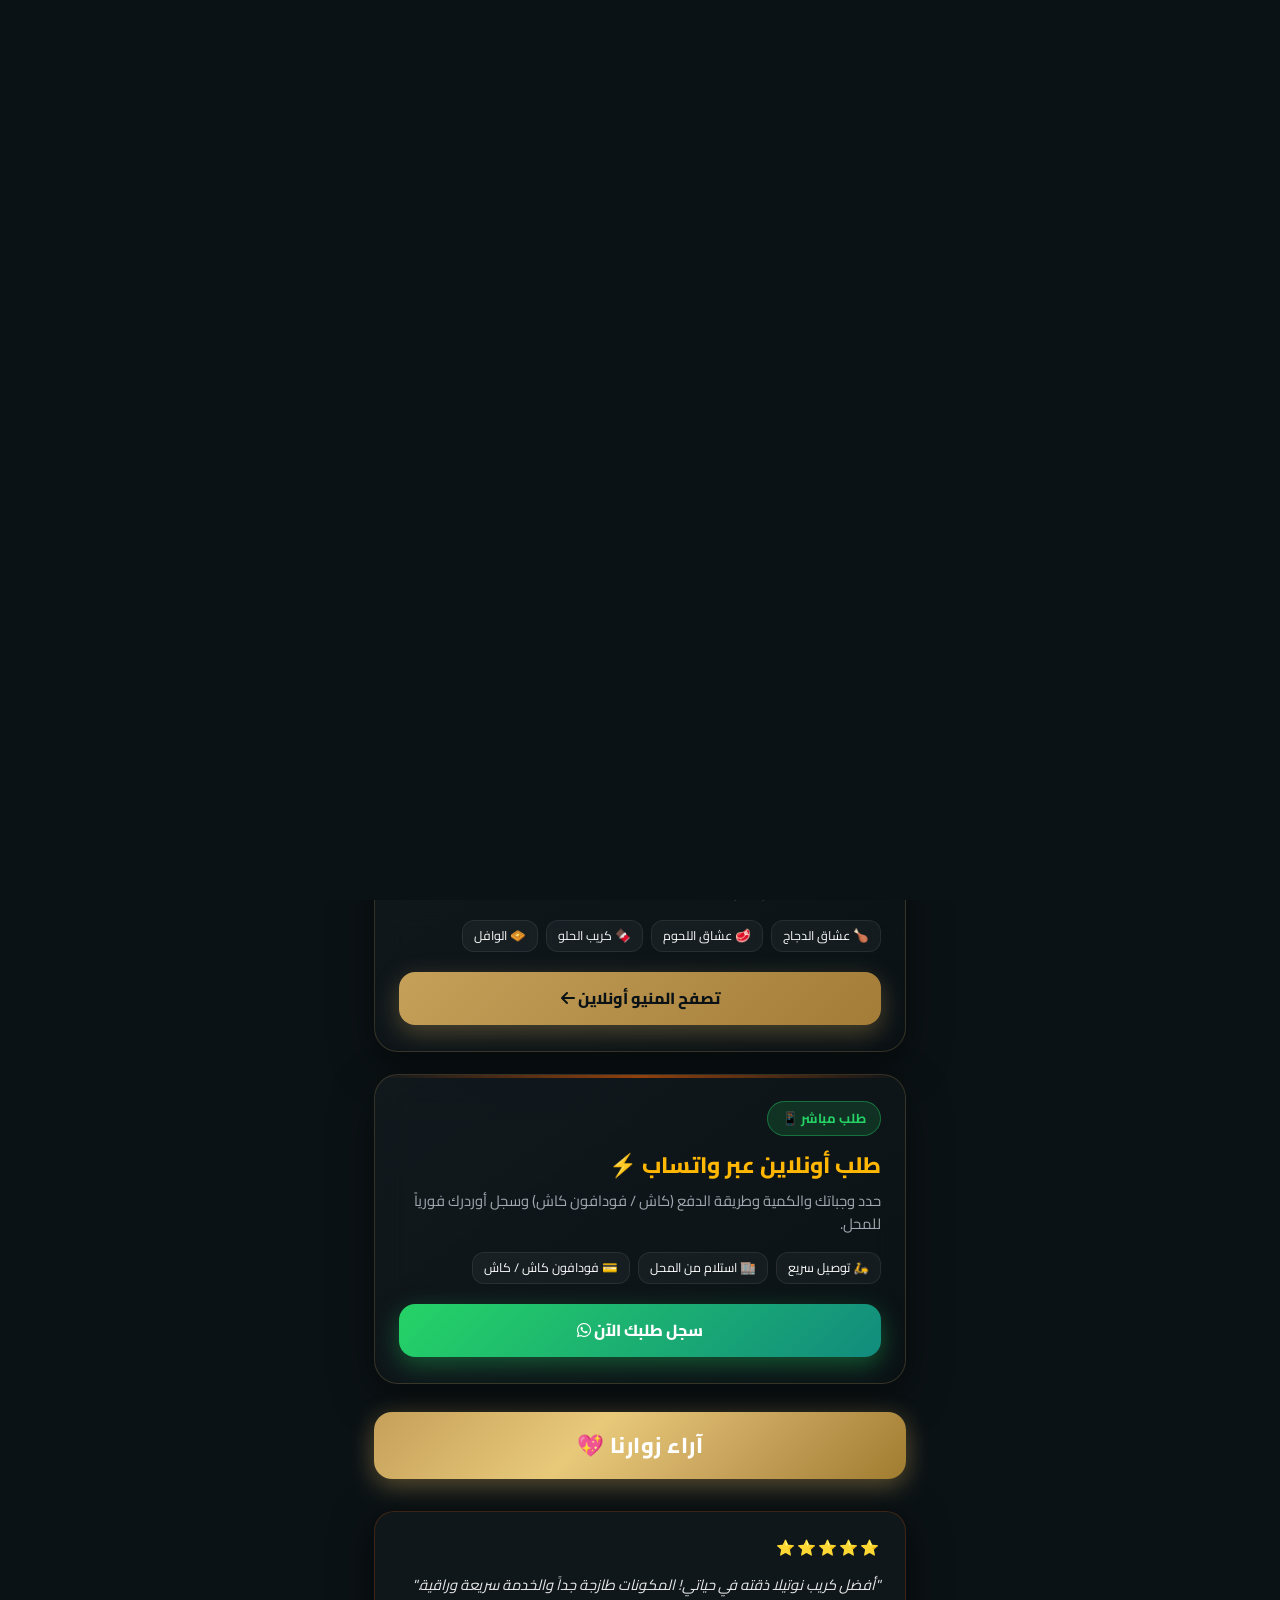
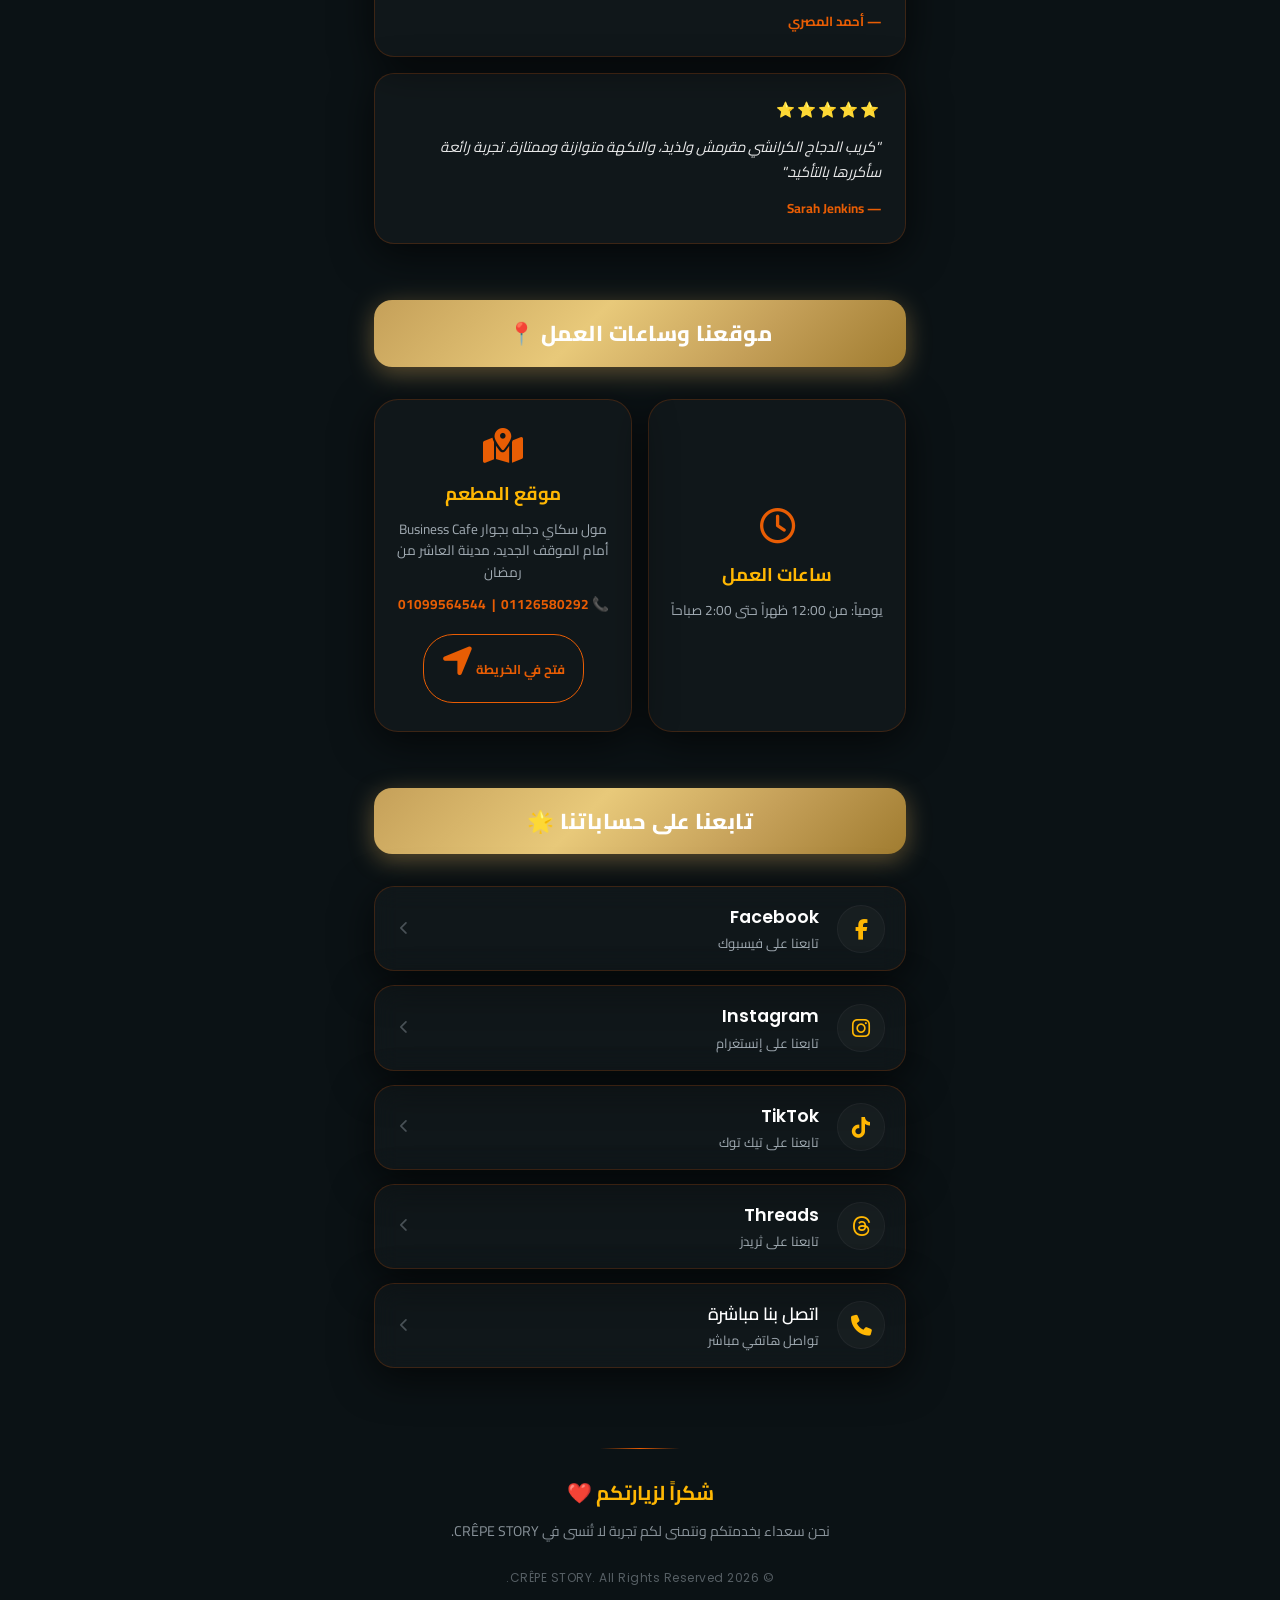
<file: index.html>
<!DOCTYPE html>
<html lang="ar" dir="rtl">

<head>
    <meta charset="UTF-8">
    <meta name="viewport"
        content="width=device-width, initial-scale=1.0, maximum-scale=1.0, minimum-scale=1.0, user-scalable=no, viewport-fit=cover">

    <!-- ==================== SEO TAGS ==================== -->
    <title>كريب ستوري | CRÊPE STORY - أشهى كريب في مصر 🥞</title>
    <meta name="description"
        content="كريب ستوري مطعم كريب متميز | Crepe Story - أشهى أنواع الكريب الحلو والمالح، وافل، وبرجر. طلب أونلاين سريع عبر واتساب. توصيل واستلام من المحل.">
    <meta name="keywords"
        content="كريب ستوري, كريب استوري, crepe story, مطعم كريب, كريب مصر, كريب حلو, كريب مالح, وافل, مطعم كريب استوري, crepe story egypt, crepe story restaurant, كريب سطوري, مطعم كريب حلو, crepe, order crepe egypt">
    <meta name="author" content="CRÊPE STORY">
    <meta name="robots" content="index, follow">
    <meta name="language" content="Arabic, English">
    <meta name="geo.region" content="EG">
    <meta name="geo.placename" content="Egypt">
    <link rel="canonical" href="https://thunderous-piroshki-b74b4e.netlify.app/">

    <!-- ==================== FACEBOOK / OPEN GRAPH ==================== -->
    <meta property="og:type" content="restaurant.restaurant">
    <meta property="og:site_name" content="كريب ستوري | CRÊPE STORY">
    <meta property="og:title" content="كريب ستوري | CRÊPE STORY - أشهى كريب في مصر 🥞">
    <meta property="og:description"
        content="استمتع بأشهى أنواع الكريب الحلو والمالح، وافل، وبرجر | Enjoy the most delicious sweet & savory crepes, waffles & burgers. اطلب أونلاين الآن!">
    <meta property="og:image" content="https://thunderous-piroshki-b74b4e.netlify.app/logo.jpg">
    <meta property="og:image:width" content="800">
    <meta property="og:image:height" content="800">
    <meta property="og:image:alt" content="كريب ستوري - Crêpe Story Logo">
    <meta property="og:url" content="https://thunderous-piroshki-b74b4e.netlify.app/">
    <meta property="og:locale" content="ar_EG">
    <meta property="og:locale:alternate" content="en_US">

    <!-- ==================== TWITTER CARD ==================== -->
    <meta name="twitter:card" content="summary_large_image">
    <meta name="twitter:title" content="كريب ستوري | CRÊPE STORY 🥞">
    <meta name="twitter:description"
        content="أشهى أنواع الكريب الحلو والمالح في مصر | Best sweet & savory crepes in Egypt">
    <meta name="twitter:image" content="https://thunderous-piroshki-b74b4e.netlify.app/logo.jpg">

    <!-- ==================== STRUCTURED DATA (GOOGLE RICH RESULTS) ==================== -->
    <script type="application/ld+json">
    {
      "@context": "https://schema.org",
      "@type": "Restaurant",
      "name": "كريب ستوري | CRÊPE STORY",
      "alternateName": ["Crepe Story", "كريب استوري", "كريب ستوري", "Crêpe Story"],
      "description": "أشهى أنواع الكريب الحلو والمالح، وافل، وبرجر مع توصيل سريع واستلام من المحل",
      "url": "https://thunderous-piroshki-b74b4e.netlify.app/",
      "logo": "https://thunderous-piroshki-b74b4e.netlify.app/logo.jpg",
      "image": "https://thunderous-piroshki-b74b4e.netlify.app/logo.jpg",
      "servesCuisine": ["Crepe", "French", "Fast Food"],
      "priceRange": "$$",
      "address": {
        "@type": "PostalAddress",
        "addressCountry": "EG"
      },
      "contactPoint": {
        "@type": "ContactPoint",
        "contactType": "customer service",
        "availableLanguage": ["Arabic", "English"]
      },
      "hasMenu": "https://thunderous-piroshki-b74b4e.netlify.app/menu.html",
      "potentialAction": {
        "@type": "OrderAction",
        "target": "https://thunderous-piroshki-b74b4e.netlify.app/order.html"
      }
    }
    </script>

    <title>كريب ستوري | CRÊPE STORY - أشهى كريب في مصر 🥞</title>

    <!-- PWA Meta & Manifest -->
    <link rel="manifest" href="manifest.json">
    <meta name="theme-color" content="#e85d04">
    <meta name="apple-mobile-web-app-capable" content="yes">
    <meta name="apple-mobile-web-app-status-bar-style" content="black-translucent">
    <meta name="apple-mobile-web-app-title" content="Crêpe Story">
    <link rel="apple-touch-icon" href="logo.jpg">

    <!-- Google Fonts -->
    <link rel="preconnect" href="https://fonts.googleapis.com">
    <link rel="preconnect" href="https://fonts.gstatic.com" crossorigin>
    <link
        href="https://fonts.googleapis.com/css2?family=Cairo:wght@300;400;600;700;800&family=Poppins:wght@300;400;500;600;700;800&display=swap"
        rel="stylesheet">

    <!-- FontAwesome Icons -->
    <link rel="stylesheet" href="https://cdnjs.cloudflare.com/ajax/libs/font-awesome/6.4.0/css/all.min.css">

    <!-- Custom CSS -->
    <link rel="stylesheet" href="style.css">
    <link rel="stylesheet" href="style.css?v=3">
</head>

<body data-lang="ar">

    <!-- ========== PARTICLE SPLASH SCREEN ========== -->
    <div id="door-splash" class="door-splash">
        <!-- Logo centered -->
        <div class="door-logo-wrap" id="door-logo-wrap">
            <div class="door-logo-ring">
                <img src="logo.jpg" alt="CRÊPE STORY" class="door-logo">
            </div>
            <p class="door-brand-name">CRÊPE STORY</p>
            <p class="door-brand-sub">Restaurant &amp; Café</p>
        </div>
        <!-- Particles injected here by JS -->
    </div>
    <!-- =============================================== -->


    <!-- Floating Language Switcher -->
    <div class="lang-switch-container">
        <button id="lang-btn" class="lang-btn">
            <span class="lang-ar">English <i class="fa-solid fa-globe"></i></span>
            <span class="lang-en">العربية <i class="fa-solid fa-globe"></i></span>
        </button>
    </div>

    <!-- Theme Color Switcher -->
    <div class="theme-switcher" id="theme-switcher">
        <button class="theme-toggle-btn" id="theme-toggle-btn" title="تغيير لون الخلفية">🎨</button>
        <div class="theme-dots" id="theme-dots">
            <button class="theme-dot active" data-theme="midnight" style="background:#0B1215;"
                title="Midnight"></button>
            <button class="theme-dot" data-theme="ocean" style="background:#0D1B2A;" title="Ocean"></button>
            <button class="theme-dot" data-theme="forest" style="background:#0A1A0F;" title="Forest"></button>
            <button class="theme-dot" data-theme="espresso" style="background:#1A0F0A;" title="Espresso"></button>
            <button class="theme-dot" data-theme="plum" style="background:#160D24;" title="Plum"></button>
            <button class="theme-dot" data-theme="slate" style="background:#141820;" title="Slate"></button>
        </div>
    </div>

    <!-- Luxury Background Elements -->
    <div class="bg-glow bg-glow-1"></div>
    <div class="bg-glow bg-glow-2"></div>
    <div class="bg-glow bg-glow-3"></div>

    <div class="container">
        <!-- Hero Section -->
        <header class="hero-section">
            <div class="logo-container reveal fade-down">
                <div class="logo-wrapper">
                    <img src="logo.jpg" alt="CRÊPE STORY Logo" class="brand-logo">
                </div>
            </div>

            <h1 class="brand-title reveal font-en">CRÊPE STORY</h1>
            <p class="brand-subtitle reveal font-en">Restaurant & Café</p>

            <div class="restaurant-status-badge reveal fade-down">
                <span class="status-dot"></span>
                <span class="lang-ar">مفتوح الآن للطلبات والتوصيل 🟢</span>
                <span class="lang-en">Open Now For Orders & Delivery 🟢</span>
            </div>

            <div class="welcome-box reveal fade-up">
                <div class="lang-ar">
                    <p class="welcome-title">مرحباً بكم في مطعم CRÊPE STORY ✨</p>
                    <p class="welcome-text">
                        استمتع بأشهى أنواع الكريب الحلو والحادق، المحضرة بأفضل المكونات العالمية وبطعم مميز لا يُنسى.
                    </p>
                </div>
                <div class="lang-en">
                    <p class="welcome-title">Welcome to CRÊPE STORY ✨</p>
                    <p class="welcome-text">
                        Savor our exquisite sweet and savory crepes, crafted with premium ingredients for an unforgettable dining experience.
                    </p>
                </div>
            </div>

            <div class="cta-container reveal fade-up">
                <a href="menu.html" class="btn-order btn-glow">
                    <span class="lang-ar">استعرض المنيو واطلب الآن <i class="fa-solid fa-utensils"></i></span>
                    <span class="lang-en">Explore Menu & Order <i class="fa-solid fa-utensils"></i></span>
                </a>
            </div>
        </header>

        <!-- Main World-Class Action Feature Cards -->
        <section class="portal-features-section">
            <!-- Digital Interactive Menu Card -->
            <div class="portal-card menu-portal-card reveal fade-up">
                <div class="portal-card-badge">
                    <span class="lang-ar">المنيو الرقمي 📖</span>
                    <span class="lang-en">Digital Menu 📖</span>
                </div>
                <div class="portal-card-body">
                    <h2 class="portal-card-title">
                        <span class="lang-ar">منيو كريب ستوري المتكامل 🍽️</span>
                        <span class="lang-en">Our Full Digital Menu 🍽️</span>
                    </h2>
                    <p class="portal-card-desc">
                        <span class="lang-ar">تصفح أصناف الكريب الحادق، الدجاج، اللحوم، الميكسات، الوافل والحلويات مع خاصية البحث المباشر السريعة.</span>
                        <span class="lang-en">Explore savory & sweet crepes, mixes, waffles and sides with live instant search.</span>
                    </p>
                    <div class="portal-tags">
                        <span class="portal-tag">🍗 عشاق الدجاج</span>
                        <span class="portal-tag">🥩 عشاق اللحوم</span>
                        <span class="portal-tag">🍫 كريب الحلو</span>
                        <span class="portal-tag">🧇 الوافل</span>
                    </div>
                    <a href="menu.html" class="btn-portal-action">
                        <span class="lang-ar">تصفح المنيو أونلاين <i class="fa-solid fa-arrow-left"></i></span>
                        <span class="lang-en">Browse Digital Menu <i class="fa-solid fa-arrow-right"></i></span>
                    </a>
                </div>
            </div>

            <!-- Direct Order Card -->
            <div class="portal-card order-portal-card reveal fade-up">
                <div class="portal-card-badge order-badge">
                    <span class="lang-ar">طلب مباشر 📱</span>
                    <span class="lang-en">Direct Order 📱</span>
                </div>
                <div class="portal-card-body">
                    <h2 class="portal-card-title">
                        <span class="lang-ar">طلب أونلاين عبر واتساب ⚡</span>
                        <span class="lang-en">Fast WhatsApp Pre-Order ⚡</span>
                    </h2>
                    <p class="portal-card-desc">
                        <span class="lang-ar">حدد وجباتك والكمية وطريقة الدفع (كاش / فودافون كاش) وسجل أوردرك فورياً للمحل.</span>
                        <span class="lang-en">Select items, delivery method & payment option for quick WhatsApp order dispatch.</span>
                    </p>
                    <div class="portal-tags">
                        <span class="portal-tag">🛵 توصيل سريع</span>
                        <span class="portal-tag">🏬 استلام من المحل</span>
                        <span class="portal-tag">💳 فودافون كاش / كاش</span>
                    </div>
                    <a href="order.html" class="btn-portal-action btn-portal-wa">
                        <span class="lang-ar">سجل طلبك الآن <i class="fa-brands fa-whatsapp"></i></span>
                        <span class="lang-en">Order via WhatsApp <i class="fa-brands fa-whatsapp"></i></span>
                    </a>
                </div>
            </div>
        </section>

        <!-- Testimonials Section -->
        <section class="testimonials-section reveal">
            <h2 class="section-title section-title-gold">
                <span class="lang-ar">آراء زوارنا 💖</span>
                <span class="lang-en">Guest Experiences 💖</span>
            </h2>
            <div class="testimonials-grid">
                <div class="review-card">
                    <div class="review-stars">⭐⭐⭐⭐⭐</div>
                    <p class="lang-ar">"أفضل كريب نوتيلا ذقته في حياتي! المكونات طازجة جداً والخدمة سريعة وراقية."</p>
                    <p class="lang-en">"The absolute best Nutella crepe I've ever had! Premium ingredients and top-notch service."</p>
                    <span class="review-author">— أحمد المصري</span>
                </div>
                <div class="review-card">
                    <div class="review-stars">⭐⭐⭐⭐⭐</div>
                    <p class="lang-ar">"كريب الدجاج الكرانشي مقرمش ولذيذ، والنكهة متوازنة وممتازة. تجربة رائعة سأكررها بالتأكيد."</p>
                    <p class="lang-en">"The crispy chicken crepe is delicious and perfectly seasoned. An amazing culinary experience!"</p>
                    <span class="review-author">— Sarah Jenkins</span>
                </div>
            </div>
        </section>

        <!-- Hours & Location -->
        <section class="location-section reveal">
            <h2 class="section-title section-title-gold">
                <span class="lang-ar">موقعنا وساعات العمل 📍</span>
                <span class="lang-en">Hours & Location 📍</span>
            </h2>
            <div class="location-cards">
                <div class="info-card">
                    <i class="fa-regular fa-clock"></i>
                    <h3 class="lang-ar">ساعات العمل</h3>
                    <h3 class="lang-en">Opening Hours</h3>
                    <p class="lang-ar">يومياً: من 12:00 ظهراً حتى 2:00 صباحاً</p>
                    <p class="lang-en">Daily: 12:00 PM – 2:00 AM</p>
                </div>
                <div class="info-card">
                    <i class="fa-solid fa-map-location-dot"></i>
                    <h3 class="lang-ar">موقع المطعم</h3>
                    <h3 class="lang-en">Our Address</h3>
                    <p class="lang-ar">مول سكاي دجله بجوار Business Cafe<br>أمام الموقف الجديد، مدينة العاشر من رمضان</p>
                    <p class="lang-en">Sky Dagla Mall, next to Business Cafe<br>Madinat El Ashir Men Ramadan</p>
                    <p style="margin-top:10px;font-size:0.85rem;color:var(--primary-color);font-weight:700;">📞 01126580292 &nbsp;|&nbsp; 01099564544</p>
                    <a href="https://www.google.com/maps/search/مدينة+العاشر+من+رمضان+مول+سكاي+دجله" target="_blank" class="btn-map">
                        <span class="lang-ar">فتح في الخريطة <i class="fa-solid fa-location-arrow"></i></span>
                        <span class="lang-en">Open Google Maps <i class="fa-solid fa-location-arrow"></i></span>
                    </a>
                </div>
            </div>
        </section>

        <!-- Social Links Section -->
        <section id="social-section" class="social-section reveal">
            <h2 class="section-title section-title-gold">
                <span class="lang-ar">تابعنا على حساباتنا 🌟</span>
                <span class="lang-en">Join Our Community 🌟</span>
            </h2>

            <div class="cards-grid">
                <!-- Facebook Card -->
                <a href="https://www.facebook.com/share/1GA4NKJy3U/" target="_blank" class="social-card" style="--card-index: 1;">
                    <div class="card-icon facebook">
                        <i class="fa-brands fa-facebook-f"></i>
                    </div>
                    <div class="card-content">
                        <h3>Facebook</h3>
                        <p class="follow-text lang-ar">تابعنا على فيسبوك</p>
                        <p class="follow-text lang-en">Follow us on Facebook</p>
                    </div>
                    <div class="card-arrow">
                        <i class="fa-solid fa-chevron-left"></i>
                    </div>
                </a>

                <!-- Instagram Card -->
                <a href="https://www.instagram.com/crepestory20?igsh=mxy3ywdqengzegzocg%3D%3D" target="_blank" class="social-card" style="--card-index: 2;">
                    <div class="card-icon instagram">
                        <i class="fa-brands fa-instagram"></i>
                    </div>
                    <div class="card-content">
                        <h3>Instagram</h3>
                        <p class="follow-text lang-ar">تابعنا على إنستغرام</p>
                        <p class="follow-text lang-en">Follow us on Instagram</p>
                    </div>
                    <div class="card-arrow">
                        <i class="fa-solid fa-chevron-left"></i>
                    </div>
                </a>

                <!-- TikTok Card -->
                <a href="https://www.tiktok.com/@crpe.story4?lang=ar&is_from_webapp=1&sender_device=mobile&sender_web_id=7627583332037264904" target="_blank" class="social-card" style="--card-index: 3;">
                    <div class="card-icon tiktok">
                        <i class="fa-brands fa-tiktok"></i>
                    </div>
                    <div class="card-content">
                        <h3>TikTok</h3>
                        <p class="follow-text lang-ar">تابعنا على تيك توك</p>
                        <p class="follow-text lang-en">Follow us on TikTok</p>
                    </div>
                    <div class="card-arrow">
                        <i class="fa-solid fa-chevron-left"></i>
                    </div>
                </a>

                <!-- Threads Card -->
                <a href="https://www.threads.com/@crepestory20" target="_blank" class="social-card" style="--card-index: 4;">
                    <div class="card-icon threads">
                        <i class="fa-brands fa-threads"></i>
                    </div>
                    <div class="card-content">
                        <h3>Threads</h3>
                        <p class="follow-text lang-ar">تابعنا على ثريدز</p>
                        <p class="follow-text lang-en">Follow us on Threads</p>
                    </div>
                    <div class="card-arrow">
                        <i class="fa-solid fa-chevron-left"></i>
                    </div>
                </a>

                <!-- Phone Card -->
                <a href="tel:+201099564544" class="social-card" style="--card-index: 5;">
                    <div class="card-icon phone">
                        <i class="fa-solid fa-phone"></i>
                    </div>
                    <div class="card-content">
                        <h3 class="lang-ar">اتصل بنا مباشرة</h3>
                        <h3 class="lang-en">Call Us Directly</h3>
                        <p class="follow-text lang-ar">تواصل هاتفي مباشر</p>
                        <p class="follow-text lang-en">Click to make a direct call</p>
                    </div>
                    <div class="card-arrow">
                        <i class="fa-solid fa-chevron-left"></i>
                    </div>
                </a>
            </div>
        </section>

        <!-- Footer Section -->
        <footer class="footer-section reveal">
            <div class="footer-divider"></div>
            <p class="footer-thanks">شكراً لزيارتكم ❤️</p>
            <p class="footer-message">
                <span class="lang-ar">نحن سعداء بخدمتكم ونتمنى لكم تجربة لا تُنسى في CRÊPE STORY.</span>
                <span class="lang-en">We look forward to serving you and creating unforgettable memories at CRÊPE STORY.</span>
            </p>
            <p class="footer-copyright font-en">
                &copy; 2026 CRÊPE STORY. All Rights Reserved.
            </p>
        </footer>
    </div>

    <!-- Custom JS -->
    <script src="script.js?v=2"></script>
    <script src="script.js?v=3"></script>
</body>

</html>
</file>
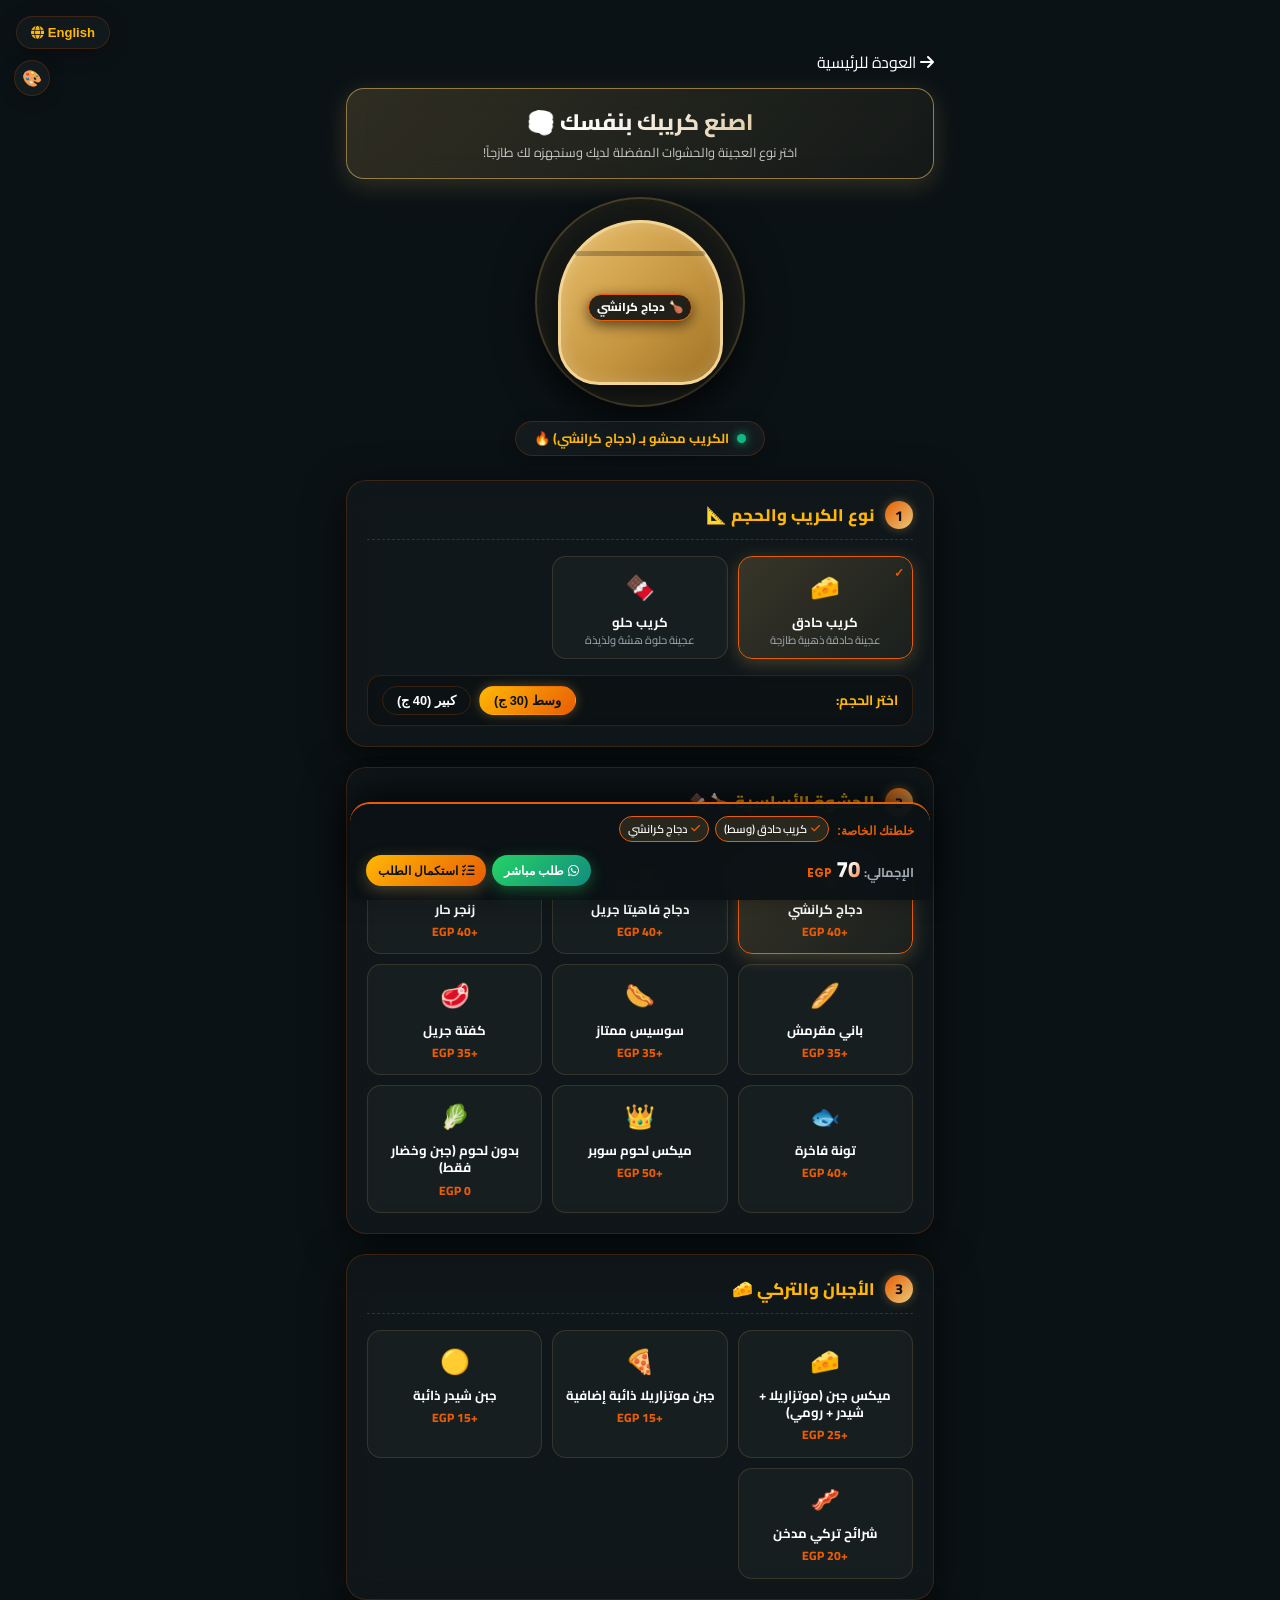
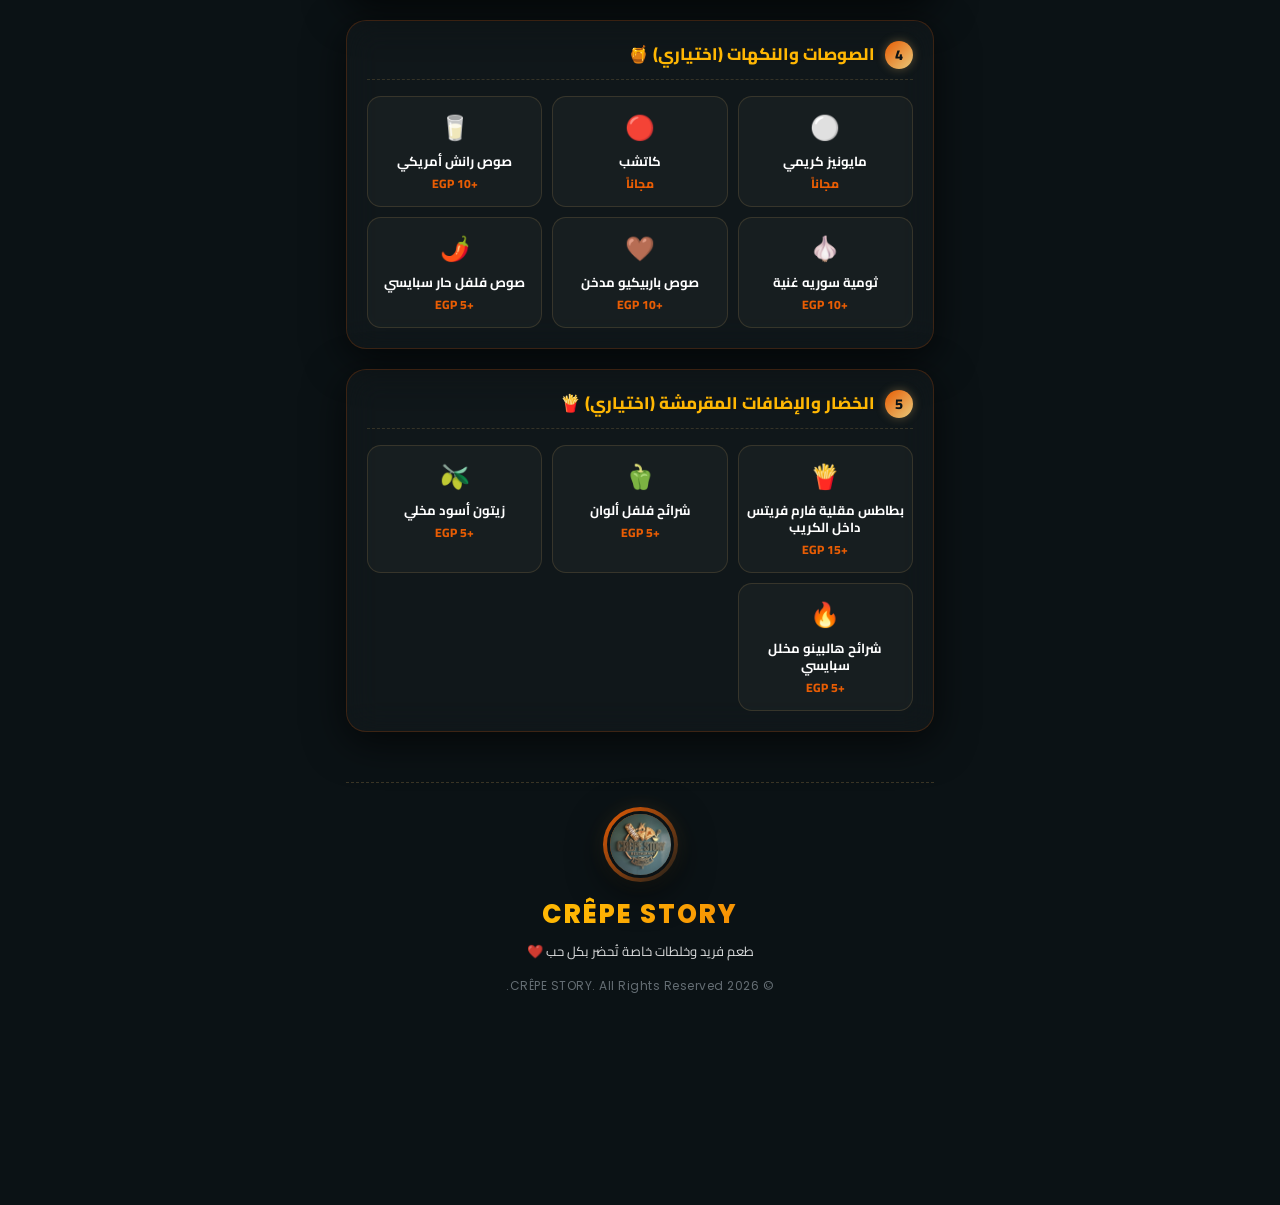
<file: custom-crepe.html>
<!DOCTYPE html>
<html lang="ar" dir="rtl">

<head>
    <meta charset="UTF-8">
    <meta name="viewport"
        content="width=device-width, initial-scale=1.0, maximum-scale=1.0, minimum-scale=1.0, user-scalable=no, viewport-fit=cover">
    <meta name="description" content="اصنع كريبك بنفسك في مطعم CRÊPE STORY - اختر الحشوات والجبن والصوصات المفضلة لديك وسنحضره لك طازجاً.">
    <meta name="keywords" content="اصنع كريبك بنفسك, كريب مخصص, crepe story egypt, كريب حادق, كريب حلو">
    
    <title>CRÊPE STORY | اصنع كريبك بنفسك 🥞</title>

    <!-- Google Fonts -->
    <link rel="preconnect" href="https://fonts.googleapis.com">
    <link rel="preconnect" href="https://fonts.gstatic.com" crossorigin>
    <link
        href="https://fonts.googleapis.com/css2?family=Cairo:wght@300;400;600;700;800&family=Poppins:wght@300;400;500;600;700;800&display=swap"
        rel="stylesheet">

    <!-- FontAwesome Icons -->
    <link rel="stylesheet" href="https://cdnjs.cloudflare.com/ajax/libs/font-awesome/6.4.0/css/all.min.css">

    <!-- Custom CSS -->
    <link rel="stylesheet" href="style.css?v=20">
    
    <!-- Builder Page Override Styles -->
    <style>
        /* Force single-column layout for custom crepe builder page */
        .builder-container {
            max-width: 620px !important;
            width: 100% !important;
            display: flex !important;
            flex-direction: column !important;
            align-items: center !important;
            padding: 50px 16px 180px 16px !important;
        }

        .builder-top-bar {
            width: 100% !important;
            display: flex !important;
            flex-direction: column !important;
            align-items: stretch !important;
            gap: 12px !important;
            margin-bottom: 18px !important;
        }

        .builder-top-bar .btn-back {
            align-self: flex-start !important;
        }

        .builder-title-box {
            width: 100% !important;
            text-align: center !important;
            background: linear-gradient(135deg, rgba(197,160,89,0.20) 0%, rgba(197,160,89,0.05) 100%) !important;
            border: 1px solid rgba(197,160,89,0.7) !important;
            border-radius: 18px !important;
            padding: 16px 20px !important;
            backdrop-filter: blur(12px) !important;
        }

        .builder-main-title {
            font-size: 1.4rem !important;
            font-weight: 800 !important;
            background: linear-gradient(135deg, #fff 40%, #c5a059 100%) !important;
            -webkit-background-clip: text !important;
            -webkit-text-fill-color: transparent !important;
            margin-bottom: 4px !important;
        }

        .builder-subtitle {
            font-size: 0.8rem !important;
            opacity: 0.75 !important;
            margin: 0 !important;
            -webkit-text-fill-color: var(--text-white) !important;
            color: var(--text-white) !important;
        }

        #crepe-visual-stage {
            width: 100% !important;
        }

        .builder-wizard {
            width: 100% !important;
        }

        /* Footer branding at the very bottom */
        .builder-container .footer-section {
            width: 100% !important;
            margin-top: 50px !important;
            padding-top: 24px !important;
            padding-bottom: 30px !important;
            border-top: 1px dashed rgba(197,160,89,0.25) !important;
            text-align: center !important;
        }

        @media (max-width: 480px) {
            .builder-container {
                padding: 45px 10px 170px 10px !important;
            }
            .builder-main-title {
                font-size: 1.15rem !important;
            }
        }
    </style>

</head>

<body data-lang="ar">

    <!-- Floating Language Switcher -->
    <div class="lang-switch-container">
        <button id="lang-btn" class="lang-btn">
            <span class="lang-ar">English <i class="fa-solid fa-globe"></i></span>
            <span class="lang-en">العربية <i class="fa-solid fa-globe"></i></span>
        </button>
    </div>

    <!-- Theme Color Switcher -->
    <div class="theme-switcher" id="theme-switcher">
        <button class="theme-toggle-btn" id="theme-toggle-btn" title="تغيير لون الخلفية">🎨</button>
        <div class="theme-dots" id="theme-dots">
            <button class="theme-dot active" data-theme="midnight" style="background:#0B1215;" title="Midnight"></button>
            <button class="theme-dot" data-theme="ocean" style="background:#0D1B2A;" title="Ocean"></button>
            <button class="theme-dot" data-theme="forest" style="background:#0A1A0F;" title="Forest"></button>
            <button class="theme-dot" data-theme="espresso" style="background:#1A0F0A;" title="Espresso"></button>
            <button class="theme-dot" data-theme="plum" style="background:#160D24;" title="Plum"></button>
            <button class="theme-dot" data-theme="slate" style="background:#141820;" title="Slate"></button>
        </div>
    </div>

    <!-- Premium Background Layers -->
    <div class="bg-scanline"></div>
    <div class="bg-glow bg-glow-1"></div>
    <div class="bg-glow bg-glow-2"></div>
    <div class="bg-glow bg-glow-3"></div>
    
    <!-- Floating Bokeh Stars -->
    <div class="bokeh-layer" aria-hidden="true">
        <div class="bokeh-dot"></div>
        <div class="bokeh-dot"></div>
        <div class="bokeh-dot"></div>
        <div class="bokeh-dot"></div>
        <div class="bokeh-dot"></div>
        <div class="bokeh-dot"></div>
        <div class="bokeh-dot"></div>
        <div class="bokeh-dot"></div>
        <div class="bokeh-dot"></div>
        <div class="bokeh-dot"></div>
        <div class="bokeh-dot"></div>
        <div class="bokeh-dot"></div>
    </div>

    <div class="container builder-container">

        <!-- Top Header & Navigation -->
        <div class="builder-top-bar">
            <a href="index.html" class="btn-back">
                <span class="lang-ar"><i class="fa-solid fa-arrow-right"></i> العودة للرئيسية</span>
                <span class="lang-en">Back to Home <i class="fa-solid fa-arrow-right"></i></span>
            </a>
            
            <div class="builder-title-box">
                <h1 class="builder-main-title">
                    <span class="lang-ar">اصنع كريبك بنفسك 🥞</span>
                    <span class="lang-en">Build Your Own Crepe 🥞</span>
                </h1>
                <p class="builder-subtitle">
                    <span class="lang-ar">اختر نوع العجينة والحشوات المفضلة لديك وسنجهزه لك طازجاً!</span>
                    <span class="lang-en">Craft your customized crepe with your favorite ingredients!</span>
                </p>
            </div>
        </div>

        <!-- INTERACTIVE CREPE VISUAL STAGE -->
        <div id="crepe-visual-stage" class="crepe-visual-stage reveal active">
            <div class="stage-plate">
                <!-- Outer Plate Glow -->
                <div class="plate-glow"></div>
                
                <!-- Crepe Base Visual Representation -->
                <div id="crepe-base-art" class="crepe-base-art savory-base">
                    <div class="crepe-fold"></div>
                    <div class="crepe-glow-ring"></div>

                    <!-- Dynamic Layered Icons & Badges inside the Crepe Canvas -->
                    <div id="crepe-layers-canvas" class="crepe-layers-canvas">
                        <!-- Pop-in ingredient badges render here -->
                    </div>
                </div>

                <!-- Floating Particle Emitter Container -->
                <div id="particle-emitter" class="particle-emitter"></div>
            </div>

            <!-- Live Status Text -->
            <div class="stage-status-box">
                <span class="status-dot"></span>
                <span id="crepe-status-text" class="status-text lang-ar">كريب ذهبي مقرمش جاهز للإضافة...</span>
                <span id="crepe-status-text-en" class="status-text lang-en">Crispy golden crepe ready for toppings...</span>
            </div>
        </div>

        <!-- Interactive Builder Wizard -->
        <div class="builder-wizard">

            <!-- STEP 1: Crepe Type & Base Size -->
            <div class="builder-step-card reveal active">
                <div class="step-badge">
                    <span class="step-num">1</span>
                    <span class="lang-ar">نوع الكريب والحجم 📐</span>
                    <span class="lang-en">Crepe Category & Size 📐</span>
                </div>

                <div class="step-options-grid">
                    <label class="chip-card option-card selected" data-group="crepeCategory" data-val="savory" data-price-med="30" data-price-lg="40">
                        <input type="radio" name="crepeCategory" value="savory" checked>
                        <div class="chip-icon">🧀</div>
                        <div class="chip-info">
                            <span class="chip-title lang-ar">كريب حادق</span>
                            <span class="chip-title lang-en">Savory Crepe</span>
                            <span class="chip-desc lang-ar">عجينة حادقة ذهبية طازجة</span>
                            <span class="chip-desc lang-en">Golden savory crispy crepe</span>
                        </div>
                    </label>

                    <label class="chip-card option-card" data-group="crepeCategory" data-val="sweet" data-price-med="30" data-price-lg="40">
                        <input type="radio" name="crepeCategory" value="sweet">
                        <div class="chip-icon">🍫</div>
                        <div class="chip-info">
                            <span class="chip-title lang-ar">كريب حلو</span>
                            <span class="chip-title lang-en">Sweet Crepe</span>
                            <span class="chip-desc lang-ar">عجينة حلوة هشة ولذيذة</span>
                            <span class="chip-desc lang-en">Fluffy sweet dessert crepe</span>
                        </div>
                    </label>
                </div>

                <!-- Size selector -->
                <div class="size-selector-box" style="margin-top: 16px;">
                    <span class="size-label lang-ar">اختر الحجم:</span>
                    <span class="size-label lang-en">Select Size:</span>
                    <div class="size-toggle-buttons">
                        <button type="button" class="btn-size-toggle active" data-size="medium" data-price="30">
                            <span class="lang-ar">وسط (30 ج)</span>
                            <span class="lang-en">Medium (30 EGP)</span>
                        </button>
                        <button type="button" class="btn-size-toggle" data-size="large" data-price="40">
                            <span class="lang-ar">كبير (40 ج)</span>
                            <span class="lang-en">Large (40 EGP)</span>
                        </button>
                    </div>
                </div>
            </div>

            <!-- STEP 2: Main Filling (Dynamic based on Category) -->
            <div class="builder-step-card reveal active">
                <div class="step-badge">
                    <span class="step-num">2</span>
                    <span class="lang-ar">الحشوة الأساسية 🍗🍫</span>
                    <span class="lang-en">Main Filling 🍗🍫</span>
                </div>

                <!-- Savory Fillings -->
                <div id="savory-fillings" class="step-options-grid">
                    <label class="chip-card option-card selected" data-group="mainFilling" data-name-ar="دجاج كرانشي" data-name-en="Crunchy Chicken" data-price="40">
                        <input type="radio" name="mainFilling" value="دجاج كرانشي" checked>
                        <div class="chip-icon">🍗</div>
                        <div class="chip-info">
                            <span class="chip-title lang-ar">دجاج كرانشي</span>
                            <span class="chip-title lang-en">Crunchy Chicken</span>
                            <span class="chip-price">+40 EGP</span>
                        </div>
                    </label>

                    <label class="chip-card option-card" data-group="mainFilling" data-name-ar="دجاج فاهيتا" data-name-en="Fajita Chicken" data-price="40">
                        <input type="radio" name="mainFilling" value="دجاج فاهيتا">
                        <div class="chip-icon">🌶️</div>
                        <div class="chip-info">
                            <span class="chip-title lang-ar">دجاج فاهيتا جريل</span>
                            <span class="chip-title lang-en">Grilled Fajita</span>
                            <span class="chip-price">+40 EGP</span>
                        </div>
                    </label>

                    <label class="chip-card option-card" data-group="mainFilling" data-name-ar="زنجر حار" data-name-en="Hot Zinger" data-price="40">
                        <input type="radio" name="mainFilling" value="زنجر حار">
                        <div class="chip-icon">🔥</div>
                        <div class="chip-info">
                            <span class="chip-title lang-ar">زنجر حار</span>
                            <span class="chip-title lang-en">Spicy Zinger</span>
                            <span class="chip-price">+40 EGP</span>
                        </div>
                    </label>

                    <label class="chip-card option-card" data-group="mainFilling" data-name-ar="باني مقرمش" data-name-en="Crispy Bania" data-price="35">
                        <input type="radio" name="mainFilling" value="باني مقرمش">
                        <div class="chip-icon">🥖</div>
                        <div class="chip-info">
                            <span class="chip-title lang-ar">باني مقرمش</span>
                            <span class="chip-title lang-en">Crispy Bania</span>
                            <span class="chip-price">+35 EGP</span>
                        </div>
                    </label>

                    <label class="chip-card option-card" data-group="mainFilling" data-name-ar="سوسيس ممتاز" data-name-en="Premium Sausage" data-price="35">
                        <input type="radio" name="mainFilling" value="سوسيس ممتاز">
                        <div class="chip-icon">🌭</div>
                        <div class="chip-info">
                            <span class="chip-title lang-ar">سوسيس ممتاز</span>
                            <span class="chip-title lang-en">Premium Sausage</span>
                            <span class="chip-price">+35 EGP</span>
                        </div>
                    </label>

                    <label class="chip-card option-card" data-group="mainFilling" data-name-ar="كفتة جريل" data-name-en="Grilled Kofta" data-price="35">
                        <input type="radio" name="mainFilling" value="كفتة جريل">
                        <div class="chip-icon">🥩</div>
                        <div class="chip-info">
                            <span class="chip-title lang-ar">كفتة جريل</span>
                            <span class="chip-title lang-en">Grilled Kofta</span>
                            <span class="chip-price">+35 EGP</span>
                        </div>
                    </label>

                    <label class="chip-card option-card" data-group="mainFilling" data-name-ar="تونة فاخرة" data-name-en="Premium Tuna" data-price="40">
                        <input type="radio" name="mainFilling" value="تونة فاخرة">
                        <div class="chip-icon">🐟</div>
                        <div class="chip-info">
                            <span class="chip-title lang-ar">تونة فاخرة</span>
                            <span class="chip-title lang-en">Premium Tuna</span>
                            <span class="chip-price">+40 EGP</span>
                        </div>
                    </label>

                    <label class="chip-card option-card" data-group="mainFilling" data-name-ar="ميكس لحوم" data-name-en="Mix Meats" data-price="50">
                        <input type="radio" name="mainFilling" value="ميكس لحوم">
                        <div class="chip-icon">👑</div>
                        <div class="chip-info">
                            <span class="chip-title lang-ar">ميكس لحوم سوبر</span>
                            <span class="chip-title lang-en">Super Mix Meats</span>
                            <span class="chip-price">+50 EGP</span>
                        </div>
                    </label>

                    <label class="chip-card option-card" data-group="mainFilling" data-name-ar="بدون لحوم" data-name-en="No Meat Base" data-price="0">
                        <input type="radio" name="mainFilling" value="بدون لحوم">
                        <div class="chip-icon">🥬</div>
                        <div class="chip-info">
                            <span class="chip-title lang-ar">بدون لحوم (جبن وخضار فقط)</span>
                            <span class="chip-title lang-en">Veggie / Cheese Only</span>
                            <span class="chip-price">0 EGP</span>
                        </div>
                    </label>
                </div>

                <!-- Sweet Fillings -->
                <div id="sweet-fillings" class="step-options-grid" style="display: none;">
                    <label class="chip-card option-card selected" data-group="sweetFilling" data-name-ar="نوتيلا فاخرة" data-name-en="Nutella" data-price="35">
                        <input type="radio" name="sweetFilling" value="نوتيلا فاخرة" checked>
                        <div class="chip-icon">🍫</div>
                        <div class="chip-info">
                            <span class="chip-title lang-ar">نوتيلا فاخرة</span>
                            <span class="chip-title lang-en">Rich Nutella</span>
                            <span class="chip-price">+35 EGP</span>
                        </div>
                    </label>

                    <label class="chip-card option-card" data-group="sweetFilling" data-name-ar="زبدة لوتس" data-name-en="Lotus Biscoff" data-price="40">
                        <input type="radio" name="sweetFilling" value="زبدة لوتس">
                        <div class="chip-icon">🍪</div>
                        <div class="chip-info">
                            <span class="chip-title lang-ar">زبدة لوتس أصلي</span>
                            <span class="chip-title lang-en">Lotus Biscoff</span>
                            <span class="chip-price">+40 EGP</span>
                        </div>
                    </label>

                    <label class="chip-card option-card" data-group="sweetFilling" data-name-ar="فسدق / بستاشيو" data-name-en="Pistachio Cream" data-price="45">
                        <input type="radio" name="sweetFilling" value="فسدق / بستاشيو">
                        <div class="chip-icon">🟢</div>
                        <div class="chip-info">
                            <span class="chip-title lang-ar">زبدة فستق بستاشيو</span>
                            <span class="chip-title lang-en">Pistachio Cream</span>
                            <span class="chip-price">+45 EGP</span>
                        </div>
                    </label>

                    <label class="chip-card option-card" data-group="sweetFilling" data-name-ar="شيكولاتة بيضاء" data-name-en="White Chocolate" data-price="30">
                        <input type="radio" name="sweetFilling" value="شيكولاتة بيضاء">
                        <div class="chip-icon">⚪</div>
                        <div class="chip-info">
                            <span class="chip-title lang-ar">شيكولاتة بيضاء</span>
                            <span class="chip-title lang-en">White Chocolate</span>
                            <span class="chip-price">+30 EGP</span>
                        </div>
                    </label>

                    <label class="chip-card option-card" data-group="sweetFilling" data-name-ar="عسل ومكسرات" data-name-en="Honey & Nuts" data-price="35">
                        <input type="radio" name="sweetFilling" value="عسل ومكسرات">
                        <div class="chip-icon">🍯</div>
                        <div class="chip-info">
                            <span class="chip-title lang-ar">عسل نقي مع مكسرات</span>
                            <span class="chip-title lang-en">Pure Honey & Nuts</span>
                            <span class="chip-price">+35 EGP</span>
                        </div>
                    </label>
                </div>
            </div>

            <!-- STEP 3: Cheeses or Sweet Toppings -->
            <div class="builder-step-card reveal active">
                <div class="step-badge">
                    <span class="step-num">3</span>
                    <span id="step3-title-ar" class="lang-ar">الأجبان والتركي (اختياري) 🧀</span>
                    <span id="step3-title-en" class="lang-en">Cheeses & Toppings (Optional) 🧀</span>
                </div>

                <!-- Savory Cheeses -->
                <div id="savory-cheeses" class="step-options-grid">
                    <label class="chip-card checkbox-card" data-name-ar="ميكس جبن (موتزاريلا+شيدر+رومي)" data-name-en="Mix Cheese" data-price="25">
                        <input type="checkbox" name="savoryCheese" value="ميكس جبن">
                        <div class="chip-icon">🧀</div>
                        <div class="chip-info">
                            <span class="chip-title lang-ar">ميكس جبن (موتزاريلا + شيدر + رومي)</span>
                            <span class="chip-title lang-en">Mix Cheese (Mozzarella, Cheddar, Rumi)</span>
                            <span class="chip-price">+25 EGP</span>
                        </div>
                    </label>

                    <label class="chip-card checkbox-card" data-name-ar="موتزاريلا إضافية" data-name-en="Extra Mozzarella" data-price="15">
                        <input type="checkbox" name="savoryCheese" value="موتزاريلا إضافية">
                        <div class="chip-icon">🍕</div>
                        <div class="chip-info">
                            <span class="chip-title lang-ar">جبن موتزاريلا ذائبة إضافية</span>
                            <span class="chip-title lang-en">Extra Mozzarella</span>
                            <span class="chip-price">+15 EGP</span>
                        </div>
                    </label>

                    <label class="chip-card checkbox-card" data-name-ar="شيدر صوص / شرائح" data-name-en="Cheddar Slice" data-price="15">
                        <input type="checkbox" name="savoryCheese" value="شيدر صوص">
                        <div class="chip-icon">🟡</div>
                        <div class="chip-info">
                            <span class="chip-title lang-ar">جبن شيدر ذائبة</span>
                            <span class="chip-title lang-en">Melted Cheddar</span>
                            <span class="chip-price">+15 EGP</span>
                        </div>
                    </label>

                    <label class="chip-card checkbox-card" data-name-ar="تركي مدخن" data-name-en="Smoked Turkey" data-price="20">
                        <input type="checkbox" name="savoryCheese" value="تركي مدخن">
                        <div class="chip-icon">🥓</div>
                        <div class="chip-info">
                            <span class="chip-title lang-ar">شرائح تركي مدخن</span>
                            <span class="chip-title lang-en">Smoked Turkey Slices</span>
                            <span class="chip-price">+20 EGP</span>
                        </div>
                    </label>
                </div>

                <!-- Sweet Fruits & Toppings -->
                <div id="sweet-toppings" class="step-options-grid" style="display: none;">
                    <label class="chip-card checkbox-card" data-name-ar="قطع موز طازجة" data-name-en="Fresh Banana" data-price="15">
                        <input type="checkbox" name="sweetTopping" value="قطع موز طازجة">
                        <div class="chip-icon">🍌</div>
                        <div class="chip-info">
                            <span class="chip-title lang-ar">قطع موز طازجة</span>
                            <span class="chip-title lang-en">Fresh Banana Slices</span>
                            <span class="chip-price">+15 EGP</span>
                        </div>
                    </label>

                    <label class="chip-card checkbox-card" data-name-ar="قطع فراولة" data-name-en="Strawberries" data-price="15">
                        <input type="checkbox" name="sweetTopping" value="قطع فراولة">
                        <div class="chip-icon">🍓</div>
                        <div class="chip-info">
                            <span class="chip-title lang-ar">قطع فراولة طازجة</span>
                            <span class="chip-title lang-en">Fresh Strawberries</span>
                            <span class="chip-price">+15 EGP</span>
                        </div>
                    </label>

                    <label class="chip-card checkbox-card" data-name-ar="اوريو مطحون" data-name-en="Crushed Oreo" data-price="15">
                        <input type="checkbox" name="sweetTopping" value="اوريو مطحون">
                        <div class="chip-icon">🍪</div>
                        <div class="chip-info">
                            <span class="chip-title lang-ar">بسكويت اوريو مقرمش</span>
                            <span class="chip-title lang-en">Crushed Oreo Cookies</span>
                            <span class="chip-price">+15 EGP</span>
                        </div>
                    </label>

                    <label class="chip-card checkbox-card" data-name-ar="مكسرات (بندق وكاجو)" data-name-en="Mixed Nuts" data-price="20">
                        <input type="checkbox" name="sweetTopping" value="مكسرات">
                        <div class="chip-icon">🥜</div>
                        <div class="chip-info">
                            <span class="chip-title lang-ar">مكسرات محمصة (بندق وكاجو)</span>
                            <span class="chip-title lang-en">Roasted Nuts (Hazelnut & Cashew)</span>
                            <span class="chip-price">+20 EGP</span>
                        </div>
                    </label>

                    <label class="chip-card checkbox-card" data-name-ar="مارشميلو" data-name-en="Marshmallow" data-price="10">
                        <input type="checkbox" name="sweetTopping" value="مارشميلو">
                        <div class="chip-icon">🍡</div>
                        <div class="chip-info">
                            <span class="chip-title lang-ar">قطع مارشميلو ملونة</span>
                            <span class="chip-title lang-en">Fluffy Marshmallows</span>
                            <span class="chip-price">+10 EGP</span>
                        </div>
                    </label>
                </div>
            </div>

            <!-- STEP 4: Sauces -->
            <div class="builder-step-card reveal active">
                <div class="step-badge">
                    <span class="step-num">4</span>
                    <span class="lang-ar">الصوصات والنكهات (اختياري) 🍯</span>
                    <span class="lang-en">Sauces & Dips (Optional) 🍯</span>
                </div>

                <!-- Savory Sauces -->
                <div id="savory-sauces" class="step-options-grid">
                    <label class="chip-card checkbox-card" data-name-ar="مايونيز" data-name-en="Mayonnaise" data-price="0">
                        <input type="checkbox" name="savorySauce" value="مايونيز">
                        <div class="chip-icon">⚪</div>
                        <div class="chip-info">
                            <span class="chip-title lang-ar">مايونيز كريمي</span>
                            <span class="chip-title lang-en">Creamy Mayo</span>
                            <span class="chip-price">مجاناً</span>
                        </div>
                    </label>

                    <label class="chip-card checkbox-card" data-name-ar="كاتشب" data-name-en="Ketchup" data-price="0">
                        <input type="checkbox" name="savorySauce" value="كاتشب">
                        <div class="chip-icon">🔴</div>
                        <div class="chip-info">
                            <span class="chip-title lang-ar">كاتشب</span>
                            <span class="chip-title lang-en">Tomato Ketchup</span>
                            <span class="chip-price">مجاناً</span>
                        </div>
                    </label>

                    <label class="chip-card checkbox-card" data-name-ar="صوص رانش" data-name-en="Ranch Sauce" data-price="10">
                        <input type="checkbox" name="savorySauce" value="صوص رانش">
                        <div class="chip-icon">🥛</div>
                        <div class="chip-info">
                            <span class="chip-title lang-ar">صوص رانش أمريكي</span>
                            <span class="chip-title lang-en">Ranch Dressing</span>
                            <span class="chip-price">+10 EGP</span>
                        </div>
                    </label>

                    <label class="chip-card checkbox-card" data-name-ar="ثومية ممتازة" data-name-en="Garlic Sauce" data-price="10">
                        <input type="checkbox" name="savorySauce" value="ثومية ممتازة">
                        <div class="chip-icon">🧄</div>
                        <div class="chip-info">
                            <span class="chip-title lang-ar">ثومية سوريه غنية</span>
                            <span class="chip-title lang-en">Garlic Dip</span>
                            <span class="chip-price">+10 EGP</span>
                        </div>
                    </label>

                    <label class="chip-card checkbox-card" data-name-ar="صوص باربيكيو" data-name-en="BBQ Sauce" data-price="10">
                        <input type="checkbox" name="savorySauce" value="صوص باربيكيو">
                        <div class="chip-icon">🤎</div>
                        <div class="chip-info">
                            <span class="chip-title lang-ar">صوص باربيكيو مدخن</span>
                            <span class="chip-title lang-en">Smoky BBQ Sauce</span>
                            <span class="chip-price">+10 EGP</span>
                        </div>
                    </label>

                    <label class="chip-card checkbox-card" data-name-ar="صوص حار (سبايسي)" data-name-en="Hot Sauce" data-price="5">
                        <input type="checkbox" name="savorySauce" value="صوص حار">
                        <div class="chip-icon">🌶️</div>
                        <div class="chip-info">
                            <span class="chip-title lang-ar">صوص فلفل حار سبايسي</span>
                            <span class="chip-title lang-en">Extra Hot Sauce</span>
                            <span class="chip-price">+5 EGP</span>
                        </div>
                    </label>
                </div>

                <!-- Sweet Sauces -->
                <div id="sweet-sauces" class="step-options-grid" style="display: none;">
                    <label class="chip-card checkbox-card" data-name-ar="صوص كراميل" data-name-en="Caramel Sauce" data-price="10">
                        <input type="checkbox" name="sweetSauce" value="صوص كراميل">
                        <div class="chip-icon">🍯</div>
                        <div class="chip-info">
                            <span class="chip-title lang-ar">صوص كراميل ذهبي</span>
                            <span class="chip-title lang-en">Golden Caramel</span>
                            <span class="chip-price">+10 EGP</span>
                        </div>
                    </label>

                    <label class="chip-card checkbox-card" data-name-ar="صوص شيكولاتة داكنة" data-name-en="Dark Chocolate" data-price="10">
                        <input type="checkbox" name="sweetSauce" value="صوص شيكولاتة داكنة">
                        <div class="chip-icon">🍫</div>
                        <div class="chip-info">
                            <span class="chip-title lang-ar">صوص شيكولاتة غامقة</span>
                            <span class="chip-title lang-en">Dark Chocolate Drizzle</span>
                            <span class="chip-price">+10 EGP</span>
                        </div>
                    </label>

                    <label class="chip-card checkbox-card" data-name-ar="صوص عسل نقي" data-name-en="Pure Honey" data-price="10">
                        <input type="checkbox" name="sweetSauce" value="صوص عسل نقي">
                        <div class="chip-icon">🐝</div>
                        <div class="chip-info">
                            <span class="chip-title lang-ar">قطرات عسل نقي</span>
                            <span class="chip-title lang-en">Pure Honey Drizzle</span>
                            <span class="chip-price">+10 EGP</span>
                        </div>
                    </label>
                </div>
            </div>

            <!-- STEP 5: Crunchy & Veggie Extras (Savory Only) -->
            <div id="step5-container" class="builder-step-card reveal active">
                <div class="step-badge">
                    <span class="step-num">5</span>
                    <span class="lang-ar">الخضار والإضافات المقرمشة (اختياري) 🍟</span>
                    <span class="lang-en">Crunchy Extras & Veggies (Optional) 🍟</span>
                </div>

                <div class="step-options-grid">
                    <label class="chip-card checkbox-card" data-name-ar="بطاطس فارم داخل الكريب" data-name-en="Fries Inside Crepe" data-price="15">
                        <input type="checkbox" name="savoryExtra" value="بطاطس فارم داخل الكريب">
                        <div class="chip-icon">🍟</div>
                        <div class="chip-info">
                            <span class="chip-title lang-ar">بطاطس مقلية فارم فريتس داخل الكريب</span>
                            <span class="chip-title lang-en">Golden French Fries Inside</span>
                            <span class="chip-price">+15 EGP</span>
                        </div>
                    </label>

                    <label class="chip-card checkbox-card" data-name-ar="فلفل ألوان" data-name-en="Bell Peppers" data-price="5">
                        <input type="checkbox" name="savoryExtra" value="فلفل ألوان">
                        <div class="chip-icon">🫑</div>
                        <div class="chip-info">
                            <span class="chip-title lang-ar">شرائح فلفل ألوان</span>
                            <span class="chip-title lang-en">Sliced Bell Peppers</span>
                            <span class="chip-price">+5 EGP</span>
                        </div>
                    </label>

                    <label class="chip-card checkbox-card" data-name-ar="زيتون أسود" data-name-en="Black Olives" data-price="5">
                        <input type="checkbox" name="savoryExtra" value="زيتون أسود">
                        <div class="chip-icon">🫒</div>
                        <div class="chip-info">
                            <span class="chip-title lang-ar">زيتون أسود مخلي</span>
                            <span class="chip-title lang-en">Sliced Black Olives</span>
                            <span class="chip-price">+5 EGP</span>
                        </div>
                    </label>

                    <label class="chip-card checkbox-card" data-name-ar="هالبينو حار" data-name-en="Pickled Jalapeño" data-price="5">
                        <input type="checkbox" name="savoryExtra" value="هالبينو حار">
                        <div class="chip-icon">🔥</div>
                        <div class="chip-info">
                            <span class="chip-title lang-ar">شرائح هالبينو مخلل سبايسي</span>
                            <span class="chip-title lang-en">Pickled Jalapeño Slices</span>
                            <span class="chip-price">+5 EGP</span>
                        </div>
                    </label>
                </div>
            </div>

        </div><!-- /builder-wizard -->

        <!-- Floating Sticky Order Summary Bar -->
        <div class="builder-sticky-bar">
            <div class="summary-details">
                <div class="summary-title font-en">
                    <span class="lang-ar">خلطتك الخاصة:</span>
                    <span class="lang-en">Your Custom Crepe:</span>
                </div>
                <div id="crepe-summary-tags" class="summary-tags">
                    <!-- Dynamic tag pills will render here -->
                </div>
            </div>

            <div class="summary-total-group">
                <div class="price-box">
                    <span class="price-label lang-ar">الإجمالي:</span>
                    <span class="price-label lang-en">Total:</span>
                    <span id="builder-total-price" class="total-amount">95</span>
                    <span class="currency font-en">EGP</span>
                </div>

                <div class="builder-actions">
                    <button type="button" id="btn-builder-whatsapp" class="btn-builder-action btn-wa-direct">
                        <span class="lang-ar"><i class="fa-brands fa-whatsapp"></i> طلب مباشر</span>
                        <span class="lang-en"><i class="fa-brands fa-whatsapp"></i> Order Direct</span>
                    </button>
                    <button type="button" id="btn-builder-checkout" class="btn-builder-action btn-checkout-form">
                        <span class="lang-ar"><i class="fa-solid fa-list-check"></i> استكمال الطلب</span>
                        <span class="lang-en"><i class="fa-solid fa-list-check"></i> Checkout</span>
                    </button>
                </div>
            </div>
        </div>

        <!-- Footer with Brand Logo at the Very Bottom -->
        <footer class="footer-section reveal text-center" style="margin-top: 50px; padding-top: 25px; padding-bottom: 30px; border-top: 1px dashed rgba(197, 160, 89, 0.2); width: 100%;">
            <div class="logo-wrapper" style="width: 75px; height: 75px; margin: 0 auto 12px auto;">
                <img src="logo.jpg" alt="CRÊPE STORY Logo" class="brand-logo">
            </div>
            <h2 class="brand-title font-en" style="font-size: 1.6rem; color: var(--primary-color); margin-bottom: 6px;">CRÊPE STORY</h2>
            <p class="welcome-text" style="font-size: 0.82rem; opacity: 0.85; max-width: 380px; margin: 0 auto 12px auto;">
                <span class="lang-ar">طعم فريد وخلطات خاصة تُحضر بكل حب ❤️</span>
                <span class="lang-en">Crafted with love for the ultimate crepe experience ❤️</span>
            </p>
            <p class="footer-copyright font-en" style="font-size: 0.75rem; opacity: 0.6;">&copy; 2026 CRÊPE STORY. All Rights Reserved.</p>
        </footer>
    </div>

    <!-- Builder JavaScript Logic -->
    <script src="script.js?v=20"></script>
    <script src="custom-crepe.js?v=20"></script>
</body>

</html>
</file>
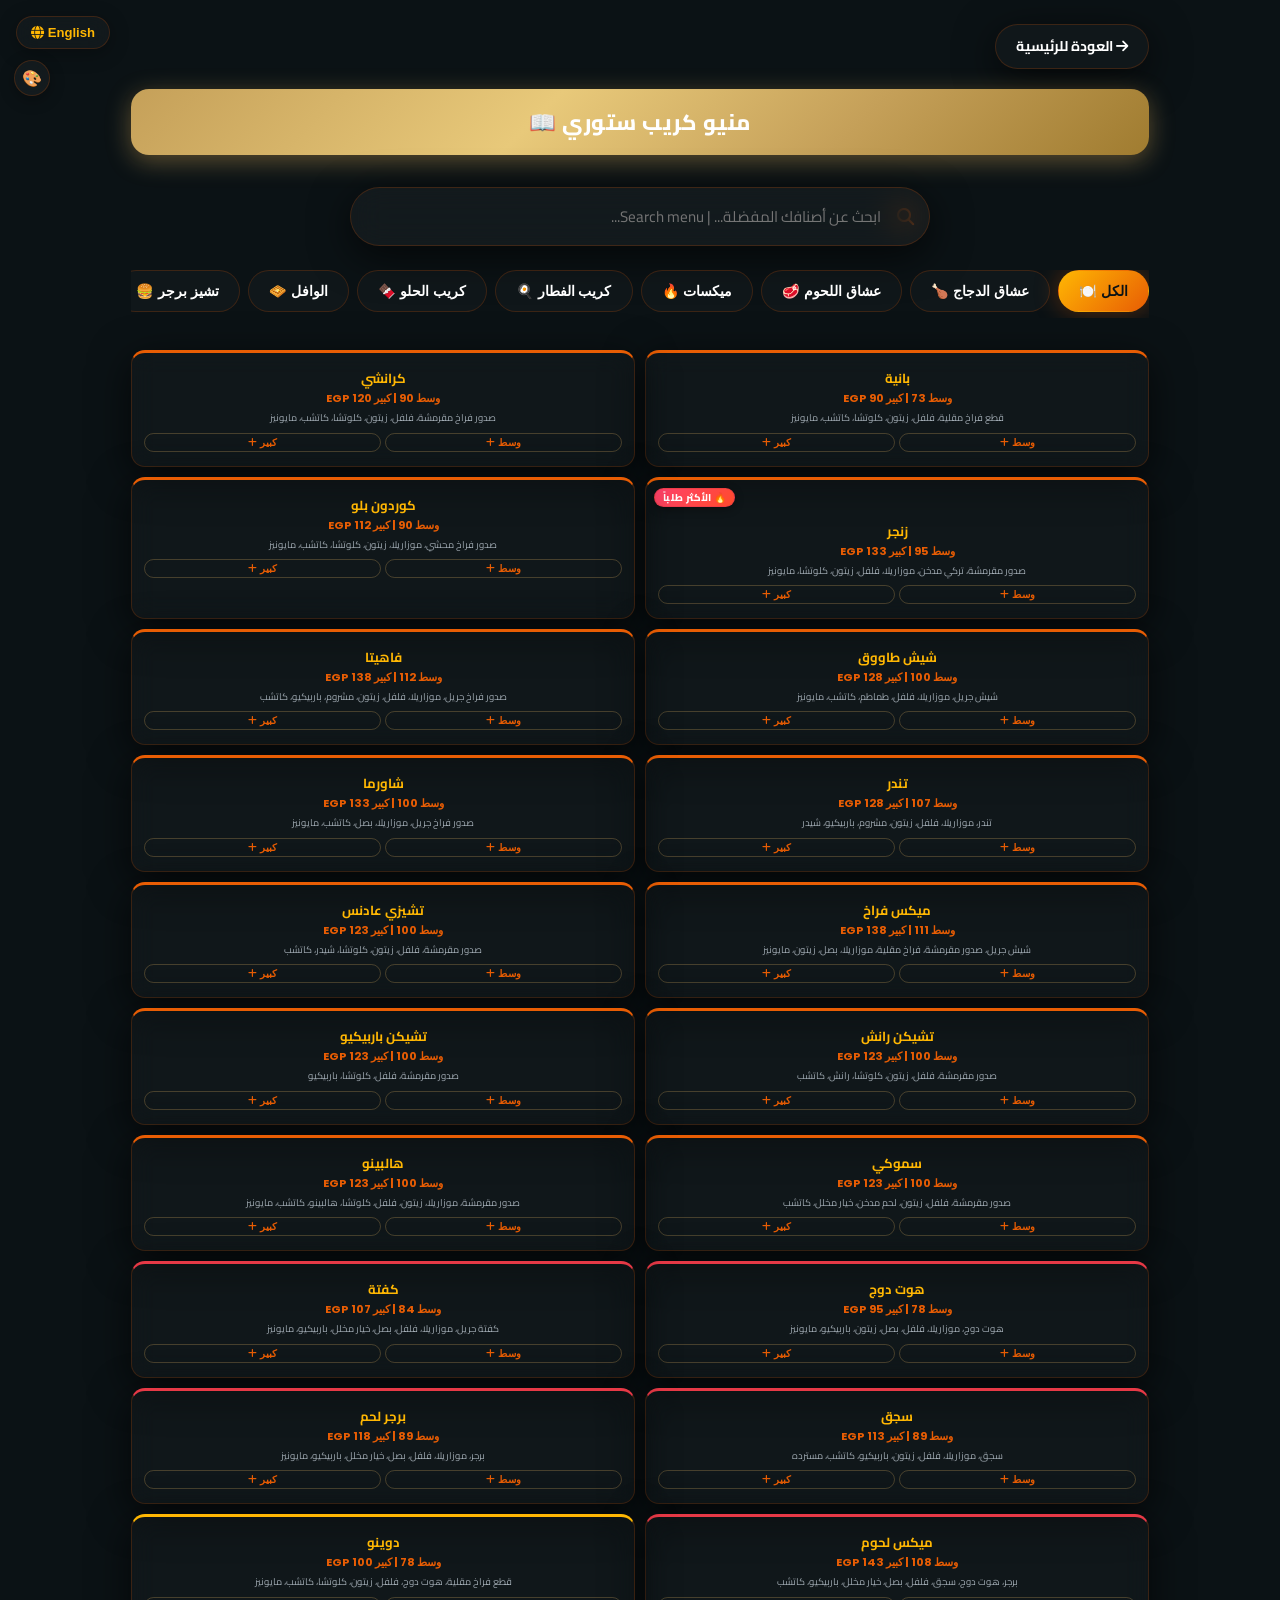
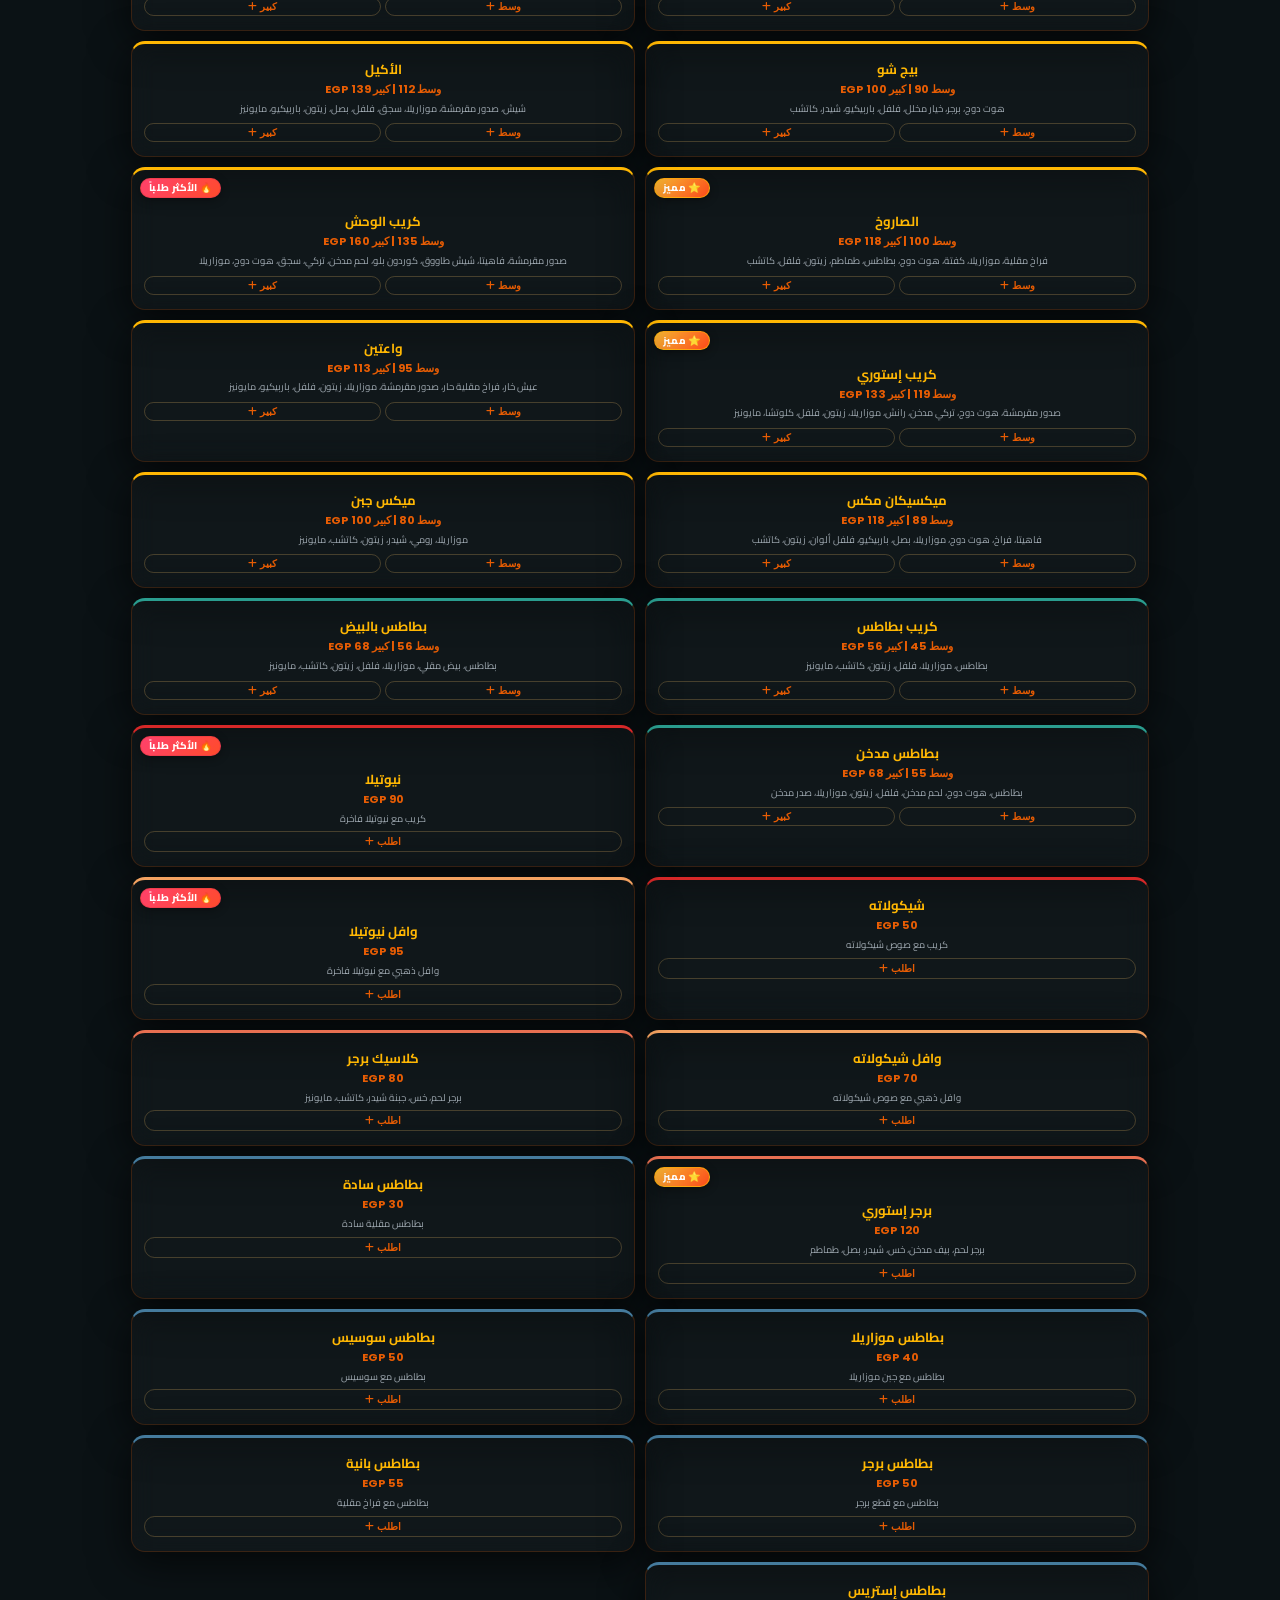
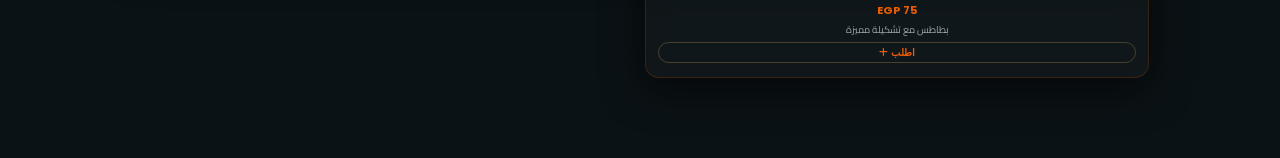
<file: menu.html>
<!DOCTYPE html>
<html lang="ar" dir="rtl">
<head>
    <meta charset="UTF-8">
    <meta name="viewport" content="width=device-width, initial-scale=1.0, maximum-scale=1.0, minimum-scale=1.0, user-scalable=no, viewport-fit=cover">

    <!-- SEO -->
    <title>منيو كريب ستوري | CRÊPE STORY Menu - قائمة الطعام الكاملة 🥞</title>
    <meta name="description" content="تصفح منيو كريب ستوري الكامل | Crepe Story Full Menu - كريب دجاج، لحوم، حلو، وافل، برجر، وأكثر من 56 صنف. اطلب أونلاين الآن عبر واتساب.">
    <meta name="keywords" content="منيو كريب ستوري, menu crepe story, قائمة كريب ستوري, كريب استوري اسعار, crepe story menu egypt, كريب دجاج, كريب حلو, وافل, برجر كريب">
    <meta name="robots" content="index, follow">
    <link rel="canonical" href="https://thunderous-piroshki-b74b4e.netlify.app/menu.html">

    <!-- Open Graph / Facebook -->
    <meta property="og:type" content="website">
    <meta property="og:site_name" content="كريب ستوري | CRÊPE STORY">
    <meta property="og:title" content="منيو كريب ستوري | CRÊPE STORY Menu 🥞">
    <meta property="og:description" content="تصفح قائمة كريب ستوري الكاملة - 56 صنف من كريب الدجاج، اللحوم، الحلو، الوافل، والبرجر | View our full menu!">
    <meta property="og:image" content="https://thunderous-piroshki-b74b4e.netlify.app/logo.jpg">
    <meta property="og:url" content="https://thunderous-piroshki-b74b4e.netlify.app/menu.html">

    <!-- Twitter -->
    <meta name="twitter:card" content="summary_large_image">
    <meta name="twitter:title" content="منيو كريب ستوري | CRÊPE STORY 🥞">
    <meta name="twitter:image" content="https://thunderous-piroshki-b74b4e.netlify.app/logo.jpg">
    <!-- PWA Meta & Manifest -->
    <link rel="manifest" href="manifest.json">
    <meta name="theme-color" content="#e85d04">
    <meta name="apple-mobile-web-app-capable" content="yes">
    <meta name="apple-mobile-web-app-status-bar-style" content="black-translucent">
    <meta name="apple-mobile-web-app-title" content="Crêpe Story">
    <link rel="apple-touch-icon" href="logo.jpg">
    <!-- Google Fonts -->
    <link rel="preconnect" href="https://fonts.googleapis.com">
    <link rel="preconnect" href="https://fonts.gstatic.com" crossorigin>
    <link href="https://fonts.googleapis.com/css2?family=Cairo:wght@300;400;600;700;800&family=Poppins:wght@300;400;500;600;700;800&display=swap" rel="stylesheet">
    <!-- FontAwesome Icons -->
    <link rel="stylesheet" href="https://cdnjs.cloudflare.com/ajax/libs/font-awesome/6.4.0/css/all.min.css">
    <link rel="stylesheet" href="style.css?v=6">
    <style>
        .menu-page-container {
            max-width: 1050px;
            width: 100%;
            margin: 0 auto;
            padding: 24px 16px;
            display: flex;
            flex-direction: column;
            align-items: center;
            min-height: 100vh;
        }
        .back-btn-container {
            margin-bottom: 20px;
            width: 100%;
            display: flex;
            justify-content: flex-start;
        }
        .btn-back {
            display: inline-flex;
            align-items: center;
            gap: 8px;
            padding: 10px 20px;
            border-radius: 30px;
            background: var(--glass-bg);
            border: 1px solid var(--glass-border);
            color: var(--text-white);
            text-decoration: none;
            font-weight: 700;
            font-size: 0.88rem;
            transition: var(--transition-smooth);
            box-shadow: var(--card-shadow);
        }
        .btn-back:hover {
            background: var(--glass-border-hover);
            transform: translateX(-5px);
            box-shadow: 0 0 15px rgba(232, 93, 4, 0.3);
        }
        body[dir="ltr"] .btn-back:hover {
            transform: translateX(5px);
        }
        body[dir="rtl"] .btn-back i {
            transform: rotate(0deg);
        }
        body[dir="ltr"] .btn-back i {
            transform: rotate(180deg);
        }
        @media (max-width: 480px) {
            .menu-page-container {
                padding: 16px 10px;
            }
            .back-btn-container {
                margin-bottom: 14px;
                padding: 0;
            }
            .btn-back {
                padding: 7px 14px;
                font-size: 0.78rem;
            }
        }
    </style>
</head>
<body data-lang="ar">
    <!-- Floating Language Switcher -->
    <div class="lang-switch-container">
        <button id="lang-btn" class="lang-btn">
            <span class="lang-ar">English <i class="fa-solid fa-globe"></i></span>
            <span class="lang-en">العربية <i class="fa-solid fa-globe"></i></span>
        </button>
    </div>

    <!-- Theme Color Switcher -->
    <div class="theme-switcher" id="theme-switcher">
        <button class="theme-toggle-btn" id="theme-toggle-btn" title="تغيير لون الخلفية">🎨</button>
        <div class="theme-dots" id="theme-dots">
            <button class="theme-dot active" data-theme="midnight" style="background:#0B1215;" title="Midnight"></button>
            <button class="theme-dot" data-theme="ocean"    style="background:#0D1B2A;" title="Ocean"></button>
            <button class="theme-dot" data-theme="forest"   style="background:#0A1A0F;" title="Forest"></button>
            <button class="theme-dot" data-theme="espresso" style="background:#1A0F0A;" title="Espresso"></button>
            <button class="theme-dot" data-theme="plum"     style="background:#160D24;" title="Plum"></button>
            <button class="theme-dot" data-theme="slate"    style="background:#141820;" title="Slate"></button>
        </div>
    </div>

    <!-- Luxury Background Elements -->
    <div class="bg-glow bg-glow-1"></div>
    <div class="bg-glow bg-glow-2"></div>
    <div class="bg-glow bg-glow-3"></div>

    <div class="menu-page-container">
        <!-- Back Button -->
        <div class="back-btn-container">
            <a href="index.html" class="btn-back">
                <span class="lang-ar"><i class="fa-solid fa-arrow-right"></i> العودة للرئيسية</span>
                <span class="lang-en">Back to Home <i class="fa-solid fa-arrow-right"></i></span>
            </a>
        </div>

        <!-- 3. Digital Interactive Menu -->
        <section id="menu-section" class="menu-section reveal active" style="opacity: 1; transform: translateY(0); width: 100%;">
            <h2 class="section-title section-title-gold">
                <span class="lang-ar">منيو كريب ستوري 📖</span>
                <span class="lang-en">Our Digital Menu 📖</span>
            </h2>

            <!-- Live Search Bar -->
            <div class="search-container">
                <div class="search-wrapper">
                    <i class="fa-solid fa-magnifying-glass search-icon"></i>
                    <input type="text" id="menu-search-input" class="menu-search-input" 
                           placeholder="ابحث عن أصنافك المفضلة... | Search menu..." 
                           autocomplete="off">
                </div>
            </div>

            <!-- Menu Tabs -->
            <div class="menu-tabs">
                <button class="tab-btn active" data-category="all">
                    <span class="lang-ar">الكل 🍽️</span>
                    <span class="lang-en">All 🍽️</span>
                </button>
                <button class="tab-btn" data-category="chicken">
                    <span class="lang-ar">عشاق الدجاج 🍗</span>
                    <span class="lang-en">Chicken 🍗</span>
                </button>
                <button class="tab-btn" data-category="meat">
                    <span class="lang-ar">عشاق اللحوم 🥩</span>
                    <span class="lang-en">Meat 🥩</span>
                </button>
                <button class="tab-btn" data-category="mix">
                    <span class="lang-ar">ميكسات 🔥</span>
                    <span class="lang-en">Mixes 🔥</span>
                </button>
                <button class="tab-btn" data-category="breakfast">
                    <span class="lang-ar">كريب الفطار 🍳</span>
                    <span class="lang-en">Breakfast 🍳</span>
                </button>
                <button class="tab-btn" data-category="sweet">
                    <span class="lang-ar">كريب الحلو 🍫</span>
                    <span class="lang-en">Sweet 🍫</span>
                </button>
                <button class="tab-btn" data-category="waffle">
                    <span class="lang-ar">الوافل 🧇</span>
                    <span class="lang-en">Waffle 🧇</span>
                </button>
                <button class="tab-btn" data-category="burger">
                    <span class="lang-ar">تشيز برجر 🍔</span>
                    <span class="lang-en">Burger 🍔</span>
                </button>
                <button class="tab-btn" data-category="syrian">
                    <span class="lang-ar">القسم السوري 🍟</span>
                    <span class="lang-en">Syrian 🍟</span>
                </button>
            </div>

            <!-- Menu Grid — rendered by script.js -->
            <div class="menu-grid" id="menu-grid">
                <!-- Dynamically populated by JS -->
            </div>
        </section>
    </div>

    <!-- Floating Quick Order Cart Button -->
    <a href="order.html" id="floating-cart-btn" class="floating-cart-btn">
        <i class="fa-solid fa-cart-shopping"></i>
        <span class="lang-ar">متابعة إتمام الطلب</span>
        <span class="lang-en">Complete Order</span>
        <span class="cart-count-badge" id="cart-count-badge">1</span>
    </a>

    <script src="script.js?v=6"></script>
</body>
</html>
</file>
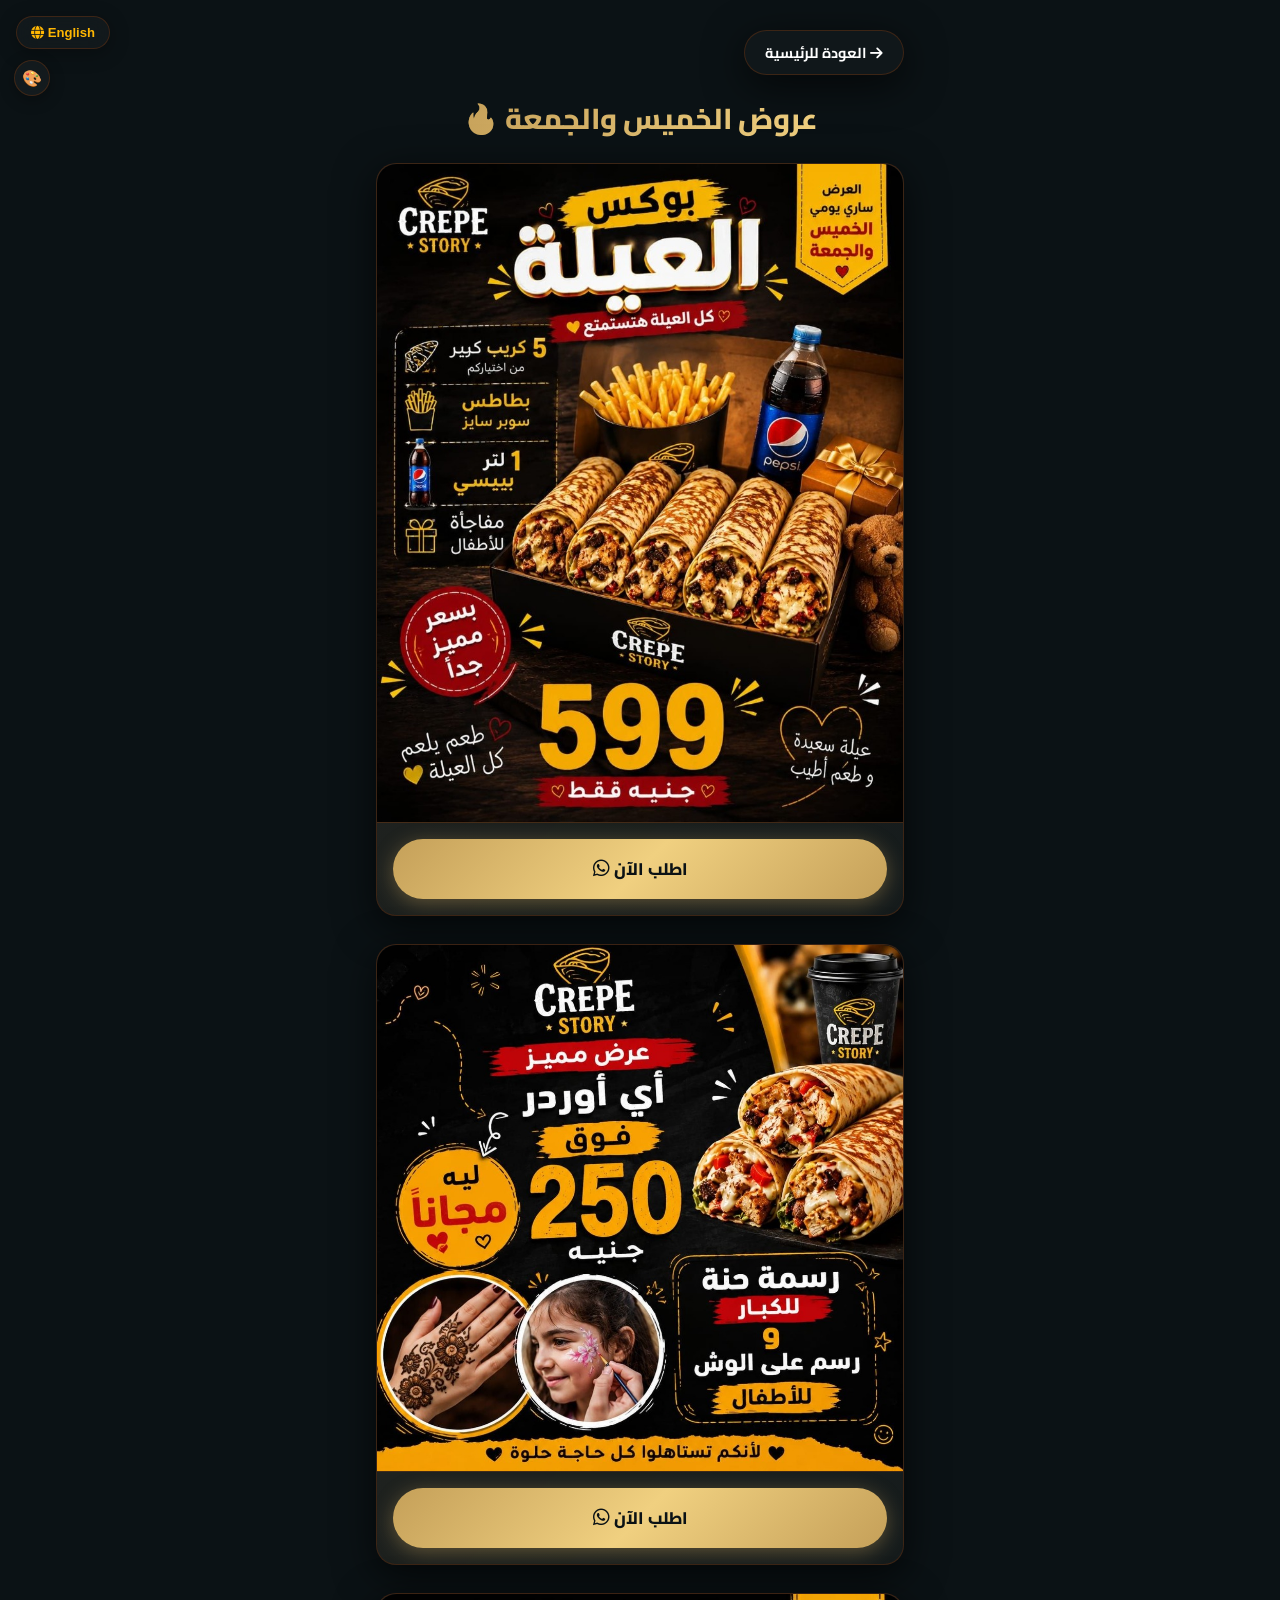
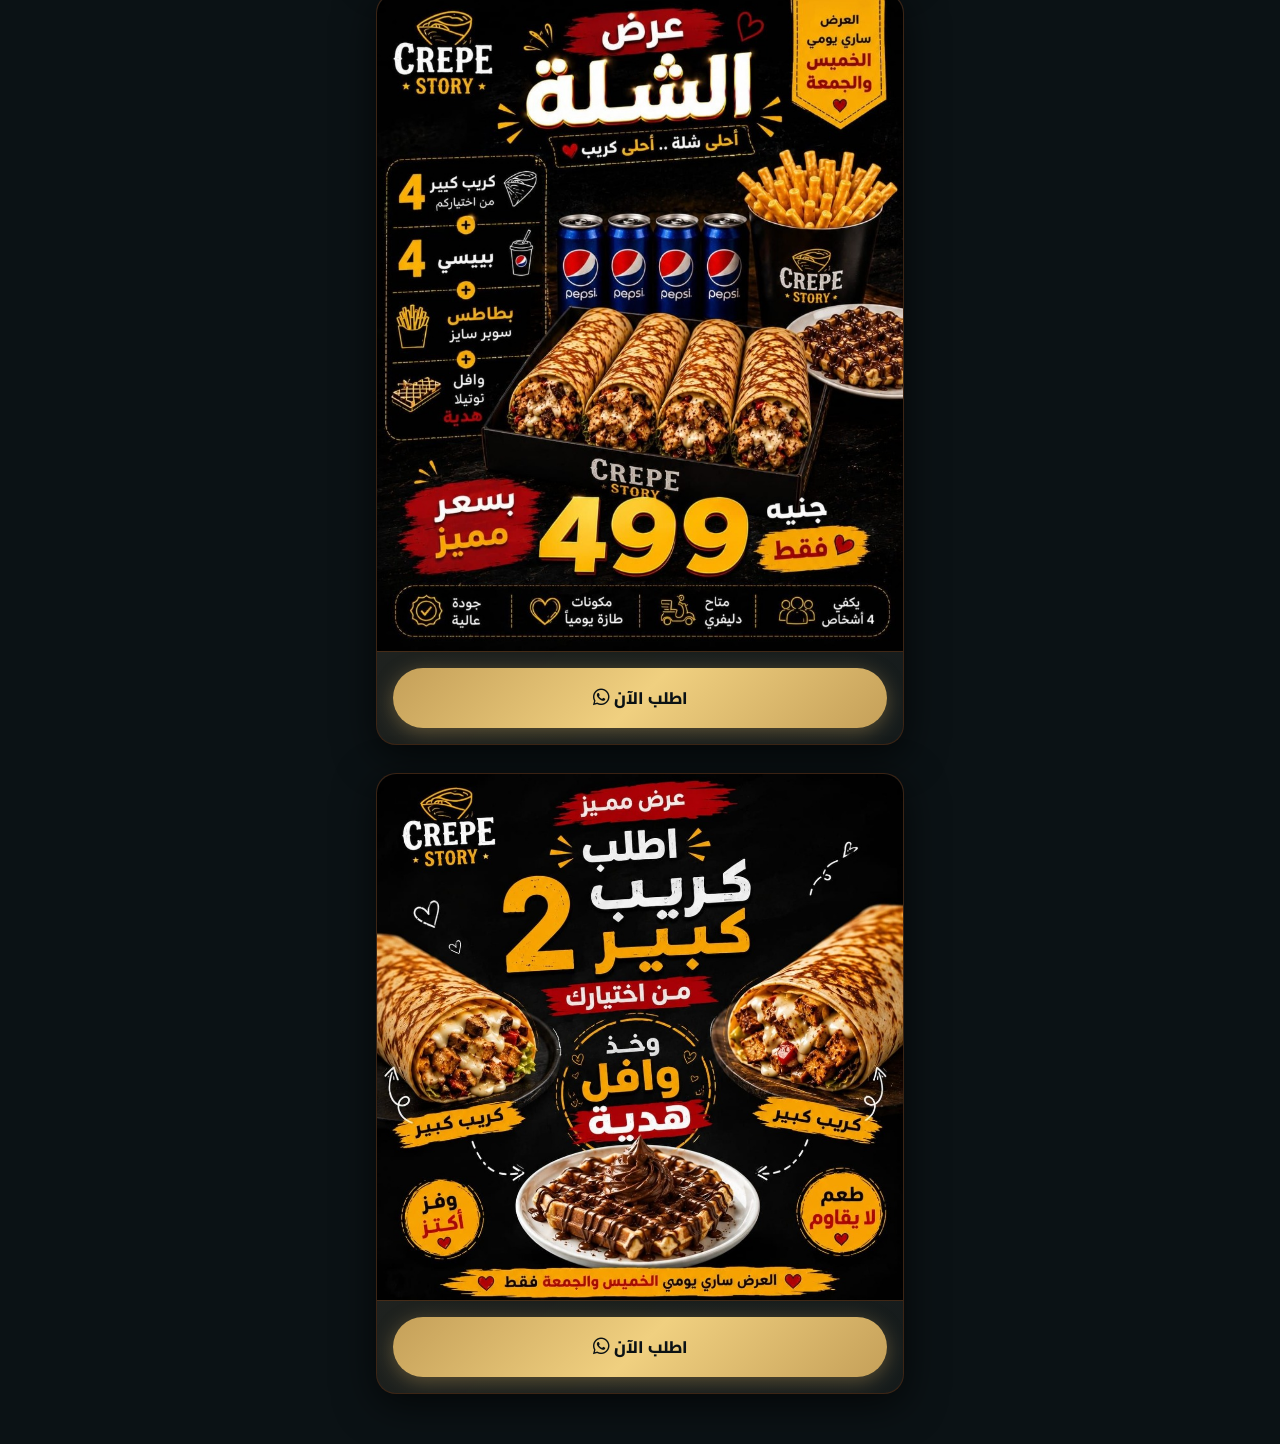
<file: offers.html>
<!DOCTYPE html>
<html lang="ar" dir="rtl">
<head>
    <meta charset="UTF-8">
    <meta name="viewport" content="width=device-width, initial-scale=1.0, maximum-scale=1.0, minimum-scale=1.0, user-scalable=no, viewport-fit=cover">
    <meta name="description" content="عروض مطعم CRÊPE STORY - استمتع بأقوى العروض الخاصة للخميس والجمعة.">
    <title>CRÊPE STORY | عروض الخميس والجمعة</title>
    <link rel="preconnect" href="https://fonts.googleapis.com">
    <link rel="preconnect" href="https://fonts.gstatic.com" crossorigin>
    <link href="https://fonts.googleapis.com/css2?family=Cairo:wght@300;400;600;700;800&family=Poppins:wght@300;400;500;600;700;800&display=swap" rel="stylesheet">
    <link rel="stylesheet" href="https://cdnjs.cloudflare.com/ajax/libs/font-awesome/6.4.0/css/all.min.css">
    <link rel="stylesheet" href="style.css?v=5">
    <style>
        .offers-page-container {
            max-width: 560px;
            margin: 0 auto;
            padding: 30px 16px 50px;
            display: flex;
            flex-direction: column;
            align-items: center;
            min-height: 100vh;
        }
        .back-btn-container {
            margin-bottom: 20px;
            width: 100%;
            display: flex;
            justify-content: flex-start;
        }
        .btn-back {
            display: inline-flex;
            align-items: center;
            gap: 8px;
            padding: 10px 20px;
            border-radius: 30px;
            background: var(--glass-bg);
            border: 1px solid var(--glass-border);
            color: var(--text-white);
            text-decoration: none;
            font-weight: 700;
            font-size: 0.9rem;
            transition: var(--transition-smooth);
            box-shadow: var(--card-shadow);
        }
        .btn-back:hover {
            background: var(--glass-border-hover);
            transform: translateX(-4px);
        }
        @media (max-width: 480px) {
            .offers-page-container {
                padding: 16px 4px 20px;
            }
            .back-btn-container {
                margin-bottom: 12px;
                padding: 0 2px;
            }
            .btn-back {
                padding: 6px 12px;
                font-size: 0.75rem;
            }
        }

        /* ===== Offer Cards ===== */
        .offers-list {
            display: flex;
            flex-direction: column;
            gap: 28px;
            width: 100%;
        }
        .offer-item {
            background: var(--glass-bg);
            border: 1px solid var(--glass-border);
            border-radius: 20px;
            overflow: hidden;
            box-shadow: var(--card-shadow);
            transition: transform 0.3s ease, box-shadow 0.3s ease;
        }
        .offer-item:hover {
            transform: translateY(-4px);
            box-shadow: 0 12px 40px rgba(197,160,89,0.25);
        }
        .offer-item-img {
            width: 100%;
            display: block;
            object-fit: cover;
            border-radius: 20px 20px 0 0;
        }
        .offer-item-footer {
            padding: 16px;
            display: flex;
            justify-content: center;
            background: linear-gradient(135deg, rgba(197,160,89,0.08) 0%, rgba(197,160,89,0.03) 100%);
            border-top: 1px solid var(--glass-border);
        }
        .btn-offer-order {
            display: inline-flex;
            align-items: center;
            gap: 10px;
            padding: 14px 36px;
            border-radius: 50px;
            background: linear-gradient(135deg, #c5a059 0%, #f0d080 50%, #c5a059 100%);
            color: #0B1215;
            font-family: 'Cairo', sans-serif;
            font-weight: 800;
            font-size: 1.05rem;
            text-decoration: none;
            border: none;
            cursor: pointer;
            box-shadow: 0 4px 20px rgba(197,160,89,0.4);
            transition: transform 0.2s ease, box-shadow 0.2s ease;
            position: relative;
            overflow: hidden;
            width: 100%;
            justify-content: center;
        }
        .btn-offer-order:hover, .btn-offer-order:active {
            transform: scale(1.03);
            box-shadow: 0 6px 28px rgba(197,160,89,0.6);
        }
        .btn-offer-order i {
            font-size: 1.2rem;
        }

        /* Section title */
        .offers-page-title {
            font-family: 'Cairo', sans-serif;
            font-weight: 800;
            font-size: clamp(1.3rem, 5vw, 1.8rem);
            background: linear-gradient(135deg, #c5a059, #f0d080);
            -webkit-background-clip: text;
            -webkit-text-fill-color: transparent;
            background-clip: text;
            text-align: center;
            margin-bottom: 22px;
        }
    </style>
</head>
<body data-lang="ar">
    <!-- Floating Language Switcher -->
    <div class="lang-switch-container">
        <button id="lang-btn" class="lang-btn">
            <span class="lang-ar">English <i class="fa-solid fa-globe"></i></span>
            <span class="lang-en">العربية <i class="fa-solid fa-globe"></i></span>
        </button>
    </div>

    <!-- Theme Color Switcher -->
    <div class="theme-switcher" id="theme-switcher">
        <button class="theme-toggle-btn" id="theme-toggle-btn" title="تغيير لون الخلفية">🎨</button>
        <div class="theme-dots" id="theme-dots">
            <button class="theme-dot active" data-theme="midnight" style="background:#0B1215;" title="Midnight"></button>
            <button class="theme-dot" data-theme="ocean"    style="background:#0D1B2A;" title="Ocean"></button>
            <button class="theme-dot" data-theme="forest"   style="background:#0A1A0F;" title="Forest"></button>
            <button class="theme-dot" data-theme="espresso" style="background:#1A0F0A;" title="Espresso"></button>
            <button class="theme-dot" data-theme="plum"     style="background:#160D24;" title="Plum"></button>
            <button class="theme-dot" data-theme="slate"    style="background:#141820;" title="Slate"></button>
        </div>
    </div>

    <!-- Luxury Background Elements -->
    <div class="bg-glow bg-glow-1"></div>
    <div class="bg-glow bg-glow-2"></div>
    <div class="bg-glow bg-glow-3"></div>

    <div class="offers-page-container">
        <!-- Back Button -->
        <div class="back-btn-container">
            <a href="index.html" class="btn-back">
                <span class="lang-ar"><i class="fa-solid fa-arrow-right"></i> العودة للرئيسية</span>
                <span class="lang-en">Back to Home <i class="fa-solid fa-arrow-right"></i></span>
            </a>
        </div>

        <!-- Page Title -->
        <h1 class="offers-page-title">
            <span class="lang-ar">عروض الخميس والجمعة 🔥</span>
            <span class="lang-en">Thursday & Friday Offers 🔥</span>
        </h1>

        <!-- All Offers -->
        <div class="offers-list">

            <!-- Offer 1: بوكس العيلة -->
            <div class="offer-item">
                <img src="assets/offer_family.jpg" alt="بوكس العيلة - 5 كريب كبير + بطاطس + بيبسي 1 لتر" class="offer-item-img" onerror="this.style.display='none'">
                <div class="offer-item-footer">
                    <button class="btn-offer-order btn-glow" id="btn-order-family" onclick="orderOffer('بوكس العيلة')">
                        <span class="lang-ar">اطلب الآن <i class="fa-brands fa-whatsapp"></i></span>
                        <span class="lang-en">Order Now <i class="fa-brands fa-whatsapp"></i></span>
                    </button>
                </div>
            </div>

            <!-- Offer 2: أي أوردر فوق 250 -->
            <div class="offer-item">
                <img src="assets/offer_order250.jpg" alt="أي أوردر فوق 250 جنيه - رسمة حنة ورسم على الوش هدية" class="offer-item-img" onerror="this.style.display='none'">
                <div class="offer-item-footer">
                    <button class="btn-offer-order btn-glow" id="btn-order-250" onclick="orderOffer('أوردر فوق 250')">
                        <span class="lang-ar">اطلب الآن <i class="fa-brands fa-whatsapp"></i></span>
                        <span class="lang-en">Order Now <i class="fa-brands fa-whatsapp"></i></span>
                    </button>
                </div>
            </div>

            <!-- Offer 3: عرض الشلة -->
            <div class="offer-item">
                <img src="assets/offer_shella.jpg" alt="عرض الشلة - 4 كريب كبير + 4 بيبسي + بطاطس + وافل نوتيلا هدية - 499 جنيه" class="offer-item-img" onerror="this.style.display='none'">
                <div class="offer-item-footer">
                    <button class="btn-offer-order btn-glow" id="btn-order-shella" onclick="orderOffer('عرض الشلة')">
                        <span class="lang-ar">اطلب الآن <i class="fa-brands fa-whatsapp"></i></span>
                        <span class="lang-en">Order Now <i class="fa-brands fa-whatsapp"></i></span>
                    </button>
                </div>
            </div>

            <!-- Offer 4: 2 كريب كبير -->
            <div class="offer-item">
                <img src="assets/offer_2crepe.jpg" alt="اطلب 2 كريب كبير من اختيارك وخذ وافل هدية" class="offer-item-img" onerror="this.style.display='none'">
                <div class="offer-item-footer">
                    <button class="btn-offer-order btn-glow" id="btn-order-2crepe" onclick="orderOffer('2 كريب كبير')">
                        <span class="lang-ar">اطلب الآن <i class="fa-brands fa-whatsapp"></i></span>
                        <span class="lang-en">Order Now <i class="fa-brands fa-whatsapp"></i></span>
                    </button>
                </div>
            </div>

        </div><!-- /offers-list -->
    </div>

    <script>
        function orderOffer(offerName) {
            localStorage.setItem('selectedMenuItem', offerName);
            window.location.href = 'order.html';
        }
    </script>

    <script src="script.js?v=5"></script>
</body>
</html>
</file>
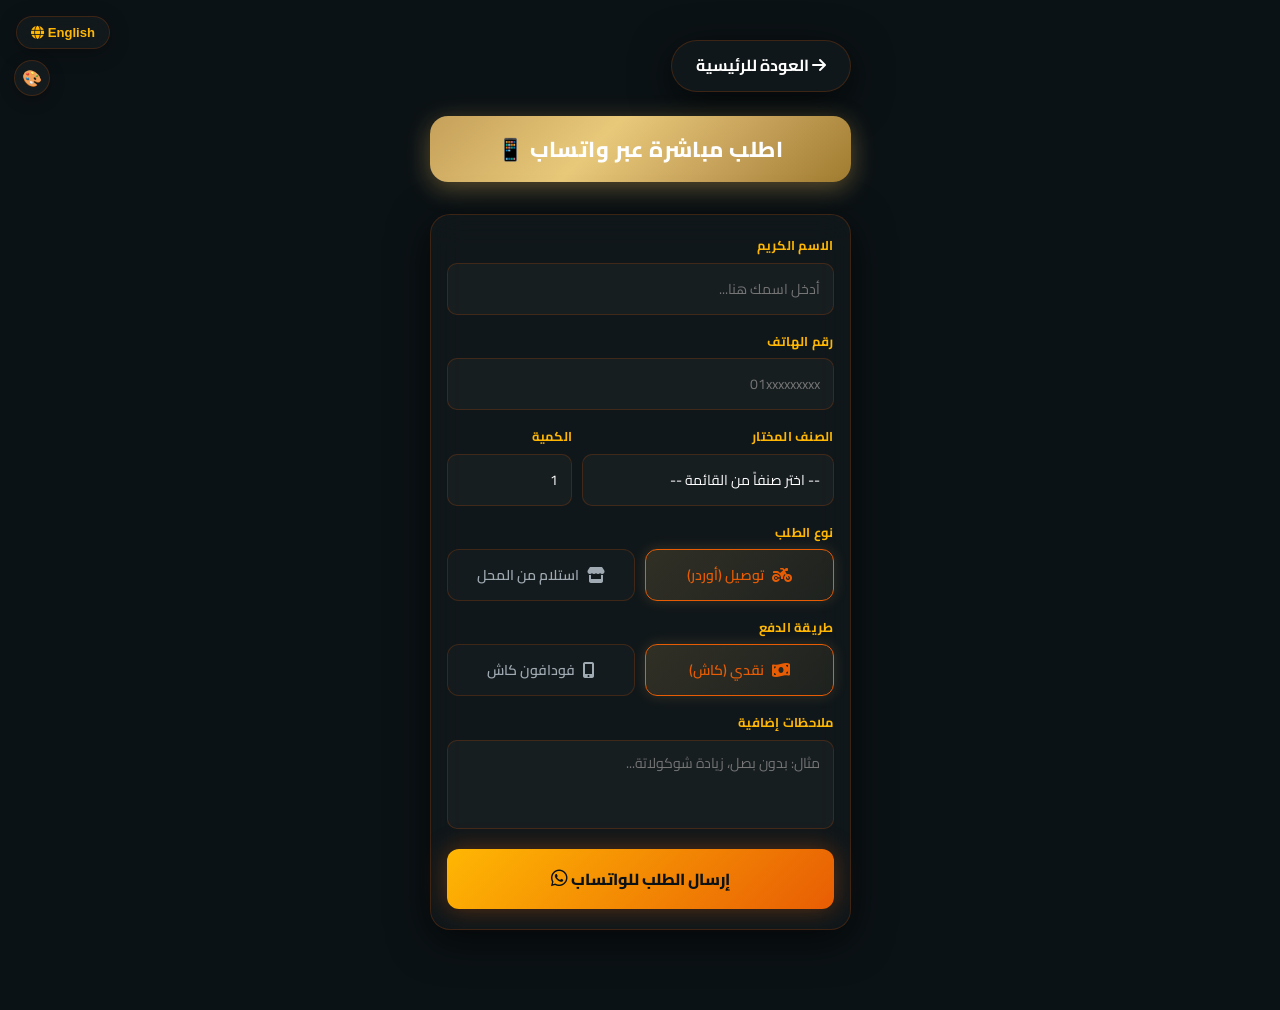
<file: order.html>
<!DOCTYPE html>
<html lang="ar" dir="rtl">
<head>
    <meta charset="UTF-8">
    <meta name="viewport" content="width=device-width, initial-scale=1.0, maximum-scale=1.0, minimum-scale=1.0, user-scalable=no, viewport-fit=cover">

    <!-- SEO -->
    <title>اطلب الآن | كريب ستوري - CRÊPE STORY Order Online 🛵</title>
    <meta name="description" content="اطلب من كريب ستوري أونلاين عبر واتساب | Order from Crepe Story online via WhatsApp - توصيل سريع واستلام من المحل. كريب دجاج، لحوم، حلو، وافل وأكثر!">
    <meta name="keywords" content="طلب كريب ستوري, order crepe story, كريب ستوري طلب اونلاين, crepe story order, توصيل كريب, كريب طلب, crepe delivery egypt">
    <meta name="robots" content="index, follow">
    <link rel="canonical" href="https://thunderous-piroshki-b74b4e.netlify.app/order.html">

    <!-- Open Graph / Facebook -->
    <meta property="og:type" content="website">
    <meta property="og:site_name" content="كريب ستوري | CRÊPE STORY">
    <meta property="og:title" content="اطلب من كريب ستوري الآن 🛵 | Order Crepe Story">
    <meta property="og:description" content="اطلب وجبتك المفضلة من كريب ستوري عبر واتساب - توصيل سريع أو استلام من المحل | Order your favourite crepe via WhatsApp!">
    <meta property="og:image" content="https://thunderous-piroshki-b74b4e.netlify.app/logo.jpg">
    <meta property="og:url" content="https://thunderous-piroshki-b74b4e.netlify.app/order.html">

    <!-- Twitter -->
    <meta name="twitter:card" content="summary_large_image">
    <meta name="twitter:title" content="اطلب من كريب ستوري 🛵 | Order Crepe Story">
    <meta name="twitter:image" content="https://thunderous-piroshki-b74b4e.netlify.app/logo.jpg">
    <!-- PWA Meta & Manifest -->
    <link rel="manifest" href="manifest.json">
    <meta name="theme-color" content="#e85d04">
    <meta name="apple-mobile-web-app-capable" content="yes">
    <meta name="apple-mobile-web-app-status-bar-style" content="black-translucent">
    <meta name="apple-mobile-web-app-title" content="Crêpe Story">
    <link rel="apple-touch-icon" href="logo.jpg">
    <!-- Google Fonts -->
    <link rel="preconnect" href="https://fonts.googleapis.com">
    <link rel="preconnect" href="https://fonts.gstatic.com" crossorigin>
    <link href="https://fonts.googleapis.com/css2?family=Cairo:wght@300;400;600;700;800&family=Poppins:wght@300;400;500;600;700;800&display=swap" rel="stylesheet">
    <!-- FontAwesome Icons -->
    <link rel="stylesheet" href="https://cdnjs.cloudflare.com/ajax/libs/font-awesome/6.4.0/css/all.min.css">
    <!-- Custom CSS -->
    <link rel="stylesheet" href="style.css?v=5">
    <style>
        .order-page-container {
            max-width: 600px;
            margin: 0 auto;
            padding: 40px 20px;
            display: flex;
            flex-direction: column;
            align-items: center;
            min-height: 100vh;
        }
        .back-btn-container {
            margin-bottom: 24px;
            width: 100%;
            display: flex;
            justify-content: flex-start;
        }
        .btn-back {
            display: inline-flex;
            align-items: center;
            gap: 8px;
            padding: 12px 24px;
            border-radius: 30px;
            background: var(--glass-bg);
            border: 1px solid var(--glass-border);
            color: var(--text-white);
            text-decoration: none;
            font-weight: 700;
            transition: var(--transition-smooth);
            box-shadow: var(--card-shadow);
        }
        .btn-back:hover {
            background: var(--glass-border-hover);
            transform: translateX(-5px);
            box-shadow: 0 0 15px rgba(197, 160, 89, 0.2);
        }
        body[dir="ltr"] .btn-back:hover {
            transform: translateX(5px);
        }
        body[dir="rtl"] .btn-back i {
            transform: rotate(0deg);
        }
        @media (max-width: 480px) {
            .order-page-container {
                padding: 16px 4px;
            }
            .back-btn-container {
                margin-bottom: 12px;
                padding: 0 2px;
            }
            .btn-back {
                padding: 6px 12px;
                font-size: 0.75rem;
            }
        }
    </style>
</head>
<body data-lang="ar">
    <!-- Floating Language Switcher -->
    <div class="lang-switch-container">
        <button id="lang-btn" class="lang-btn">
            <span class="lang-ar">English <i class="fa-solid fa-globe"></i></span>
            <span class="lang-en">العربية <i class="fa-solid fa-globe"></i></span>
        </button>
    </div>

    <!-- Theme Color Switcher -->
    <div class="theme-switcher" id="theme-switcher">
        <button class="theme-toggle-btn" id="theme-toggle-btn" title="تغيير لون الخلفية">🎨</button>
        <div class="theme-dots" id="theme-dots">
            <button class="theme-dot active" data-theme="midnight" style="background:#0B1215;" title="Midnight"></button>
            <button class="theme-dot" data-theme="ocean"    style="background:#0D1B2A;" title="Ocean"></button>
            <button class="theme-dot" data-theme="forest"   style="background:#0A1A0F;" title="Forest"></button>
            <button class="theme-dot" data-theme="espresso" style="background:#1A0F0A;" title="Espresso"></button>
            <button class="theme-dot" data-theme="plum"     style="background:#160D24;" title="Plum"></button>
            <button class="theme-dot" data-theme="slate"    style="background:#141820;" title="Slate"></button>
        </div>
    </div>

    <!-- Luxury Background Elements -->
    <div class="bg-glow bg-glow-1"></div>
    <div class="bg-glow bg-glow-2"></div>
    <div class="bg-glow bg-glow-3"></div>

    <div class="order-page-container">
        <!-- Back Button -->
        <div class="back-btn-container">
            <a href="index.html" class="btn-back">
                <span class="lang-ar"><i class="fa-solid fa-arrow-right"></i> العودة للرئيسية</span>
                <span class="lang-en">Back to Home <i class="fa-solid fa-arrow-right"></i></span>
            </a>
        </div>

        <!-- WhatsApp Pre-Order Form -->
        <section id="order-form-section" class="order-form-section reveal active" style="opacity: 1; transform: translateY(0); width: 100%;">
            <h2 class="section-title section-title-gold">
                <span class="lang-ar">اطلب مباشرة عبر واتساب 📱</span>
                <span class="lang-en">Pre-Order via WhatsApp 📱</span>
            </h2>
            <div class="form-container">
                <form id="whatsapp-form" class="whatsapp-form">
                    <div class="form-group">
                        <label for="user-name">
                            <span class="lang-ar">الاسم الكريم</span>
                            <span class="lang-en">Your Name</span>
                        </label>
                        <input type="text" id="user-name" placeholder="أدخل اسمك هنا..." required>
                    </div>
                    
                    <div class="form-group">
                        <label for="user-phone">
                            <span class="lang-ar">رقم الهاتف</span>
                            <span class="lang-en">Phone Number</span>
                        </label>
                        <input type="tel" id="user-phone" placeholder="01xxxxxxxxx" required>
                    </div>

                    <div class="form-row">
                        <div class="form-group flex-2">
                            <label for="order-item">
                                <span class="lang-ar">الصنف المختار</span>
                                <span class="lang-en">Selected Dish</span>
                            </label>
                            <select id="order-item" required>
                                <option value="">-- اختر صنفاً من القائمة --</option>
                                <optgroup label="🍗 عشاق الدجاج">
                                    <option value="بانية">بانية (وسط 73 | كبير 90 EGP)</option>
                                    <option value="كرانشي">كرانشي (وسط 90 | كبير 120 EGP)</option>
                                    <option value="زنجر">زنجر (وسط 95 | كبير 133 EGP)</option>
                                    <option value="كوردون بلو">كوردون بلو (وسط 90 | كبير 112 EGP)</option>
                                    <option value="شيش طاووق">شيش طاووق (وسط 100 | كبير 128 EGP)</option>
                                    <option value="فاهيتا">فاهيتا (وسط 112 | كبير 138 EGP)</option>
                                    <option value="تندر">تندر (وسط 107 | كبير 128 EGP)</option>
                                    <option value="شاورما">شاورما (وسط 100 | كبير 133 EGP)</option>
                                    <option value="ميكس فراخ">ميكس فراخ (وسط 111 | كبير 138 EGP)</option>
                                    <option value="تشيزي عادنس">تشيزي عادنس (وسط 100 | كبير 123 EGP)</option>
                                    <option value="تشيكن رانش">تشيكن رانش (وسط 100 | كبير 123 EGP)</option>
                                    <option value="تشيكن باربيكيو">تشيكن باربيكيو (وسط 100 | كبير 123 EGP)</option>
                                    <option value="سموكي">سموكي (وسط 100 | كبير 123 EGP)</option>
                                    <option value="هالبينو">هالبينو (وسط 100 | كبير 123 EGP)</option>
                                </optgroup>
                                <optgroup label="🥩 عشاق اللحوم">
                                    <option value="هوت دوج">هوت دوج (وسط 78 | كبير 95 EGP)</option>
                                    <option value="كفتة">كفتة (وسط 84 | كبير 107 EGP)</option>
                                    <option value="سجق">سجق (وسط 89 | كبير 113 EGP)</option>
                                    <option value="برجر لحم">برجر لحم (وسط 89 | كبير 118 EGP)</option>
                                    <option value="ميكس لحوم">ميكس لحوم (وسط 108 | كبير 143 EGP)</option>
                                </optgroup>
                                <optgroup label="🔥 ميكسات">
                                    <option value="دوينو">دوينو (وسط 78 | كبير 100 EGP)</option>
                                    <option value="بيج شو">بيج شو (وسط 90 | كبير 100 EGP)</option>
                                    <option value="الأكيل">الأكيل (وسط 112 | كبير 139 EGP)</option>
                                    <option value="الصاروخ">الصاروخ (وسط 100 | كبير 118 EGP)</option>
                                    <option value="كريب الوحش">كريب الوحش (وسط 135 | كبير 160 EGP)</option>
                                    <option value="كريب إستوري">كريب إستوري (وسط 119 | كبير 133 EGP)</option>
                                    <option value="واعتين">واعتين (وسط 95 | كبير 113 EGP)</option>
                                    <option value="ميكسيكان مكس">ميكسيكان مكس (وسط 89 | كبير 118 EGP)</option>
                                    <option value="ميكس جبن">ميكس جبن (وسط 80 | كبير 100 EGP)</option>
                                </optgroup>
                                <optgroup label="🍳 كريب الفطار">
                                    <option value="كريب بطاطس">كريب بطاطس (وسط 45 | كبير 56 EGP)</option>
                                    <option value="كريب بطاطس بالبيض">كريب بطاطس بالبيض (وسط 56 | كبير 68 EGP)</option>
                                    <option value="كريب بطاطس مدخن">كريب بطاطس مدخن (وسط 55 | كبير 68 EGP)</option>
                                </optgroup>
                                <optgroup label="🍫 كريب الحلو">
                                    <option value="كريب نيوتيلا">كريب نيوتيلا (90 EGP)</option>
                                    <option value="كريب شيكولاته">كريب شيكولاته (50 EGP)</option>
                                </optgroup>
                                <optgroup label="🧇 الوافل">
                                    <option value="وافل نيوتيلا">وافل نيوتيلا (95 EGP)</option>
                                    <option value="وافل شيكولاته">وافل شيكولاته (70 EGP)</option>
                                </optgroup>
                                <optgroup label="🍔 تشيز برجر">
                                    <option value="كلاسيك برجر">كلاسيك برجر (80 EGP)</option>
                                    <option value="برجر إستوري">برجر إستوري (120 EGP)</option>
                                </optgroup>
                                <optgroup label="🍟 القسم السوري">
                                    <option value="بطاطس سادة">بطاطس سادة (30 EGP)</option>
                                    <option value="بطاطس موزاريلا">بطاطس موزاريلا (40 EGP)</option>
                                    <option value="بطاطس سوسيس">بطاطس سوسيس (50 EGP)</option>
                                    <option value="بطاطس برجر">بطاطس برجر (50 EGP)</option>
                                    <option value="بطاطس بانية">بطاطس بانية (55 EGP)</option>
                                    <option value="بطاطس إستريس">بطاطس إستريس (75 EGP)</option>
                                </optgroup>
                            </select>
                        </div>
                        
                        <div class="form-group flex-1">
                            <label for="order-qty">
                                <span class="lang-ar">الكمية</span>
                                <span class="lang-en">Qty</span>
                            </label>
                            <input type="number" id="order-qty" min="1" max="20" value="1" required>
                        </div>
                    </div>

                    <!-- حجم الطلب: وسط أو كبير -->
                    <div class="form-group" id="form-group-size" style="display: none;">
                        <label>
                            <span class="lang-ar">الحجم المطلوب</span>
                            <span class="lang-en">Selected Size</span>
                        </label>
                        <div class="size-type-toggle">
                            <button type="button" class="size-type-btn active" data-size="medium" id="btn-size-medium">
                                <span class="lang-ar">وسط</span>
                                <span class="lang-en">Medium</span>
                            </button>
                            <button type="button" class="size-type-btn" data-size="large" id="btn-size-large">
                                <span class="lang-ar">كبير</span>
                                <span class="lang-en">Large</span>
                            </button>
                        </div>
                        <input type="hidden" id="order-size" value="medium">
                    </div>

                    <div class="form-group">
                        <label>
                            <span class="lang-ar">نوع الطلب</span>
                            <span class="lang-en">Order Type</span>
                        </label>
                        <div class="order-type-toggle">
                            <button type="button" class="order-type-btn active" data-type="delivery" id="btn-delivery">
                                <i class="fa-solid fa-motorcycle"></i>
                                <span class="lang-ar">توصيل (أوردر)</span>
                                <span class="lang-en">Delivery</span>
                            </button>
                            <button type="button" class="order-type-btn" data-type="pickup" id="btn-pickup">
                                <i class="fa-solid fa-store"></i>
                                <span class="lang-ar">استلام من المحل</span>
                                <span class="lang-en">Pickup</span>
                            </button>
                        </div>
                        <input type="hidden" id="order-type" value="delivery">
                    </div>

                    <!-- طريقة الدفع: نقدي أو فودافون كاش -->
                    <div class="form-group">
                        <label>
                            <span class="lang-ar">طريقة الدفع</span>
                            <span class="lang-en">Payment Method</span>
                        </label>
                        <div class="payment-type-toggle">
                            <button type="button" class="payment-type-btn active" data-pay="cash" id="btn-cash">
                                <i class="fa-solid fa-money-bill-wave"></i>
                                <span class="lang-ar">نقدي (كاش)</span>
                                <span class="lang-en">Cash</span>
                            </button>
                            <button type="button" class="payment-type-btn" data-pay="vodafone" id="btn-vodafone">
                                <i class="fa-solid fa-mobile-screen-button"></i>
                                <span class="lang-ar">فودافون كاش</span>
                                <span class="lang-en">Vodafone Cash</span>
                            </button>
                        </div>
                        <input type="hidden" id="payment-type" value="cash">
                    </div>

                    <div class="form-group">
                        <label for="order-notes">
                            <span class="lang-ar">ملاحظات إضافية</span>
                            <span class="lang-en">Special Requests</span>
                        </label>
                        <textarea id="order-notes" rows="3" placeholder="مثال: بدون بصل، زيادة شوكولاتة..."></textarea>
                    </div>

                    <button type="submit" class="btn-submit-order btn-glow">
                        <span class="lang-ar">إرسال الطلب للواتساب <i class="fa-brands fa-whatsapp"></i></span>
                        <span class="lang-en">Send to WhatsApp <i class="fa-brands fa-whatsapp"></i></span>
                    </button>
                </form>
            </div>
        </section>
    </div>

    <script src="script.js?v=5"></script>
</body>
</html>
</file>
<file: style.css>
/* ==========================================
   DESIGN SYSTEM & GLOBAL VARIABLES (GLOBAL BRAND)
   ========================================== */
:root {
    /* Balanced Warm Food Palette: Crepe Amber, Warm Gold & Deep Dark */
    --bg-color: #121212;
    --primary-color: #E85D04; /* Warm Crepe Amber */
    --secondary-color: #FFB703; /* Balanced Honey Gold */
    --text-white: #FFFFFF;
    --text-gray: #A0AAB2;
    
    /* Category Colors */
    --cat-chicken: #E85D04;
    --cat-meat: #E63946;
    --cat-mix: #FFB703;
    --cat-breakfast: #2A9D8F;
    --cat-sweet: #D62828;
    --cat-waffle: #F4A261;
    --cat-burger: #E76F51;
    --cat-syrian: #457B9D;
    
    /* Glassmorphism Configuration */
    --glass-bg: rgba(255, 255, 255, 0.025);
    --glass-border: rgba(232, 93, 4, 0.2);
    --glass-border-hover: rgba(232, 93, 4, 0.6);
    --glow-shadow: 0 0 25px rgba(232, 93, 4, 0.35);
    --card-shadow: 0 10px 40px 0 rgba(0, 0, 0, 0.65);
    
    /* Typography */
    --font-ar: 'Cairo', sans-serif;
    --font-en: 'Poppins', sans-serif;
    
    --transition-smooth: all 0.4s cubic-bezier(0.165, 0.84, 0.44, 1);
}

/* ==========================================
   MULTILINGUAL ARCHITECTURE
   ========================================== */
/* Set styles according to document state */
body[data-lang="ar"] {
    direction: rtl;
    font-family: var(--font-ar);
    text-align: right;
}

body[data-lang="en"] {
    direction: ltr;
    font-family: var(--font-en);
    text-align: left;
}

/* Hide inactive language blocks completely */
body[data-lang="ar"] .lang-en {
    display: none !important;
}

body[data-lang="en"] .lang-ar {
    display: none !important;
}

/* Align list markers or arrows based on direction */
body[data-lang="ar"] .card-arrow {
    margin-right: auto;
    margin-left: 5px;
}
body[data-lang="ar"] .card-arrow i {
    transform: scaleX(1); /* Default left chevron in RTL */
}

body[data-lang="en"] .card-arrow {
    margin-left: auto;
    margin-right: 5px;
}
body[data-lang="en"] .card-arrow i {
    transform: scaleX(-1); /* Flips left chevron to point right in LTR */
}

/* ==========================================
   RESET & BASE STYLES
   ========================================== */
* {
    margin: 0;
    padding: 0;
    box-sizing: border-box;
}

html {
    scroll-behavior: smooth;
    background-color: var(--bg-color);
    /* Lock font scaling on mobile */
    -webkit-text-size-adjust: 100%;
    -ms-text-size-adjust: 100%;
    text-size-adjust: 100%;
    font-size: 16px;
}

body {
    color: var(--text-white);
    background-color: var(--bg-color);
    line-height: 1.6;
    overflow-x: hidden;
    min-height: 100vh;
    position: relative;
    display: flex;
    justify-content: center;
    /* Prevent double-tap zoom on mobile */
    touch-action: manipulation;
}

h1, h2, h3, h4, h5, h6 {
    color: var(--secondary-color);
}

a {
    text-decoration: none;
    color: inherit;
    /* Prevent double-tap zoom on links */
    touch-action: manipulation;
}

.font-en {
    font-family: var(--font-en);
}

/* ==========================================
   PREMIUM ANIMATED BACKGROUND SYSTEM
   ========================================== */

/* === Base Gradient Mesh === */
body::before {
    content: '';
    position: fixed;
    inset: 0;
    z-index: -3;
    background:
        radial-gradient(ellipse 80% 50% at 20% 10%, rgba(197, 160, 89, 0.13) 0%, transparent 55%),
        radial-gradient(ellipse 60% 40% at 80% 80%, rgba(30, 80, 110, 0.18) 0%, transparent 55%),
        radial-gradient(ellipse 70% 60% at 50% 40%, rgba(120, 60, 20, 0.10) 0%, transparent 60%),
        linear-gradient(160deg, #0B1215 0%, #0e1820 40%, #0B1215 100%);
    pointer-events: none;
}

/* === Animated Aurora Top === */
body::after {
    content: '';
    position: fixed;
    top: -30%;
    left: -10%;
    width: 120%;
    height: 70%;
    z-index: -2;
    background: conic-gradient(
        from 200deg at 50% 50%,
        rgba(197, 160, 89, 0.0) 0deg,
        rgba(197, 160, 89, 0.10) 60deg,
        rgba(60, 120, 180, 0.08) 120deg,
        rgba(197, 160, 89, 0.0) 180deg,
        rgba(160, 80, 30, 0.07) 240deg,
        rgba(197, 160, 89, 0.0) 360deg
    );
    filter: blur(60px);
    animation: auroraRotate 18s linear infinite;
    pointer-events: none;
    border-radius: 50%;
}

@keyframes auroraRotate {
    0%   { transform: rotate(0deg) scale(1.0); opacity: 0.7; }
    50%  { transform: rotate(180deg) scale(1.15); opacity: 1; }
    100% { transform: rotate(360deg) scale(1.0); opacity: 0.7; }
}

/* === Legacy bg-glow elements — now enhanced === */
.bg-glow {
    position: fixed;
    border-radius: 50%;
    pointer-events: none;
    z-index: -1;
}

/* Golden pulse blob — top center */
.bg-glow-1 {
    width: 500px;
    height: 500px;
    background: radial-gradient(circle, rgba(197, 160, 89, 0.30) 0%, rgba(197, 100, 30, 0.12) 50%, transparent 75%);
    top: -180px;
    left: 50%;
    transform: translateX(-50%);
    filter: blur(80px);
    animation: blobPulse1 8s ease-in-out infinite;
}

@keyframes blobPulse1 {
    0%, 100% { transform: translateX(-50%) scale(1);   opacity: 0.65; }
    50%       { transform: translateX(-50%) scale(1.18); opacity: 1.0; }
}

/* Teal deep blob — mid right */
.bg-glow-2 {
    width: 400px;
    height: 400px;
    background: radial-gradient(circle, rgba(20, 90, 130, 0.28) 0%, transparent 70%);
    top: 38%;
    right: -120px;
    filter: blur(90px);
    animation: blobPulse2 11s ease-in-out infinite;
}

@keyframes blobPulse2 {
    0%, 100% { transform: scale(1) translateY(0);    opacity: 0.55; }
    50%       { transform: scale(1.22) translateY(-30px); opacity: 0.85; }
}

/* Amber warm blob — bottom left */
.bg-glow-3 {
    width: 450px;
    height: 450px;
    background: radial-gradient(circle, rgba(180, 100, 30, 0.22) 0%, rgba(197, 160, 89, 0.10) 40%, transparent 70%);
    bottom: -180px;
    left: -130px;
    filter: blur(100px);
    animation: blobPulse3 13s ease-in-out infinite;
}

@keyframes blobPulse3 {
    0%, 100% { transform: scale(1) rotate(0deg);    opacity: 0.50; }
    50%       { transform: scale(1.15) rotate(15deg); opacity: 0.80; }
}

/* === Floating Bokeh Stars === */
.bokeh-layer {
    position: fixed;
    inset: 0;
    z-index: -1;
    pointer-events: none;
    overflow: hidden;
}

.bokeh-dot {
    position: absolute;
    border-radius: 50%;
    background: rgba(197, 160, 89, 0.55);
    box-shadow: 0 0 12px 4px rgba(197, 160, 89, 0.35);
    animation: bokehFloat linear infinite;
    opacity: 0;
}

/* Individual bokeh sizes & positions */
.bokeh-dot:nth-child(1)  { width:4px;  height:4px;  left:8%;   animation-duration:14s; animation-delay:0s;   }
.bokeh-dot:nth-child(2)  { width:3px;  height:3px;  left:18%;  animation-duration:18s; animation-delay:2s;   }
.bokeh-dot:nth-child(3)  { width:5px;  height:5px;  left:30%;  animation-duration:11s; animation-delay:4s;   }
.bokeh-dot:nth-child(4)  { width:2px;  height:2px;  left:45%;  animation-duration:20s; animation-delay:1s;   }
.bokeh-dot:nth-child(5)  { width:4px;  height:4px;  left:60%;  animation-duration:16s; animation-delay:6s;   }
.bokeh-dot:nth-child(6)  { width:3px;  height:3px;  left:72%;  animation-duration:13s; animation-delay:3s;   }
.bokeh-dot:nth-child(7)  { width:5px;  height:5px;  left:85%;  animation-duration:19s; animation-delay:7s;   }
.bokeh-dot:nth-child(8)  { width:2px;  height:2px;  left:55%;  animation-duration:22s; animation-delay:5s;   }
.bokeh-dot:nth-child(9)  { width:3px;  height:3px;  left:25%;  animation-duration:17s; animation-delay:9s;   }
.bokeh-dot:nth-child(10) { width:4px;  height:4px;  left:90%;  animation-duration:12s; animation-delay:2.5s; }
.bokeh-dot:nth-child(11) { width:2px;  height:2px;  left:40%;  animation-duration:21s; animation-delay:8s;   background: rgba(100,180,220,0.5); box-shadow: 0 0 10px 3px rgba(100,180,220,0.3); }
.bokeh-dot:nth-child(12) { width:3px;  height:3px;  left:70%;  animation-duration:15s; animation-delay:11s;  background: rgba(220,160,80,0.6);  box-shadow: 0 0 10px 3px rgba(220,160,80,0.4); }

@keyframes bokehFloat {
    0%   { transform: translateY(110vh) scale(0.5); opacity: 0;   }
    10%  { opacity: 0.9; }
    90%  { opacity: 0.6; }
    100% { transform: translateY(-10vh) scale(1.2); opacity: 0; }
}

/* === Scanline Texture Overlay === */
.bg-scanline {
    position: fixed;
    inset: 0;
    z-index: -1;
    pointer-events: none;
    background-image: repeating-linear-gradient(
        0deg,
        transparent,
        transparent 2px,
        rgba(0,0,0,0.03) 2px,
        rgba(0,0,0,0.03) 4px
    );
}


/* ==========================================
   STICKY LANGUAGE TOGGLE
   ========================================== */
.lang-switch-container {
    position: fixed;
    top: 16px;
    left: 16px;
    right: auto;
    z-index: 1000;
}

body[data-lang="en"] .lang-switch-container {
    left: auto;
    right: 16px;
}

.lang-btn {
    background: rgba(255, 255, 255, 0.03);
    border: 1px solid var(--glass-border);
    backdrop-filter: blur(12px);
    -webkit-backdrop-filter: blur(12px);
    color: var(--secondary-color);
    padding: 8px 14px;
    border-radius: 30px;
    font-size: 0.82rem;
    font-weight: 600;
    cursor: pointer;
    box-shadow: 0 4px 20px rgba(0, 0, 0, 0.3);
    transition: var(--transition-smooth);
    display: flex;
    align-items: center;
    gap: 8px;
}

.lang-btn:hover {
    transform: translateY(-2px);
    background: rgba(255, 255, 255, 0.08);
    border-color: var(--primary-color);
    box-shadow: 0 4px 25px rgba(232, 93, 4, 0.25);
}

/* ==========================================
   THEME COLOR SWITCHER (COLLAPSIBLE)
   ========================================== */
.theme-switcher {
    position: fixed;
    top: 60px;
    left: 16px;
    right: auto;
    z-index: 1000;
    display: flex;
    align-items: center;
    gap: 0;
}

body[data-lang="en"] .theme-switcher {
    left: auto;
    right: 16px;
}

.theme-toggle-btn {
    width: 36px;
    height: 36px;
    border-radius: 50%;
    border: 1px solid var(--glass-border);
    background: rgba(255, 255, 255, 0.04);
    backdrop-filter: blur(12px);
    -webkit-backdrop-filter: blur(12px);
    font-size: 1rem;
    cursor: pointer;
    box-shadow: 0 4px 15px rgba(0,0,0,0.3);
    transition: all 0.3s ease;
    display: flex;
    align-items: center;
    justify-content: center;
    flex-shrink: 0;
    z-index: 2;
}

.theme-toggle-btn:hover {
    transform: scale(1.1);
    border-color: var(--primary-color);
    box-shadow: 0 0 12px rgba(197, 160, 89, 0.3);
}

/* Dots panel — hidden by default */
.theme-dots {
    display: flex;
    align-items: center;
    gap: 7px;
    padding: 7px 12px 7px 8px;
    background: rgba(255, 255, 255, 0.04);
    border: 1px solid var(--glass-border);
    backdrop-filter: blur(16px);
    -webkit-backdrop-filter: blur(16px);
    border-radius: 0 30px 30px 0;
    margin-right: -4px;
    /* Hidden state */
    max-width: 0;
    overflow: hidden;
    opacity: 0;
    pointer-events: none;
    transition: max-width 0.4s cubic-bezier(0.165, 0.84, 0.44, 1),
                opacity 0.3s ease,
                padding 0.3s ease;
    padding-right: 0;
    padding-left: 0;
}

body[data-lang="en"] .theme-dots {
    border-radius: 30px 0 0 30px;
    margin-right: 0;
    margin-left: -4px;
}

/* Open state */
.theme-dots.open {
    max-width: 220px;
    opacity: 1;
    pointer-events: all;
    padding: 7px 12px 7px 8px;
}

.theme-dot {
    width: 20px;
    height: 20px;
    border-radius: 50%;
    border: 2px solid rgba(255, 255, 255, 0.15);
    cursor: pointer;
    transition: all 0.3s ease;
    padding: 0;
    outline: none;
    flex-shrink: 0;
}

.theme-dot:hover {
    transform: scale(1.28);
    border-color: rgba(255, 255, 255, 0.5);
}

.theme-dot.active {
    border: 2px solid var(--primary-color);
    box-shadow: 0 0 8px rgba(197, 160, 89, 0.65);
    transform: scale(1.22);
}

/* ==========================================
   LAYOUT CONTAINER
   ========================================== */
.container {
    width: 100%;
    max-width: 580px; /* Highly optimized links & restaurant layout */
    padding: 60px 24px;
    display: flex;
    flex-direction: column;
    align-items: center;
    min-height: 100vh;
}

/* ==========================================
   HERO SECTION
   ========================================== */
.hero-section {
    width: 100%;
    display: flex;
    flex-direction: column;
    align-items: center;
    text-align: center;
    margin-bottom: 48px;
}

.logo-container {
    margin-bottom: 24px;
}

.logo-wrapper {
    width: 140px;
    height: 140px;
    border-radius: 50%;
    padding: 4px;
    background: linear-gradient(135deg, var(--primary-color) 0%, rgba(197, 160, 89, 0.1) 100%);
    box-shadow: 0 10px 35px rgba(0, 0, 0, 0.6), 0 0 20px rgba(197, 160, 89, 0.15);
    display: flex;
    justify-content: center;
    align-items: center;
    animation: floatLogo 6s ease-in-out infinite;
}

.brand-logo {
    width: 100%;
    height: 100%;
    object-fit: cover;
    border-radius: 50%;
    border: 3px solid var(--bg-color);
}

.brand-title {
    font-size: 2.8rem;
    font-weight: 800;
    letter-spacing: 2px;
    margin-bottom: 4px;
    background: linear-gradient(135deg, var(--secondary-color) 40%, var(--primary-color) 100%);
    -webkit-background-clip: text;
    -webkit-text-fill-color: transparent;
}

.brand-subtitle {
    font-size: 1.05rem;
    font-weight: 400;
    color: var(--primary-color);
    letter-spacing: 6px;
    margin-bottom: 36px;
    text-transform: uppercase;
}

.welcome-box {
    width: 100%;
    background: var(--glass-bg);
    border: 1px solid var(--glass-border);
    backdrop-filter: blur(16px);
    -webkit-backdrop-filter: blur(16px);
    border-radius: 24px;
    padding: 30px 24px;
    box-shadow: var(--card-shadow);
    margin-bottom: 32px;
    position: relative;
    overflow: hidden;
}

.welcome-box::before {
    content: '';
    position: absolute;
    top: 0;
    left: 0;
    width: 100%;
    height: 2px;
    background: linear-gradient(90deg, transparent, var(--primary-color), transparent);
}

.welcome-title {
    font-size: 1.3rem;
    font-weight: 700;
    color: var(--secondary-color);
    margin-bottom: 12px;
}

.welcome-text {
    font-size: 0.95rem;
    color: var(--text-white);
    opacity: 0.85;
    line-height: 1.8;
}

.cta-container {
    width: 100%;
    display: flex;
    justify-content: center;
}

.btn-order {
    display: inline-flex;
    align-items: center;
    justify-content: center;
    gap: 12px;
    padding: 16px 48px;
    font-size: 1.05rem;
    font-weight: 700;
    color: #0b1215;
    background: linear-gradient(135deg, var(--secondary-color) 0%, var(--primary-color) 100%);
    border: none;
    border-radius: 50px;
    cursor: pointer;
    box-shadow: var(--glow-shadow);
    transition: var(--transition-smooth);
    position: relative;
    overflow: hidden;
}

.btn-order:hover {
    transform: translateY(-3px);
    box-shadow: 0 0 35px rgba(197, 160, 89, 0.55);
}

/* ==========================================
   OFFERS SECTION
   ========================================== */
.offers-section {
    width: 100%;
    margin-bottom: 56px;
}

.section-title {
    font-size: 1.45rem;
    font-weight: 700;
    text-align: center;
    margin-bottom: 32px;
    letter-spacing: 1px;
}

/* المستطيل الذهبي للعناوين */
.section-title-gold {
    display: block;
    width: 100%;
    background: linear-gradient(135deg, #C5A059 0%, #e8c97a 40%, #C5A059 70%, #a07c30 100%);
    color: #ffffff !important;
    padding: 16px 28px;
    border-radius: 18px;
    font-size: 1.35rem;
    font-weight: 800;
    letter-spacing: 0.5px;
    text-align: center;
    box-shadow: 0 6px 24px rgba(197, 160, 89, 0.45), 0 2px 8px rgba(0,0,0,0.3);
    margin-bottom: 32px;
    position: relative;
    overflow: hidden;
}

.section-title-gold::before {
    content: '';
    position: absolute;
    top: 0; left: -75%;
    width: 50%;
    height: 100%;
    background: linear-gradient(90deg, transparent, rgba(255,255,255,0.25), transparent);
    animation: goldShine 3s ease-in-out infinite;
}

@keyframes goldShine {
    0%   { left: -75%; }
    100% { left: 125%; }
}

.section-title-gold span {
    color: #ffffff !important;
    -webkit-text-fill-color: #ffffff !important;
}

/* مستطيل ذهبي حول زر اطلب الآن */
.btn-order-now-wrapper {
    padding: 5px;
    border-radius: 55px;
    background: linear-gradient(135deg, #C5A059 0%, #e8c97a 50%, #C5A059 100%);
    background-size: 200% 200%;
    animation: goldPulse 3s ease-in-out infinite;
    box-shadow: 0 4px 20px rgba(197, 160, 89, 0.5);
    display: flex;
    justify-content: center;
    width: 100%;
    max-width: 320px;
}

@keyframes goldPulse {
    0%, 100% { background-position: 0% 50%; box-shadow: 0 4px 20px rgba(197, 160, 89, 0.5); }
    50%       { background-position: 100% 50%; box-shadow: 0 4px 30px rgba(197, 160, 89, 0.8); }
}

.btn-order-now-wrapper .btn-order-now {
    background: #0b1215;
    color: #ffffff;
    border: none;
    max-width: 100%;
    width: 100%;
    font-weight: 800;
    font-size: 1.1rem;
}

.btn-order-now-wrapper .btn-order-now:hover {
    background: #0f1c21;
    transform: none;
    box-shadow: none;
}

/* ربط عناوين الأقسام بالصفحات الأخرى */
.menu-title-link {
    text-decoration: none;
    display: block;
    width: 100%;
    margin-bottom: 24px;
}

.menu-header-gold {
    cursor: pointer;
    transition: var(--transition-smooth);
    display: flex !important;
    justify-content: center;
    align-items: center;
    gap: 16px;
}

.menu-header-gold:hover {
    transform: translateY(-3px);
    box-shadow: 0 8px 24px rgba(197, 160, 89, 0.45);
}

.menu-click-btn {
    background: #0b1215;
    color: #ffffff;
    font-size: 0.85rem;
    font-weight: 700;
    padding: 6px 16px;
    border-radius: 30px;
    border: 1px solid rgba(255, 255, 255, 0.25);
    display: inline-flex;
    align-items: center;
    gap: 6px;
    box-shadow: 0 2px 8px rgba(0,0,0,0.3);
    animation: menuBtnPulse 2s infinite;
    vertical-align: middle;
    margin-right: 12px;
}

body[dir="ltr"] .menu-click-btn {
    margin-left: 12px;
    margin-right: 0;
}

@keyframes menuBtnPulse {
    0%, 100% { 
        transform: scale(1); 
        box-shadow: 0 2px 8px rgba(0,0,0,0.3);
    }
    50% { 
        transform: scale(1.08); 
        box-shadow: 0 0 12px rgba(197, 160, 89, 0.6);
        border-color: var(--primary-color);
    }
}

.offer-container {
    width: 100%;
    display: flex;
    justify-content: center;
}

/* المستطيل المتغيّر الألوان */
.offer-card-wrapper {
    width: 100%;
    max-width: 420px;
    padding: 4px;
    border-radius: 28px;
    position: relative;
    background: linear-gradient(90deg, #ff416c, #ff9a00, #36d1dc, #1fa2ff, #a855f7, #ff416c);
    background-size: 300% 300%;
    animation: borderColorCycle 4s linear infinite;
    box-shadow: 0 0 32px rgba(255, 100, 100, 0.3);
}

@keyframes borderColorCycle {
    0%   { background-position: 0% 50%;   box-shadow: 0 0 30px rgba(255, 65, 108, 0.5); }
    17%  { background-position: 50% 50%;  box-shadow: 0 0 30px rgba(255, 154, 0, 0.5); }
    33%  { background-position: 100% 50%; box-shadow: 0 0 30px rgba(54, 209, 220, 0.5); }
    50%  { background-position: 100% 0%;  box-shadow: 0 0 30px rgba(31, 162, 255, 0.5); }
    67%  { background-position: 50% 0%;   box-shadow: 0 0 30px rgba(168, 85, 247, 0.5); }
    83%  { background-position: 0% 0%;    box-shadow: 0 0 30px rgba(255, 65, 108, 0.5); }
    100% { background-position: 0% 50%;   box-shadow: 0 0 30px rgba(255, 65, 108, 0.5); }
}

.offer-card {
    background: #0d1a1e;
    border-radius: 24px;
    overflow: hidden;
    position: relative;
    transition: var(--transition-smooth);
    width: 100%;
    display: flex;
    flex-direction: column;
}

.offer-card-wrapper:hover .offer-card {
    transform: scale(0.995);
}

.offer-badge {
    position: absolute;
    top: 16px;
    background: linear-gradient(135deg, #e63946 0%, #d62828 100%);
    color: var(--text-white);
    font-size: 0.85rem;
    font-weight: 700;
    padding: 6px 16px;
    border-radius: 30px;
    z-index: 5;
    box-shadow: 0 4px 15px rgba(0, 0, 0, 0.4);
}

body[data-lang="ar"] .offer-badge {
    left: 16px;
}

body[data-lang="en"] .offer-badge {
    right: 16px;
}

.offer-img {
    width: 100%;
    height: auto;
    display: block;
    transition: var(--transition-smooth);
}

.offer-card-wrapper:hover .offer-img {
    transform: scale(1.01);
}

.offer-action {
    padding: 24px;
    display: flex;
    justify-content: center;
    background: rgba(11, 18, 21, 0.6);
    backdrop-filter: blur(8px);
    border-top: 1px solid rgba(255, 255, 255, 0.06);
}

.btn-order-now {
    display: inline-flex;
    align-items: center;
    justify-content: center;
    gap: 12px;
    padding: 16px 56px;
    font-size: 1.1rem;
    font-weight: 700;
    color: #0b1215;
    background: linear-gradient(135deg, var(--secondary-color) 0%, var(--primary-color) 100%);
    border: none;
    border-radius: 50px;
    cursor: pointer;
    box-shadow: var(--glow-shadow);
    transition: var(--transition-smooth);
    position: relative;
    overflow: hidden;
    width: 100%;
    max-width: 320px;
    text-align: center;
}

.btn-order-now:hover {
    transform: translateY(-3px);
    box-shadow: 0 0 35px rgba(197, 160, 89, 0.55);
}

/* ==========================================
   DIGITAL MENU SECTION
   ========================================== */
.menu-section {
    width: 100%;
    margin-bottom: 56px;
}

.menu-tabs {
    display: flex;
    gap: 8px;
    margin-bottom: 32px;
    overflow-x: auto;
    padding-bottom: 6px;
    width: 100%;
    scrollbar-width: none; /* Hide scrollbars */
}

.menu-tabs::-webkit-scrollbar {
    display: none;
}

.tab-btn {
    flex: 0 0 auto;
    background: var(--glass-bg);
    border: 1px solid var(--glass-border);
    color: var(--text-white);
    padding: 12px 20px;
    border-radius: 30px;
    font-size: 0.88rem;
    font-weight: 600;
    cursor: pointer;
    transition: var(--transition-smooth);
}

.tab-btn.active {
    background: linear-gradient(135deg, var(--secondary-color) 0%, var(--primary-color) 100%);
    color: #0b1215;
    border-color: transparent;
    box-shadow: var(--glow-shadow);
}

.menu-grid {
    display: grid;
    grid-template-columns: repeat(2, 1fr);
    gap: 10px;
    width: 100%;
}

.menu-item-card {
    display: flex;
    flex-direction: column;
    align-items: center;
    background: rgba(255, 255, 255, 0.025);
    border: 1px solid var(--glass-border);
    backdrop-filter: blur(12px);
    -webkit-backdrop-filter: blur(12px);
    border-radius: 14px;
    padding: 14px 12px;
    gap: 8px;
    box-shadow: var(--card-shadow);
    transition: var(--transition-smooth);
    text-align: center;
    position: relative;
    overflow: hidden;
}

.menu-item-card[data-category="chicken"] { border-top: 3px solid var(--cat-chicken); }
.menu-item-card[data-category="meat"] { border-top: 3px solid var(--cat-meat); }
.menu-item-card[data-category="mix"] { border-top: 3px solid var(--cat-mix); }
.menu-item-card[data-category="breakfast"] { border-top: 3px solid var(--cat-breakfast); }
.menu-item-card[data-category="sweet"] { border-top: 3px solid var(--cat-sweet); }
.menu-item-card[data-category="waffle"] { border-top: 3px solid var(--cat-waffle); }
.menu-item-card[data-category="burger"] { border-top: 3px solid var(--cat-burger); }
.menu-item-card[data-category="syrian"] { border-top: 3px solid var(--cat-syrian); }

.menu-item-card:hover {
    transform: translateY(-4px);
    border-color: var(--glass-border-hover);
    box-shadow: 0 10px 25px rgba(232, 93, 4, 0.2);
}

.item-badge-wrapper {
    display: flex;
    justify-content: center;
    align-items: center;
    width: 100%;
    margin-bottom: 6px;
    min-height: 20px;
}

.item-badge-wrapper.empty-badge {
    min-height: 0;
    margin-bottom: 0;
}

.badge-tag {
    display: inline-flex;
    align-items: center;
    justify-content: center;
    padding: 3px 10px;
    border-radius: 12px;
    font-size: 0.65rem;
    font-weight: 700;
    line-height: 1.2;
    white-space: nowrap;
    box-sizing: border-box;
}

.badge-hot {
    background: rgba(230, 57, 70, 0.22);
    border: 1px solid rgba(230, 57, 70, 0.65);
    color: #ff6b6b;
}

.badge-star {
    background: rgba(255, 183, 3, 0.22);
    border: 1px solid rgba(255, 183, 3, 0.65);
    color: #ffc107;
}

.item-details {
    flex-grow: 1;
    width: 100%;
    display: flex;
    flex-direction: column;
    align-items: center;
    gap: 3px;
}

.item-header {
    display: flex;
    flex-direction: column;
    align-items: center;
    margin-bottom: 4px;
    gap: 2px;
}

.item-header h3,
.item-name {
    font-size: 0.82rem;
    font-weight: 700;
    text-align: center;
    line-height: 1.3;
    margin: 0;
}

.item-price {
    font-family: var(--font-en);
    font-size: 0.7rem;
    font-weight: 700;
    color: var(--primary-color);
    text-align: center;
    direction: rtl;
}

.item-details p,
.item-desc {
    font-size: 0.6rem;
    color: var(--text-gray);
    line-height: 1.3;
    margin: 0 0 4px 0;
    text-align: center;
}

.btn-select-order {
    background: transparent;
    border: 1px solid rgba(197, 160, 89, 0.3);
    color: var(--primary-color);
    padding: 4px 8px;
    border-radius: 30px;
    font-size: 0.62rem;
    font-weight: 600;
    cursor: pointer;
    display: inline-flex;
    align-items: center;
    justify-content: center;
    gap: 4px;
    transition: var(--transition-smooth);
    width: 100%;
}

.btn-select-order:hover {
    background: var(--primary-color);
    color: #0b1215;
    border-color: transparent;
    transform: scale(1.03);
}

.order-buttons-group {
    display: flex;
    gap: 4px;
    margin-top: 2px;
    width: 100%;
}

.order-buttons-group .btn-select-order {
    flex: 1;
    margin-top: 0;
    justify-content: center;
    padding: 3px 2px;
}


/* ==========================================
   WHATSAPP PRE-ORDER FORM — MOBILE FIRST
   ========================================== */
.order-form-section {
    width: 100%;
    margin-bottom: 40px;
}

.form-container {
    width: 100%;
    background: var(--glass-bg);
    border: 1px solid var(--glass-border);
    backdrop-filter: blur(16px);
    -webkit-backdrop-filter: blur(16px);
    border-radius: 20px;
    padding: 20px 16px;
    box-shadow: var(--card-shadow);
}

.whatsapp-form {
    display: flex;
    flex-direction: column;
    gap: 16px;
}

.form-group {
    display: flex;
    flex-direction: column;
    gap: 7px;
}

/* Row: item select + qty side by side */
.form-row {
    display: flex;
    gap: 10px;
    align-items: flex-start;
}
.flex-1 { flex: 1; min-width: 70px; }
.flex-2 { flex: 2; }

.form-group label {
    font-size: 0.8rem;
    font-weight: 700;
    color: var(--secondary-color);
    letter-spacing: 0.02em;
}

.form-group input,
.form-group select,
.form-group textarea {
    background: rgba(255, 255, 255, 0.03);
    border: 1px solid var(--glass-border);
    border-radius: 10px;
    color: var(--text-white);
    padding: 12px 13px;
    font-size: 0.88rem;
    transition: var(--transition-smooth);
    outline: none;
    width: 100%;
    box-sizing: border-box;
    -webkit-appearance: none;
    appearance: none;
}

body[data-lang="ar"] .form-group input,
body[data-lang="ar"] .form-group select,
body[data-lang="ar"] .form-group textarea {
    font-family: var(--font-ar);
    direction: rtl;
}

body[data-lang="en"] .form-group input,
body[data-lang="en"] .form-group select,
body[data-lang="en"] .form-group textarea {
    font-family: var(--font-en);
    direction: ltr;
}

.form-group input:focus,
.form-group select:focus,
.form-group textarea:focus {
    border-color: var(--primary-color);
    background: rgba(255, 255, 255, 0.04);
    box-shadow: 0 0 12px rgba(197, 160, 89, 0.18);
}

.form-group select option {
    background: var(--bg-color);
    color: var(--text-white);
}

.form-group textarea {
    resize: none;
    min-height: 70px;
    line-height: 1.5;
}

/* ===== Toggle Buttons: Order Type, Payment, Size ===== */
.order-type-toggle,
.payment-type-toggle,
.size-type-toggle {
    display: flex;
    gap: 8px;
    width: 100%;
}

.order-type-btn,
.payment-type-btn,
.size-type-btn {
    flex: 1;
    display: flex;
    align-items: center;
    justify-content: center;
    gap: 6px;
    padding: 10px 6px;
    border-radius: 10px;
    border: 1.5px solid var(--glass-border);
    background: rgba(255,255,255,0.03);
    color: var(--text-gray);
    font-family: var(--font-ar);
    font-size: 0.8rem;
    font-weight: 600;
    cursor: pointer;
    transition: all 0.22s ease;
    text-align: center;
    white-space: nowrap;
}

.order-type-btn i,
.payment-type-btn i {
    font-size: 0.85rem;
}

.order-type-btn.active,
.payment-type-btn.active,
.size-type-btn.active {
    background: linear-gradient(135deg, rgba(197,160,89,0.22) 0%, rgba(197,160,89,0.08) 100%);
    border-color: var(--primary-color);
    color: var(--secondary-color);
    box-shadow: 0 0 10px rgba(197,160,89,0.2);
}

.order-type-btn:hover:not(.active),
.payment-type-btn:hover:not(.active),
.size-type-btn:hover:not(.active) {
    border-color: rgba(197,160,89,0.4);
    color: var(--text-white);
}

/* ===== Submit Button ===== */
.btn-submit-order {
    width: 100%;
    display: flex;
    align-items: center;
    justify-content: center;
    gap: 10px;
    padding: 15px 16px;
    font-size: 1rem;
    font-weight: 800;
    font-family: var(--font-ar);
    color: #0b1215;
    background: linear-gradient(135deg, var(--secondary-color) 0%, var(--primary-color) 100%);
    border: none;
    border-radius: 12px;
    cursor: pointer;
    box-shadow: var(--glow-shadow);
    transition: var(--transition-smooth);
    margin-top: 4px;
}

.btn-submit-order i {
    font-size: 1.2rem;
}

.btn-submit-order:hover,
.btn-submit-order:active {
    transform: translateY(-2px);
    box-shadow: 0 0 28px rgba(197, 160, 89, 0.5);
}

/* Mobile tweaks for form */
@media (max-width: 400px) {
    .form-container {
        padding: 16px 12px;
    }
    .whatsapp-form {
        gap: 14px;
    }
    .form-group input,
    .form-group select,
    .form-group textarea {
        padding: 11px 11px;
        font-size: 0.84rem;
    }
    .order-type-btn,
    .payment-type-btn,
    .size-type-btn {
        font-size: 0.75rem;
        padding: 9px 4px;
        gap: 4px;
    }
    .btn-submit-order {
        font-size: 0.95rem;
        padding: 14px;
    }
}

/* ==========================================
   SOCIAL LINKS SECTION (BIO-LINK GRID)
   ========================================== */
.social-section {
    width: 100%;
    margin-bottom: 56px;
}

.cards-grid {
    display: flex;
    flex-direction: column;
    gap: 14px;
    width: 100%;
}

.social-card {
    display: flex;
    align-items: center;
    width: 100%;
    background: var(--glass-bg);
    border: 1px solid var(--glass-border);
    backdrop-filter: blur(12px);
    -webkit-backdrop-filter: blur(12px);
    border-radius: 20px;
    padding: 16px 20px;
    box-shadow: var(--card-shadow);
    transition: var(--transition-smooth);
    position: relative;
    overflow: hidden;
    cursor: pointer;
}

.social-card:hover {
    transform: translateY(-4px);
    background: rgba(255, 255, 255, 0.03);
    border-color: var(--glass-border-hover);
    box-shadow: 0 10px 30px rgba(197, 160, 89, 0.12);
}

.social-card::before {
    content: '';
    position: absolute;
    top: 0;
    width: 4px;
    height: 100%;
    background: transparent;
    transition: var(--transition-smooth);
}

body[data-lang="ar"] .social-card::before { right: 0; }
body[data-lang="en"] .social-card::before { left: 0; }

.social-card:hover::before {
    background: var(--primary-color);
}

.card-icon {
    width: 48px;
    height: 48px;
    border-radius: 50%;
    display: flex;
    align-items: center;
    justify-content: center;
    font-size: 1.3rem;
    transition: var(--transition-smooth);
    color: var(--secondary-color);
    background: rgba(255, 255, 255, 0.03);
    border: 1px solid rgba(255, 255, 255, 0.04);
}

body[data-lang="ar"] .card-icon { margin-left: 18px; }
body[data-lang="en"] .card-icon { margin-right: 18px; }

.social-card:hover .card-icon {
    transform: scale(1.1);
    background: linear-gradient(135deg, var(--secondary-color) 0%, var(--primary-color) 100%);
    color: #0b1215;
    border-color: transparent;
}

/* Social Network Accent Glows on Hover */
.social-card:hover .card-icon.facebook { box-shadow: 0 0 15px rgba(24, 119, 242, 0.35); }
.social-card:hover .card-icon.instagram { box-shadow: 0 0 15px rgba(225, 48, 108, 0.35); }
.social-card:hover .card-icon.tiktok { box-shadow: 0 0 15px rgba(255, 0, 80, 0.35); }
.social-card:hover .card-icon.threads { box-shadow: 0 0 15px rgba(255, 255, 255, 0.35); }
.social-card:hover .card-icon.phone { box-shadow: 0 0 15px rgba(46, 204, 113, 0.35); }

.card-content {
    flex-grow: 1;
}

.card-content h3 {
    font-family: var(--font-en);
    font-size: 1.1rem;
    font-weight: 600;
    margin-bottom: 2px;
    color: var(--text-white);
}

.social-card[href^="tel"] .card-content h3 {
    font-family: inherit;
}

.follow-text {
    font-size: 0.82rem;
    color: var(--text-gray);
}

.card-arrow {
    font-size: 0.85rem;
    color: var(--text-gray);
    opacity: 0.4;
    transition: var(--transition-smooth);
}

.social-card:hover .card-arrow {
    opacity: 1;
    color: var(--primary-color);
}

body[data-lang="ar"] .social-card:hover .card-arrow {
    transform: translateX(-4px);
}
body[data-lang="en"] .social-card:hover .card-arrow {
    transform: translateX(4px);
}

/* ==========================================
   TESTIMONIALS SECTION
   ========================================== */
.testimonials-section {
    width: 100%;
    margin-bottom: 56px;
}

.testimonials-grid {
    display: flex;
    flex-direction: column;
    gap: 16px;
    width: 100%;
}

.review-card {
    background: var(--glass-bg);
    border: 1px solid var(--glass-border);
    border-radius: 20px;
    padding: 24px;
    box-shadow: var(--card-shadow);
    transition: var(--transition-smooth);
}

.review-card:hover {
    border-color: rgba(197, 160, 89, 0.35);
    transform: translateY(-2px);
}

.review-stars {
    font-size: 0.95rem;
    margin-bottom: 12px;
    letter-spacing: 2px;
}

.review-card p {
    font-style: italic;
    font-size: 0.92rem;
    color: var(--text-white);
    opacity: 0.9;
    line-height: 1.7;
    margin-bottom: 14px;
}

.review-author {
    display: block;
    font-size: 0.82rem;
    color: var(--primary-color);
    font-weight: 700;
}

/* ==========================================
   HOURS & LOCATION SECTION
   ========================================== */
.location-section {
    width: 100%;
    margin-bottom: 56px;
}

.location-cards {
    display: grid;
    grid-template-columns: 1fr 1fr;
    gap: 16px;
    width: 100%;
}

@media (max-width: 480px) {
    .location-cards {
        grid-template-columns: 1fr;
    }
}

.info-card {
    background: var(--glass-bg);
    border: 1px solid var(--glass-border);
    border-radius: 24px;
    padding: 28px 20px;
    text-align: center;
    box-shadow: var(--card-shadow);
    display: flex;
    flex-direction: column;
    align-items: center;
    justify-content: center;
}

.info-card i {
    font-size: 2.2rem;
    color: var(--primary-color);
    margin-bottom: 16px;
}

.info-card h3 {
    font-size: 1.15rem;
    font-weight: 700;
    margin-bottom: 10px;
}

.info-card p {
    font-size: 0.85rem;
    color: var(--text-gray);
    line-height: 1.6;
}

.btn-map {
    margin-top: 18px;
    display: inline-flex;
    align-items: center;
    gap: 8px;
    background: transparent;
    border: 1px solid var(--primary-color);
    color: var(--primary-color);
    padding: 8px 18px;
    border-radius: 30px;
    font-size: 0.8rem;
    font-weight: 700;
    transition: var(--transition-smooth);
}

.btn-map:hover {
    background: var(--primary-color);
    color: #0b1215;
    box-shadow: 0 0 15px rgba(197, 160, 89, 0.25);
}

/* ==========================================
   FOOTER SECTION
   ========================================== */
.footer-section {
    width: 100%;
    text-align: center;
    padding-top: 24px;
}

.footer-divider {
    width: 80px;
    height: 1px;
    background: linear-gradient(90deg, transparent, var(--primary-color), transparent);
    margin: 0 auto 28px;
}

.footer-thanks {
    font-size: 1.25rem;
    font-weight: 700;
    color: var(--secondary-color);
    margin-bottom: 10px;
}

.footer-message {
    font-size: 0.88rem;
    color: var(--text-gray);
    opacity: 0.85;
    max-width: 90%;
    margin: 0 auto 24px;
    line-height: 1.8;
}

.footer-copyright {
    font-size: 0.75rem;
    color: var(--text-gray);
    opacity: 0.5;
    letter-spacing: 0.5px;
}

/* ==========================================
   ORDER, PAYMENT & SIZE TYPE TOGGLE (DELIVERY / PICKUP / PAYMENT / SIZE)
   ========================================== */
.order-type-toggle,
.payment-type-toggle,
.size-type-toggle {
    display: flex;
    gap: 10px;
    width: 100%;
}

.order-type-btn,
.payment-type-btn,
.size-type-btn {
    flex: 1;
    display: flex;
    align-items: center;
    justify-content: center;
    gap: 8px;
    padding: 12px 10px;
    border-radius: 12px;
    border: 1.5px solid var(--glass-border);
    background: rgba(255, 255, 255, 0.02);
    color: var(--text-gray);
    font-size: 0.88rem;
    font-weight: 600;
    cursor: pointer;
    transition: all 0.3s ease;
    font-family: var(--font-ar);
}

.order-type-btn i,
.payment-type-btn i,
.size-type-btn i {
    font-size: 1rem;
}

.order-type-btn:hover,
.payment-type-btn:hover,
.size-type-btn:hover {
    border-color: rgba(197, 160, 89, 0.35);
    color: var(--secondary-color);
}

.order-type-btn.active,
.payment-type-btn.active,
.size-type-btn.active {
    background: linear-gradient(135deg, rgba(197,160,89,0.18), rgba(197,160,89,0.08));
    border-color: var(--primary-color);
    color: var(--primary-color);
    box-shadow: 0 0 14px rgba(197, 160, 89, 0.2);
}

/* ==========================================
   ANIMATIONS & EFFECTS
   ========================================== */
@keyframes floatLogo {
    0% { transform: translateY(0px); }
    50% { transform: translateY(-8px); }
    100% { transform: translateY(0px); }
}

.reveal {
    opacity: 0;
    transform: translateY(20px);
    transition: opacity 0.8s cubic-bezier(0.165, 0.84, 0.44, 1),
                transform 0.8s cubic-bezier(0.165, 0.84, 0.44, 1);
}

.reveal.active {
    opacity: 1;
    transform: translateY(0);
}

.reveal.fade-down { transform: translateY(-30px); }
.reveal.fade-down.active { transform: translateY(0); }

.reveal.fade-up { transform: translateY(30px); }
.reveal.fade-up.active { transform: translateY(0); }

/* ==========================================
   RESPONSIVE DESIGN SYSTEM (MOBILE OPTIMIZATION)
   ========================================== */
@media (max-width: 480px) {
    .container {
        padding: 35px 12px;
    }
    
    .hero-section, 
    .social-section, 
    .order-form-section, 
    .specials-section, 
    .menu-section, 
    .testimonials-section, 
    .location-section {
        margin-bottom: 28px;
    }
    
    .section-title {
        font-size: 1.2rem;
        margin-bottom: 18px;
        letter-spacing: 0.5px;
    }
    
    .lang-switch-container {
        top: 12px;
        left: 12px;
        right: auto;
    }
    
    body[data-lang="en"] .lang-switch-container {
        left: auto;
        right: 12px;
    }
    
    .lang-btn {
        padding: 7px 12px;
        font-size: 0.75rem;
        border-radius: 20px;
    }
    
    .brand-title {
        font-size: 1.95rem;
        letter-spacing: 1px;
    }
    
    .brand-subtitle {
        font-size: 0.85rem;
        letter-spacing: 4px;
        margin-bottom: 24px;
    }
    
    .logo-wrapper {
        width: 95px;
        height: 95px;
        padding: 3px;
        box-shadow: 0 8px 25px rgba(0, 0, 0, 0.5), 0 0 15px rgba(197, 160, 89, 0.15);
    }
    
    .welcome-box {
        padding: 16px 14px;
        border-radius: 16px;
        margin-bottom: 18px;
        border: 1px solid rgba(197, 160, 89, 0.15);
    }
    
    .welcome-title {
        font-size: 0.98rem;
        margin-bottom: 8px;
    }
    
    .welcome-text {
        font-size: 0.8rem;
        line-height: 1.55;
    }
    
    .btn-order {
        padding: 11px 32px;
        font-size: 0.85rem;
        gap: 8px;
    }

    /* Social Section Mobile Optimization */
    .cards-grid {
        gap: 8px;
    }
    
    .social-card {
        padding: 10px 14px;
        border-radius: 14px;
        border: 1px solid rgba(197, 160, 89, 0.12);
    }
    
    .card-icon {
        width: 36px;
        height: 36px;
        font-size: 1rem;
    }
    
    body[data-lang="ar"] .card-icon { margin-left: 10px; }
    body[data-lang="en"] .card-icon { margin-right: 10px; }
    
    .card-content h3 {
        font-size: 0.92rem;
    }
    
    .follow-text {
        font-size: 0.72rem;
    }

    /* WhatsApp Form Mobile Optimization */
    .form-container {
        padding: 18px 14px;
        border-radius: 16px;
        border: 1px solid rgba(197, 160, 89, 0.15);
    }

    .whatsapp-form {
        gap: 12px;
    }

    .form-group {
        gap: 5px;
    }

    .form-group label {
        font-size: 0.8rem;
        color: var(--secondary-color);
    }

    .form-group input, 
    .form-group select, 
    .form-group textarea {
        padding: 10px 12px;
        font-size: 0.85rem;
        border-radius: 10px;
        border: 1px solid rgba(197, 160, 89, 0.2);
    }

    .btn-submit-order {
        padding: 11px;
        font-size: 0.9rem;
        border-radius: 10px;
    }

    /* Specials Mobile Optimization */
    .special-card img {
        height: 115px;
    }

    .special-info {
        padding: 10px;
    }

    .special-info h3 {
        font-size: 0.92rem;
    }

    .special-info p {
        font-size: 0.75rem;
    }

    /* Digital Menu Mobile Optimization */
    .menu-grid {
        grid-template-columns: repeat(2, 1fr);
        gap: 10px;
        width: 100%;
    }

    .menu-tabs {
        margin-bottom: 16px;
        gap: 8px;
        padding-bottom: 10px;
        -webkit-overflow-scrolling: touch;
        touch-action: pan-x;
    }

    .tab-btn {
        padding: 8px 14px;
        font-size: 0.78rem;
        border-radius: 20px;
        border: 1px solid var(--glass-border);
        white-space: nowrap;
    }
    
    .menu-item-card {
        padding: 10px 8px;
        border-radius: 12px;
        gap: 6px;
        border: 1px solid var(--glass-border);
        background: rgba(255, 255, 255, 0.025);
    }

    .item-name {
        font-size: 0.84rem;
        font-weight: 700;
    }
    
    .item-price {
        font-size: 0.74rem;
        font-weight: 700;
        color: var(--secondary-color);
    }

    .item-details p,
    .item-desc {
        font-size: 0.68rem;
        line-height: 1.35;
        margin-bottom: 4px;
        opacity: 0.9;
    }

    .btn-select-order {
        padding: 5px 8px;
        font-size: 0.7rem;
        font-weight: 700;
    }

    .order-buttons-group {
        gap: 2px;
        margin-top: 2px;
    }

    .order-buttons-group .btn-select-order {
        padding: 2px 1px;
    }

    /* Location & Testimonials */
    .location-cards {
        gap: 10px;
    }
    
    .info-card {
        padding: 18px 12px;
        border-radius: 16px;
        border: 1px solid rgba(197, 160, 89, 0.12);
    }

    .info-card i {
        font-size: 1.6rem;
        margin-bottom: 8px;
    }

    .info-card h3 {
        font-size: 0.95rem;
    }

    .info-card p {
        font-size: 0.74rem;
        line-height: 1.5;
    }

    .review-card {
        padding: 14px;
        border-radius: 14px;
        border: 1px solid rgba(197, 160, 89, 0.12);
    }

    .review-card p {
        font-size: 0.78rem;
        line-height: 1.45;
        margin-bottom: 8px;
    }
}

/* ==========================================
   BUILDER PAGE & CUSTOM CREPE STYLES
   ========================================== */
.builder-container {
    max-width: 620px;
    padding-bottom: 150px !important;
}

.builder-top-bar {
    width: 100%;
    display: flex;
    flex-direction: column;
    align-items: center;
    gap: 12px;
    margin-bottom: 20px;
    text-align: center;
    position: relative;
}

.builder-top-bar .btn-back {
    align-self: flex-start;
}

body[dir="rtl"] .builder-top-bar .btn-back {
    align-self: flex-start;
}

.builder-title-box {
    width: 100%;
    background: linear-gradient(135deg, rgba(197, 160, 89, 0.22) 0%, rgba(197, 160, 89, 0.06) 100%);
    border: 1px solid var(--primary-color);
    border-radius: 20px;
    padding: 16px 20px;
    box-shadow: 0 6px 25px rgba(197, 160, 89, 0.22);
    backdrop-filter: blur(12px);
    -webkit-backdrop-filter: blur(12px);
}

.builder-main-title {
    font-size: 1.45rem;
    font-weight: 800;
    color: #ffffff;
    margin-bottom: 4px;
    background: linear-gradient(135deg, #ffffff 40%, var(--primary-color) 100%);
    -webkit-background-clip: text;
    -webkit-text-fill-color: transparent;
}

.builder-subtitle {
    font-size: 0.82rem;
    color: var(--text-gray);
    margin: 0;
    line-height: 1.4;
}

.builder-wizard {
    width: 100%;
    display: flex;
    flex-direction: column;
    gap: 20px;
}

.builder-step-card {
    background: var(--glass-bg);
    border: 1px solid var(--glass-border);
    backdrop-filter: blur(16px);
    -webkit-backdrop-filter: blur(16px);
    border-radius: 20px;
    padding: 20px;
    box-shadow: var(--card-shadow);
    transition: var(--transition-smooth);
    width: 100%;
}

.builder-step-card:hover {
    border-color: rgba(197, 160, 89, 0.3);
}

.step-badge {
    display: flex;
    align-items: center;
    gap: 10px;
    font-size: 1.05rem;
    font-weight: 800;
    color: var(--secondary-color);
    margin-bottom: 16px;
    padding-bottom: 10px;
    border-bottom: 1px dashed rgba(197, 160, 89, 0.2);
}

.step-num {
    background: linear-gradient(135deg, var(--primary-color), #e8c97a);
    color: #0b1215;
    width: 28px;
    height: 28px;
    border-radius: 50%;
    display: inline-flex;
    align-items: center;
    justify-content: center;
    font-weight: 800;
    font-size: 0.9rem;
    box-shadow: 0 0 10px rgba(197, 160, 89, 0.4);
}

.step-options-grid {
    display: grid;
    grid-template-columns: repeat(2, 1fr);
    gap: 10px;
    width: 100%;
}

@media (min-width: 520px) {
    .step-options-grid {
        grid-template-columns: repeat(3, 1fr);
    }
}

.chip-card {
    background: rgba(255, 255, 255, 0.03);
    border: 1px solid rgba(197, 160, 89, 0.18);
    border-radius: 14px;
    padding: 12px 8px;
    cursor: pointer;
    transition: all 0.25s cubic-bezier(0.165, 0.84, 0.44, 1);
    display: flex;
    flex-direction: column;
    align-items: center;
    text-align: center;
    gap: 4px;
    position: relative;
    user-select: none;
    touch-action: manipulation;
}

.chip-card input[type="radio"],
.chip-card input[type="checkbox"] {
    position: absolute;
    opacity: 0;
    pointer-events: none;
}

.chip-card:hover {
    transform: translateY(-2px);
    border-color: var(--primary-color);
    background: rgba(197, 160, 89, 0.08);
}

.chip-card.selected {
    background: linear-gradient(135deg, rgba(197, 160, 89, 0.22) 0%, rgba(197, 160, 89, 0.06) 100%);
    border: 1.5px solid var(--primary-color);
    box-shadow: 0 4px 18px rgba(197, 160, 89, 0.3);
}

.chip-card.selected::after {
    content: '✓';
    position: absolute;
    top: 6px;
    right: 8px;
    font-size: 0.75rem;
    font-weight: 800;
    color: var(--primary-color);
}

body[dir="ltr"] .chip-card.selected::after {
    right: auto;
    left: 8px;
}

.chip-icon {
    font-size: 1.5rem;
    margin-bottom: 2px;
}

.chip-info {
    display: flex;
    flex-direction: column;
    align-items: center;
    gap: 2px;
    width: 100%;
}

.chip-title {
    font-size: 0.82rem;
    font-weight: 700;
    color: var(--text-white);
    line-height: 1.3;
}

.chip-desc {
    font-size: 0.7rem;
    color: var(--text-gray);
    line-height: 1.2;
}

.chip-price {
    font-size: 0.76rem;
    font-weight: 800;
    color: var(--primary-color);
    margin-top: 2px;
}

/* Size Selector Box */
.size-selector-box {
    display: flex;
    align-items: center;
    justify-content: space-between;
    flex-wrap: wrap;
    gap: 10px;
    background: rgba(0, 0, 0, 0.25);
    padding: 10px 14px;
    border-radius: 14px;
    border: 1px solid var(--glass-border);
    width: 100%;
}

.size-label {
    font-size: 0.85rem;
    font-weight: 700;
    color: var(--secondary-color);
}

.size-toggle-buttons {
    display: flex;
    gap: 8px;
}

.btn-size-toggle {
    background: transparent;
    border: 1px solid var(--glass-border);
    color: var(--text-white);
    padding: 6px 14px;
    border-radius: 20px;
    cursor: pointer;
    font-weight: 700;
    font-size: 0.8rem;
    transition: all 0.3s ease;
}

.btn-size-toggle.active {
    background: linear-gradient(135deg, var(--secondary-color), var(--primary-color));
    color: #0b1215;
    border-color: transparent;
    box-shadow: 0 0 12px rgba(197, 160, 89, 0.4);
}

/* Sticky Bottom Summary Bar */
.builder-sticky-bar {
    position: fixed;
    bottom: 0;
    left: 50%;
    transform: translateX(-50%);
    width: 100%;
    max-width: 580px;
    background: rgba(11, 18, 21, 0.94);
    backdrop-filter: blur(20px);
    -webkit-backdrop-filter: blur(20px);
    border-top: 2px solid var(--primary-color);
    padding: 12px 16px;
    z-index: 999;
    border-radius: 20px 20px 0 0;
    box-shadow: 0 -10px 30px rgba(0, 0, 0, 0.7);
    display: flex;
    flex-direction: column;
    gap: 8px;
}

.summary-details {
    display: flex;
    align-items: center;
    gap: 8px;
    width: 100%;
    overflow: hidden;
}

.summary-title {
    font-size: 0.75rem;
    font-weight: 700;
    color: var(--primary-color);
    white-space: nowrap;
}

.summary-tags {
    display: flex;
    align-items: center;
    gap: 6px;
    overflow-x: auto;
    scrollbar-width: none;
    padding-bottom: 2px;
}

.summary-tags::-webkit-scrollbar {
    display: none;
}

.tag-pill {
    background: rgba(197, 160, 89, 0.15);
    border: 1px solid var(--primary-color);
    color: #ffffff;
    font-size: 0.7rem;
    font-weight: 600;
    padding: 3px 8px;
    border-radius: 16px;
    display: inline-flex;
    align-items: center;
    gap: 4px;
    white-space: nowrap;
}

.tag-pill i {
    font-size: 0.65rem;
    color: var(--primary-color);
}

.summary-total-group {
    display: flex;
    align-items: center;
    justify-content: space-between;
    width: 100%;
    gap: 8px;
}

.price-box {
    display: flex;
    align-items: baseline;
    gap: 4px;
}

.price-label {
    font-size: 0.8rem;
    font-weight: 700;
    color: var(--text-gray);
}

.total-amount {
    font-size: 1.4rem;
    font-weight: 800;
    color: #ffffff;
    background: linear-gradient(135deg, #ffffff 40%, var(--primary-color) 100%);
    -webkit-background-clip: text;
    -webkit-text-fill-color: transparent;
}

.currency {
    font-size: 0.75rem;
    font-weight: 700;
    color: var(--primary-color);
}

.builder-actions {
    display: flex;
    align-items: center;
    gap: 6px;
}

.btn-builder-action {
    padding: 8px 12px;
    border-radius: 25px;
    border: none;
    font-weight: 800;
    font-size: 0.78rem;
    cursor: pointer;
    display: inline-flex;
    align-items: center;
    gap: 5px;
    transition: all 0.25s ease;
    white-space: nowrap;
    touch-action: manipulation;
}

.btn-wa-direct {
    background: linear-gradient(135deg, #25D366 0%, #128C7E 100%);
    color: #ffffff;
    box-shadow: 0 4px 15px rgba(37, 211, 102, 0.35);
}

.btn-wa-direct:hover,
.btn-wa-direct:active {
    transform: scale(1.03);
    box-shadow: 0 6px 20px rgba(37, 211, 102, 0.5);
}

.btn-checkout-form {
    background: linear-gradient(135deg, var(--secondary-color) 0%, var(--primary-color) 100%);
    color: #0b1215;
    box-shadow: 0 4px 15px rgba(197, 160, 89, 0.35);
}

.btn-checkout-form:hover,
.btn-checkout-form:active {
    transform: scale(1.03);
    box-shadow: 0 6px 20px rgba(197, 160, 89, 0.5);
}

@media (max-width: 480px) {
    .builder-container {
        padding-left: 10px !important;
        padding-right: 10px !important;
        padding-bottom: 145px !important;
    }
    .builder-step-card {
        padding: 14px 10px;
    }
    .step-badge {
        font-size: 0.92rem;
        margin-bottom: 12px;
    }
    .chip-card {
        padding: 10px 4px;
    }
    .chip-title {
        font-size: 0.75rem;
    }
    .chip-price {
        font-size: 0.7rem;
    }
    .btn-builder-action {
        padding: 7px 10px;
        font-size: 0.72rem;
    }
    .total-amount {
        font-size: 1.25rem;
    }
}

/* ==========================================
   INTERACTIVE CREPE CANVAS & VISUAL STAGE
   ========================================== */
.crepe-visual-stage {
    width: 100%;
    display: flex;
    flex-direction: column;
    align-items: center;
    margin-bottom: 24px;
    position: relative;
}

.stage-plate {
    width: 210px;
    height: 210px;
    border-radius: 50%;
    background: radial-gradient(circle, rgba(255,255,255,0.06) 0%, rgba(0,0,0,0.45) 100%);
    border: 2px solid rgba(197, 160, 89, 0.3);
    box-shadow: 0 12px 40px rgba(0,0,0,0.65), inset 0 0 20px rgba(197,160,89,0.15);
    position: relative;
    display: flex;
    align-items: center;
    justify-content: center;
    padding: 10px;
    transition: all 0.4s ease;
}

.plate-glow {
    position: absolute;
    inset: -8px;
    border-radius: 50%;
    background: radial-gradient(circle, rgba(197,160,89,0.25) 0%, transparent 70%);
    animation: pulsePlateGlow 3.5s ease-in-out infinite;
    pointer-events: none;
}

@keyframes pulsePlateGlow {
    0%, 100% { opacity: 0.35; transform: scale(1); }
    50% { opacity: 0.75; transform: scale(1.05); }
}

.crepe-base-art {
    width: 165px;
    height: 165px;
    position: relative;
    border-radius: 50% 50% 25% 25%;
    transition: all 0.4s cubic-bezier(0.165, 0.84, 0.44, 1);
    display: flex;
    align-items: center;
    justify-content: center;
    box-shadow: 0 8px 30px rgba(0,0,0,0.55);
}

.savory-base {
    background: linear-gradient(135deg, #e8be6b 0%, #c4943f 60%, #9e7123 100%);
    border: 3px solid #f2d591;
}

.sweet-base {
    background: linear-gradient(135deg, #6b4423 0%, #4a2e16 60%, #2b1708 100%);
    border: 3px solid #9e6d44;
}

.crepe-fold {
    position: absolute;
    top: 18%;
    width: 82%;
    height: 5px;
    background: rgba(0,0,0,0.25);
    border-radius: 4px;
}

.crepe-glow-ring {
    position: absolute;
    inset: 0;
    border-radius: inherit;
    box-shadow: inset 0 0 15px rgba(255,255,255,0.2);
    pointer-events: none;
}

.crepe-layers-canvas {
    position: absolute;
    inset: 0;
    display: flex;
    flex-wrap: wrap;
    align-items: center;
    justify-content: center;
    align-content: center;
    gap: 5px;
    padding: 20px 10px 10px 10px;
    z-index: 3;
    pointer-events: none;
}

.visual-ingredient-chip {
    background: rgba(11, 18, 21, 0.88);
    border: 1px solid var(--primary-color);
    border-radius: 20px;
    padding: 3px 8px;
    font-size: 0.72rem;
    font-weight: 800;
    color: #ffffff;
    display: inline-flex;
    align-items: center;
    gap: 4px;
    animation: popIngredient 0.38s cubic-bezier(0.175, 0.885, 0.32, 1.275);
    box-shadow: 0 4px 14px rgba(0,0,0,0.6);
    backdrop-filter: blur(4px);
    white-space: nowrap;
}

@keyframes popIngredient {
    0% { transform: scale(0) rotate(-18deg); opacity: 0; }
    80% { transform: scale(1.15) rotate(4deg); }
    100% { transform: scale(1) rotate(0deg); opacity: 1; }
}

.stage-status-box {
    margin-top: 14px;
    background: rgba(255, 255, 255, 0.04);
    border: 1px solid var(--glass-border);
    padding: 6px 18px;
    border-radius: 30px;
    display: inline-flex;
    align-items: center;
    gap: 8px;
    font-size: 0.82rem;
    font-weight: 700;
    color: var(--secondary-color);
    backdrop-filter: blur(10px);
    box-shadow: 0 4px 15px rgba(0,0,0,0.3);
}

.status-dot {
    width: 8px;
    height: 8px;
    border-radius: 50%;
    background: #25D366;
    box-shadow: 0 0 10px #25D366;
    animation: statusBlink 1.5s infinite;
}

@keyframes statusBlink {
    0%, 100% { opacity: 1; }
    50% { opacity: 0.3; }
}

/* Floating Particle Animation */
.floating-particle {
    position: fixed;
    z-index: 10000;
    pointer-events: none;
    font-size: 1.15rem;
    font-weight: 800;
    color: var(--primary-color);
    animation: floatUpParticle 0.75s ease-out forwards;
    text-shadow: 0 2px 10px rgba(0,0,0,0.9);
    background: rgba(11, 18, 21, 0.9);
    padding: 4px 10px;
    border-radius: 20px;
    border: 1px solid var(--primary-color);
}

@keyframes floatUpParticle {
    0% { opacity: 1; transform: translateY(0) scale(1); }
    100% { opacity: 0; transform: translateY(-45px) scale(1.25); }
}

@media (max-width: 480px) {
    .builder-container {
        padding-left: 8px !important;
        padding-right: 8px !important;
        padding-bottom: 140px !important;
    }

    .hero-section {
        margin-bottom: 14px !important;
    }

    .brand-title {
        font-size: 1.8rem !important;
    }

    .crepe-visual-stage {
        margin-bottom: 16px;
    }

    .stage-plate {
        width: 155px;
        height: 155px;
        padding: 6px;
    }

    .crepe-base-art {
        width: 125px;
        height: 125px;
    }

    .visual-ingredient-chip {
        font-size: 0.62rem;
        padding: 2px 5px;
        gap: 2px;
    }

    .stage-status-box {
        margin-top: 10px;
        font-size: 0.72rem;
        padding: 4px 12px;
        max-width: 94%;
        text-align: center;
    }

    .builder-step-card {
        padding: 12px 8px;
        border-radius: 16px;
    }

    .step-badge {
        font-size: 0.88rem;
        margin-bottom: 10px;
        padding-bottom: 6px;
    }

    .step-num {
        width: 24px;
        height: 24px;
        font-size: 0.8rem;
    }

    .step-options-grid {
        grid-template-columns: repeat(2, 1fr);
        gap: 8px;
    }

    .chip-card {
        padding: 10px 4px;
        border-radius: 12px;
    }

    .chip-icon {
        font-size: 1.25rem;
    }

    .chip-title {
        font-size: 0.74rem;
    }

    .chip-desc {
        font-size: 0.64rem;
    }

    .chip-price {
        font-size: 0.7rem;
    }

    .size-selector-box {
        padding: 8px 10px;
        gap: 6px;
    }

    .size-label {
        font-size: 0.78rem;
    }

    .btn-size-toggle {
        padding: 5px 10px;
        font-size: 0.74rem;
    }

    .builder-sticky-bar {
        padding: 10px 10px 8px 10px;
        border-radius: 16px 16px 0 0;
        gap: 6px;
    }

    .summary-title {
        font-size: 0.7rem;
    }

    .tag-pill {
        font-size: 0.65rem;
        padding: 2px 6px;
    }

    .total-amount {
        font-size: 1.25rem;
    }

    .price-label {
        font-size: 0.75rem;
    }

    .currency {
        font-size: 0.7rem;
    }

    .builder-actions {
        gap: 5px;
    }

    .btn-builder-action {
        padding: 7px 9px;
        font-size: 0.7rem;
        border-radius: 20px;
    }
}

@media (max-width: 360px) {
    .step-options-grid {
        grid-template-columns: repeat(2, 1fr);
        gap: 6px;
    }
    
    .chip-card {
        padding: 8px 2px;
    }

    .chip-title {
        font-size: 0.68rem;
    }

    .btn-builder-action {
        padding: 6px 7px;
        font-size: 0.65rem;
    }
}

/* ==========================================
   PARTICLE DISSOLVE SPLASH SCREEN
   ========================================== */

.door-splash {
    position: fixed;
    inset: 0;
    z-index: 99999;
    background: #0B1215;
    pointer-events: all;
    overflow: hidden;
}

/* Logo centered above particles */
.door-logo-wrap {
    position: absolute;
    top: 50%;
    left: 50%;
    transform: translate(-50%, -50%);
    display: flex;
    flex-direction: column;
    align-items: center;
    gap: 16px;
    z-index: 200;
    text-align: center;
    pointer-events: none;
    animation: splashLogoIn 0.8s cubic-bezier(0.34, 1.56, 0.64, 1) 0.2s both;
}

@keyframes splashLogoIn {
    from { opacity: 0; transform: translate(-50%, calc(-50% + 30px)) scale(0.7); }
    to   { opacity: 1; transform: translate(-50%, -50%) scale(1); }
}

/* Glowing ring around logo */
.door-logo-ring {
    width: 150px;
    height: 150px;
    border-radius: 50%;
    padding: 4px;
    background: linear-gradient(135deg, #C5A059, rgba(197,160,89,0.25), #C5A059);
    box-shadow:
        0 0 0 6px rgba(197, 160, 89, 0.12),
        0 0 50px rgba(197, 160, 89, 0.5),
        0 0 100px rgba(197, 160, 89, 0.2);
    animation: ringPulse 2s ease-in-out infinite;
    display: flex;
    align-items: center;
    justify-content: center;
}

@keyframes ringPulse {
    0%, 100% { box-shadow: 0 0 0 6px rgba(197,160,89,0.12), 0 0 50px rgba(197,160,89,0.45), 0 0 100px rgba(197,160,89,0.15); }
    50%       { box-shadow: 0 0 0 10px rgba(197,160,89,0.25), 0 0 80px rgba(197,160,89,0.85), 0 0 140px rgba(197,160,89,0.35); }
}

.door-logo {
    width: 100%;
    height: 100%;
    border-radius: 50%;
    object-fit: cover;
    border: 3px solid #0B1215;
    display: block;
}

.door-brand-name {
    font-family: var(--font-en);
    font-size: 2rem;
    font-weight: 800;
    letter-spacing: 3px;
    background: linear-gradient(135deg, #F3EFE0 30%, #C5A059 100%);
    -webkit-background-clip: text;
    -webkit-text-fill-color: transparent;
    background-clip: text;
    white-space: nowrap;
}

.door-brand-sub {
    font-family: var(--font-en);
    font-size: 0.8rem;
    font-weight: 400;
    color: #C5A059;
    letter-spacing: 7px;
    text-transform: uppercase;
    opacity: 0.9;
    white-space: nowrap;
}

/* Logo fade out when particles start flying */
.door-logo-wrap.dissolving {
    animation: splashLogoOut 0.5s ease forwards;
}

@keyframes splashLogoOut {
    to { opacity: 0; transform: translate(-50%, -50%) scale(1.15); }
}

/* Particle layer (injected by JS) */
.particles-layer {
    position: absolute;
    inset: 0;
    z-index: 100;
    pointer-events: none;
}

/* Individual particle squares */
.splash-particle {
    position: absolute;
    /* Mix of dark + gold tinted particles */
    background: #0B1215;
    animation: particleFly var(--dur, 0.85s) cubic-bezier(0.55, 0, 1, 0.45) var(--delay, 0s) both;
    will-change: transform, opacity;
}

/* ~15% of particles get a golden tint */
.splash-particle.gold {
    background: rgba(197, 160, 89, 0.85);
}

.splash-particle.gold-dim {
    background: rgba(197, 130, 50, 0.45);
}

@keyframes particleFly {
    0%   {
        transform: translate(0, 0) rotate(0deg) scale(1);
        opacity: 1;
    }
    60%  { opacity: 0.7; }
    100% {
        transform: translate(var(--tx), var(--ty)) rotate(var(--rot)) scale(0.15);
        opacity: 0;
    }
}

/* Hidden state */
.door-splash.hidden {
    pointer-events: none;
    visibility: hidden;
}

/* ==========================================
   2026 ULTRA LUXURY DESIGN SYSTEM ENHANCEMENTS
   ========================================== */

/* === Store Status Badge === */
.restaurant-status-badge {
    display: inline-flex;
    align-items: center;
    gap: 8px;
    background: rgba(16, 185, 129, 0.12);
    border: 1px solid rgba(16, 185, 129, 0.35);
    padding: 6px 16px;
    border-radius: 30px;
    font-size: 0.82rem;
    font-weight: 700;
    color: #34d399;
    margin-bottom: 16px;
    backdrop-filter: blur(8px);
    box-shadow: 0 4px 15px rgba(16, 185, 129, 0.15);
}

.status-dot {
    width: 9px;
    height: 9px;
    background-color: #10b981;
    border-radius: 50%;
    box-shadow: 0 0 10px #10b981;
    animation: statusPulse 1.8s infinite;
}

@keyframes statusPulse {
    0%, 100% { transform: scale(1); opacity: 1; }
    50% { transform: scale(1.35); opacity: 0.5; }
}

/* === Live Search Bar === */
.search-container {
    width: 100%;
    max-width: 580px;
    margin: 0 auto 24px auto;
    position: relative;
}

.search-wrapper {
    position: relative;
    width: 100%;
    display: flex;
    align-items: center;
}

.search-icon {
    position: absolute;
    top: 50%;
    transform: translateY(-50%);
    color: var(--primary-color);
    font-size: 1.05rem;
    pointer-events: none;
}

body[data-lang="ar"] .search-icon { right: 16px; }
body[data-lang="en"] .search-icon { left: 16px; }

.menu-search-input {
    width: 100%;
    background: rgba(255, 255, 255, 0.035);
    border: 1.5px solid var(--glass-border);
    backdrop-filter: blur(16px);
    -webkit-backdrop-filter: blur(16px);
    border-radius: 50px;
    color: var(--text-white);
    font-size: 0.95rem;
    padding: 14px 20px;
    transition: var(--transition-smooth);
    outline: none;
    box-shadow: var(--card-shadow);
}

body[data-lang="ar"] .menu-search-input {
    padding-right: 48px;
    padding-left: 20px;
    font-family: var(--font-ar);
}

body[data-lang="en"] .menu-search-input {
    padding-left: 48px;
    padding-right: 20px;
    font-family: var(--font-en);
}

.menu-search-input:focus {
    border-color: var(--primary-color);
    background: rgba(255, 255, 255, 0.07);
    box-shadow: 0 0 25px rgba(197, 160, 89, 0.35);
}

/* === Item Badges === */
.badge-tag {
    position: absolute;
    top: 8px;
    font-size: 0.62rem;
    font-weight: 800;
    padding: 3px 8px;
    border-radius: 20px;
    z-index: 2;
    box-shadow: 0 2px 8px rgba(0, 0, 0, 0.4);
    letter-spacing: 0.3px;
}

body[data-lang="ar"] .badge-tag { left: 8px; }
body[data-lang="en"] .badge-tag { right: 8px; }

.badge-hot {
    background: linear-gradient(135deg, #ff416c, #ff4b2b);
    color: #ffffff;
}

.badge-star {
    background: linear-gradient(135deg, #f7b733, #fc4a1a);
    color: #ffffff;
}

/* === Floating Order Cart Badge === */
.floating-cart-btn {
    position: fixed;
    bottom: 24px;
    left: 50%;
    transform: translateX(-50%) translateY(100px);
    z-index: 999;
    background: linear-gradient(135deg, #C5A059 0%, #e8c97a 50%, #C5A059 100%);
    color: #0b1215;
    padding: 12px 24px;
    border-radius: 40px;
    box-shadow: 0 8px 32px rgba(197, 160, 89, 0.5), 0 2px 10px rgba(0,0,0,0.4);
    display: flex;
    align-items: center;
    gap: 12px;
    font-weight: 800;
    font-size: 0.95rem;
    cursor: pointer;
    transition: transform 0.4s cubic-bezier(0.175, 0.885, 0.32, 1.275), opacity 0.3s ease;
    opacity: 0;
    pointer-events: none;
    border: 1px solid rgba(255, 255, 255, 0.3);
}

.floating-cart-btn.visible {
    transform: translateX(-50%) translateY(0);
    opacity: 1;
    pointer-events: all;
}

.floating-cart-btn:hover {
    transform: translateX(-50%) translateY(-4px) scale(1.03);
    box-shadow: 0 12px 40px rgba(197, 160, 89, 0.7);
}

.cart-count-badge {
    background: #0b1215;
    color: #ffffff;
    width: 24px;
    height: 24px;
    border-radius: 50%;
    display: flex;
    align-items: center;
    justify-content: center;
    font-size: 0.75rem;
    font-weight: 800;
}

/* === Builder Step Indicator === */
.builder-steps-indicator {
    display: flex;
    justify-content: space-between;
    align-items: center;
    width: 100%;
    margin-bottom: 24px;
    position: relative;
    padding: 0 10px;
}

.builder-steps-indicator::before {
    content: '';
    position: absolute;
    top: 50%;
    left: 20px;
    right: 20px;
    height: 2px;
    background: rgba(255, 255, 255, 0.1);
    z-index: 1;
    transform: translateY(-50%);
}

.step-node {
    position: relative;
    z-index: 2;
    width: 34px;
    height: 34px;
    border-radius: 50%;
    background: var(--bg-color);
    border: 2px solid var(--glass-border);
    color: var(--text-gray);
    display: flex;
    align-items: center;
    justify-content: center;
    font-weight: 700;
    font-size: 0.85rem;
    transition: var(--transition-smooth);
}

.step-node.active {
    border-color: var(--primary-color);
    background: linear-gradient(135deg, var(--secondary-color), var(--primary-color));
    color: #0b1215;
    box-shadow: 0 0 15px rgba(197, 160, 89, 0.5);
}

/* ==========================================
   ULTRA-LUXURY WORLD-CLASS PORTAL FEATURE CARDS
   ========================================== */
.portal-features-section {
    display: flex;
    flex-direction: column;
    gap: 22px;
    width: 100%;
    margin: 28px 0;
}

.portal-card {
    position: relative;
    width: 100%;
    background: linear-gradient(145deg, rgba(20, 28, 33, 0.75) 0%, rgba(11, 18, 21, 0.85) 100%);
    border: 1px solid rgba(197, 160, 89, 0.22);
    border-radius: 24px;
    padding: 26px 24px;
    backdrop-filter: blur(16px);
    -webkit-backdrop-filter: blur(16px);
    box-shadow: 0 15px 45px rgba(0, 0, 0, 0.45);
    overflow: hidden;
    transition: var(--transition-smooth);
}

.portal-card::before {
    content: '';
    position: absolute;
    top: 0;
    left: 0;
    right: 0;
    height: 3px;
    background: linear-gradient(90deg, transparent, var(--primary-color), transparent);
    opacity: 0.6;
    transition: var(--transition-smooth);
}

.portal-card:hover {
    transform: translateY(-5px);
    border-color: rgba(197, 160, 89, 0.65);
    box-shadow: 0 20px 50px rgba(197, 160, 89, 0.25);
}

.portal-card:hover::before {
    opacity: 1;
}

.portal-card-badge {
    display: inline-flex;
    align-items: center;
    padding: 6px 14px;
    border-radius: 30px;
    background: rgba(197, 160, 89, 0.15);
    border: 1px solid rgba(197, 160, 89, 0.4);
    color: var(--primary-color);
    font-size: 0.82rem;
    font-weight: 700;
    margin-bottom: 14px;
}

.portal-card-badge.order-badge {
    background: rgba(37, 211, 102, 0.15);
    border-color: rgba(37, 211, 102, 0.4);
    color: #25D366;
}

.portal-card-title {
    font-size: 1.4rem;
    font-weight: 800;
    color: var(--secondary-color);
    margin-bottom: 8px;
    line-height: 1.35;
}

.portal-card-desc {
    font-size: 0.92rem;
    color: var(--text-gray);
    margin-bottom: 16px;
    line-height: 1.6;
}

.portal-tags {
    display: flex;
    flex-wrap: wrap;
    gap: 8px;
    margin-bottom: 20px;
}

.portal-tag {
    font-size: 0.78rem;
    padding: 5px 11px;
    border-radius: 12px;
    background: rgba(255, 255, 255, 0.04);
    border: 1px solid rgba(255, 255, 255, 0.08);
    color: var(--text-white);
    backdrop-filter: blur(4px);
}

.btn-portal-action {
    display: inline-flex;
    align-items: center;
    justify-content: center;
    gap: 10px;
    width: 100%;
    padding: 14px 22px;
    border-radius: 16px;
    background: linear-gradient(135deg, #c5a059 0%, #a37d38 100%);
    color: #0b1215;
    font-weight: 800;
    font-size: 1rem;
    transition: var(--transition-smooth);
    box-shadow: 0 8px 25px rgba(197, 160, 89, 0.35);
}

.btn-portal-action:hover {
    transform: scale(1.02);
    box-shadow: 0 12px 35px rgba(197, 160, 89, 0.55);
    background: linear-gradient(135deg, #d4af66 0%, #b88f44 100%);
}

.btn-portal-wa {
    background: linear-gradient(135deg, #25D366 0%, #128C7E 100%);
    color: #fff;
    box-shadow: 0 8px 25px rgba(37, 211, 102, 0.35);
}

.btn-portal-wa:hover {
    background: linear-gradient(135deg, #2bf075 0%, #15a393 100%);
    box-shadow: 0 12px 35px rgba(37, 211, 102, 0.55);
}

/* ==========================================
   PWA INSTALL BANNER STYLES
   ========================================== */
.pwa-install-banner {
    position: fixed;
    bottom: 20px;
    left: 50%;
    transform: translateX(-50%) translateY(120px);
    width: calc(100% - 32px);
    max-width: 440px;
    background: rgba(18, 18, 18, 0.95);
    border: 1px solid var(--primary-color);
    box-shadow: 0 10px 30px rgba(0, 0, 0, 0.7), 0 0 20px rgba(197, 160, 89, 0.25);
    backdrop-filter: blur(16px);
    -webkit-backdrop-filter: blur(16px);
    border-radius: 16px;
    padding: 12px 16px;
    display: flex;
    align-items: center;
    justify-content: space-between;
    gap: 12px;
    z-index: 9999;
    transition: transform 0.4s cubic-bezier(0.175, 0.885, 0.32, 1.275), opacity 0.4s ease;
    opacity: 0;
    pointer-events: none;
}

.pwa-install-banner.show {
    transform: translateX(-50%) translateY(0);
    opacity: 1;
    pointer-events: auto;
}

.pwa-banner-info {
    display: flex;
    align-items: center;
    gap: 10px;
    flex: 1;
}

.pwa-banner-icon {
    width: 42px;
    height: 42px;
    border-radius: 10px;
    object-fit: cover;
    border: 1px solid var(--primary-color);
}

.pwa-banner-text {
    display: flex;
    flex-direction: column;
}

.pwa-banner-title {
    font-size: 0.9rem;
    font-weight: 700;
    color: var(--secondary-color);
}

.pwa-banner-sub {
    font-size: 0.75rem;
    color: var(--text-gray);
}

.pwa-banner-actions {
    display: flex;
    align-items: center;
    gap: 8px;
}

.btn-pwa-install {
    background: linear-gradient(135deg, var(--secondary-color) 0%, var(--primary-color) 100%);
    color: #0b1215;
    border: none;
    padding: 8px 14px;
    border-radius: 20px;
    font-weight: 700;
    font-size: 0.8rem;
    cursor: pointer;
    white-space: nowrap;
    transition: var(--transition-smooth);
    box-shadow: 0 0 10px rgba(197, 160, 89, 0.3);
}

.btn-pwa-install:hover {
    transform: scale(1.05);
    box-shadow: 0 0 18px rgba(197, 160, 89, 0.6);
}

.btn-pwa-close {
    background: transparent;
    border: none;
    color: var(--text-gray);
    font-size: 1.1rem;
    cursor: pointer;
    padding: 4px;
    line-height: 1;
    transition: color 0.2s ease;
}

.btn-pwa-close:hover {
    color: #ff4d4d;
}
</file>
